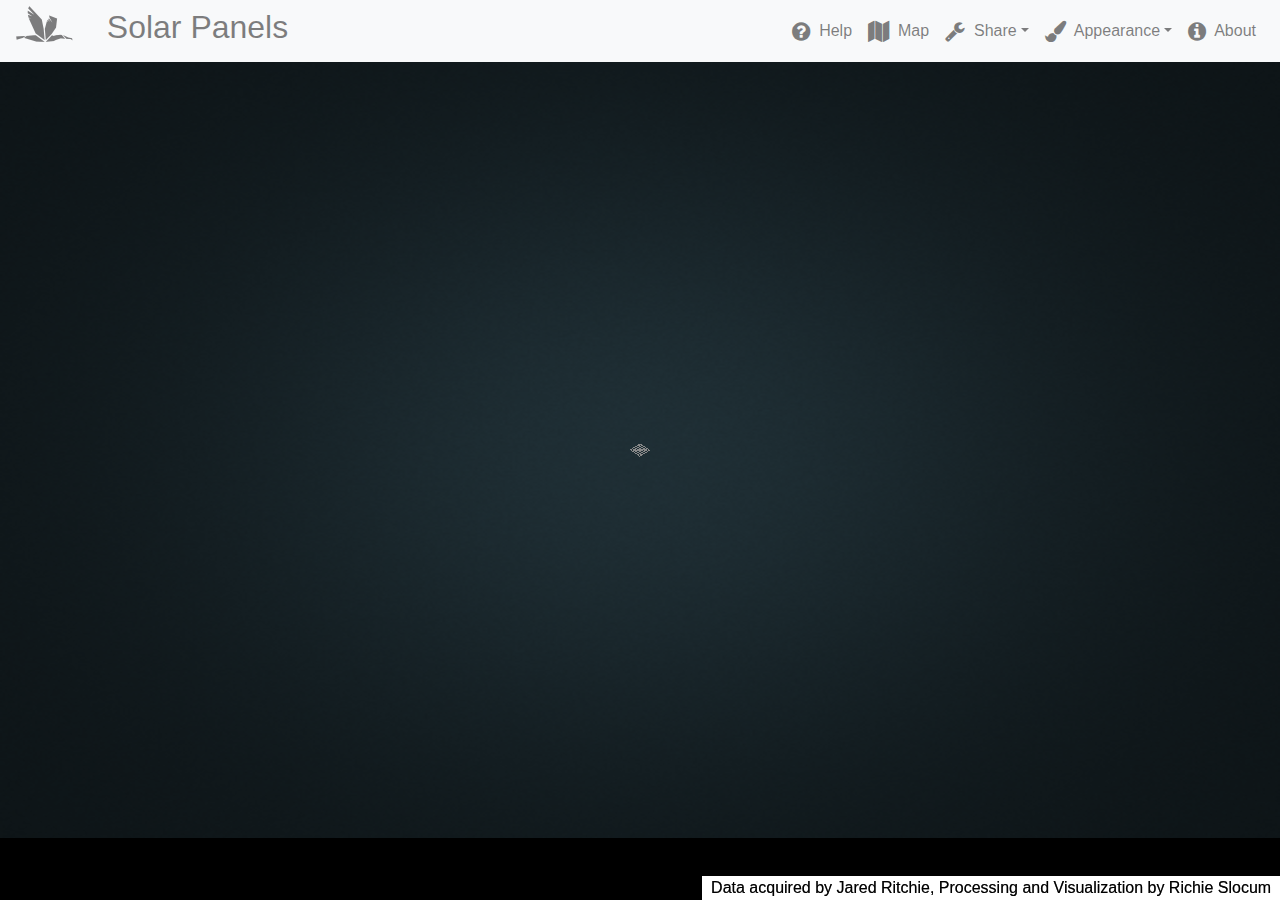
<file: index.html>
<!DOCTYPE html>
<html lang="en">
<head>
    <meta charset="utf-8">
    <meta name="description" content="">
    <meta name="author" content="">
    <meta name="viewport" content="width=device-width, initial-scale=1.0, user-scalable=no">
    <title>Potree Viewer</title>

    <link rel="stylesheet" type="text/css" href="libs/potree/potree.css">
    <link rel="stylesheet" type="text/css" href="libs/jquery-ui/jquery-ui.min.css">
    <link rel="stylesheet" type="text/css" href="libs/perfect-scrollbar/css/perfect-scrollbar.css">
    <link rel="stylesheet" type="text/css" href="libs/openlayers3/ol.css">
    <link rel="stylesheet" type="text/css" href="libs/spectrum/spectrum.css">
    <link rel="stylesheet" type="text/css" href="libs/jstree/themes/mixed/style.css">
    <link rel="stylesheet" type="text/css" href="https://maxcdn.bootstrapcdn.com/bootstrap/4.1.0/css/bootstrap.min.css">
    <link rel="stylesheet" type="text/css" href="https://cdnjs.cloudflare.com/ajax/libs/font-awesome/4.7.0/css/font-awesome.min.css">
    <link rel="stylesheet" type="text/css" href="css/main.css">
</head>

<body>
<script src="libs/jquery/jquery-3.1.1.min.js"></script>
<script src="libs/spectrum/spectrum.js"></script>
<script src="libs/perfect-scrollbar/js/perfect-scrollbar.jquery.js"></script>
<script src="libs/jquery-ui/jquery-ui.min.js"></script>
<script src="libs/three.js/build/three.min.js"></script>
<script src="libs/other/BinaryHeap.js"></script>
<script src="libs/tween/tween.min.js"></script>
<script src="libs/d3/d3.js"></script>
<script src="libs/proj4/proj4.js"></script>
<script src="libs/openlayers3/ol.js"></script>
<script src="libs/i18next/i18next.js"></script>
<script src="libs/jstree/jstree.js"></script>
<script src="libs/potree/potree.js"></script>
<script src="libs/plasio/js/laslaz.js"></script>
<script src="https://cdnjs.cloudflare.com/ajax/libs/popper.js/1.14.0/umd/popper.min.js"></script>
<script src="https://maxcdn.bootstrapcdn.com/bootstrap/4.1.0/js/bootstrap.min.js"></script>
<script src="assets/cameras.js"></script>

<!-- Bootstrap Layout -->
<nav class="navbar navbar-expand-lg navbar-light bg-light py-0" style="z-index:100;">
    <a class="navbar-brand" href="#">
        <img src="img/logo.png"  height="50px" class="d-inline-block align-top">
    </a>

    <div class="d-flex justify-content-left nav-item">
        <span class="navbar-text"><h2>&nbsp Solar Panels</h2></span>
    </div>


    <!-- Collect the nav links, forms, and other content for toggling -->
    <div class="collapse navbar-collapse" id="navbarNavDropdown">
        <!--Create class ml-auto for the navbar items you want on the right.-->
        <ul class="navbar-nav ml-auto" >
            <!--a simple top bar link-->
            <li class="nav-item">
                <a class="nav-link" href="#"><i class="fa fa-question-circle fa-lg"></i>&nbsp;<span> Help</span></a>
            </li>
            <!--a top bar link which opens the url in a new page-->
            <li class="nav-item">
                <a class="nav-link" href="#"><i class="fa fa-map fa-lg"></i>&nbsp;<span> Map</span></a>
            </li>
            <!--a drop-down menu-->
            <li class="nav-item dropdown">
                <a class="nav-link dropdown-toggle" href="#" role="button" data-toggle="dropdown" ><i class="fa fa-wrench fa-lg"></i>&nbsp;<span> Share</span></a>
                <div class="dropdown-menu" >
                    <!--use font awesome icons-->
                    <a class="dropdown-item" href="#"> <i class="fa fa-facebook-square"></i> Facebook</a>
                    <a class="dropdown-item" href="#"> <i class="fa fa-twitter-square"></i> Twitter</a>
                    <a class="dropdown-item" href="#"> <i class="fa fa-link"></i> Short Url </a>
                </div>
            </li>

            <!--use icons in the top bar menu-->
            <li class="nav-item dropdown">
                <a class="nav-link dropdown-toggle" href="#" role="button" data-toggle="dropdown" > <i class="fa fa-paint-brush fa-lg"></i>&nbsp;<span> Appearance</span></a>
                <div class="dropdown-menu" >
                    <!--use font awesome icons-->
                    <a class="dropdown-item" href="#"><button type="button" class="btn btn-primary" id="togglecam"><i class="fa fa-camera"></i> Toggle Cameras</button></a>
                    <a class="dropdown-item" href="#"><button type="button" class="btn btn-primary" id="toggleimageplane"><i class="fa fa-camera"></i> Toggle Image Overlay</button></a>
                </div>
            </li>
            <!--an about page which open the url in a new page-->
            <li>
                <a class="nav-link" href="#"> <i class="fa fa-info-circle fa-lg"></i>&nbsp;<span> About</span></a>
            </li>
        </ul>
    </div>
    <button class="navbar-toggler" type="button" data-toggle="collapse" data-target="#navbarNavDropdown" aria-controls="navbarNavDropdown" aria-expanded="false" aria-label="Toggle navigation">
        <span class="navbar-toggler-icon"></span>
    </button>
</nav>

<div class="potree_container" style="position: absolute; width: 100%; height: 100%; left: 0px; top: 0px;" >
    <div id="potree_render_area"></div>
    <div id="btnappearance" class="btn-group">

    </div>
    <div id="attribution" ><p class="attr">&nbsp Data acquired by Jared Ritchie, Processing and Visualization by Richie Slocum &nbsp</p></div>
</div>

<script src="js/loadpointcloud.js"></script>
<script src="js/addCameras.js"></script>
<script>
    $('#togglecam').on('click', function (e) {
        if(!$('#togglecam').hasClass('disabled')){
            toggleImagesVisible();
        }
    });

    $('#toggleimageplane').on('click', function (e) {
        if(!$('#toggleimageplane').hasClass('disabled')){
            imageplane.visible = !imageplane.visible;
        }
    });

    // TEST DATA
    var testcamnum = 50;



</script>


</body>
</html>
</file>
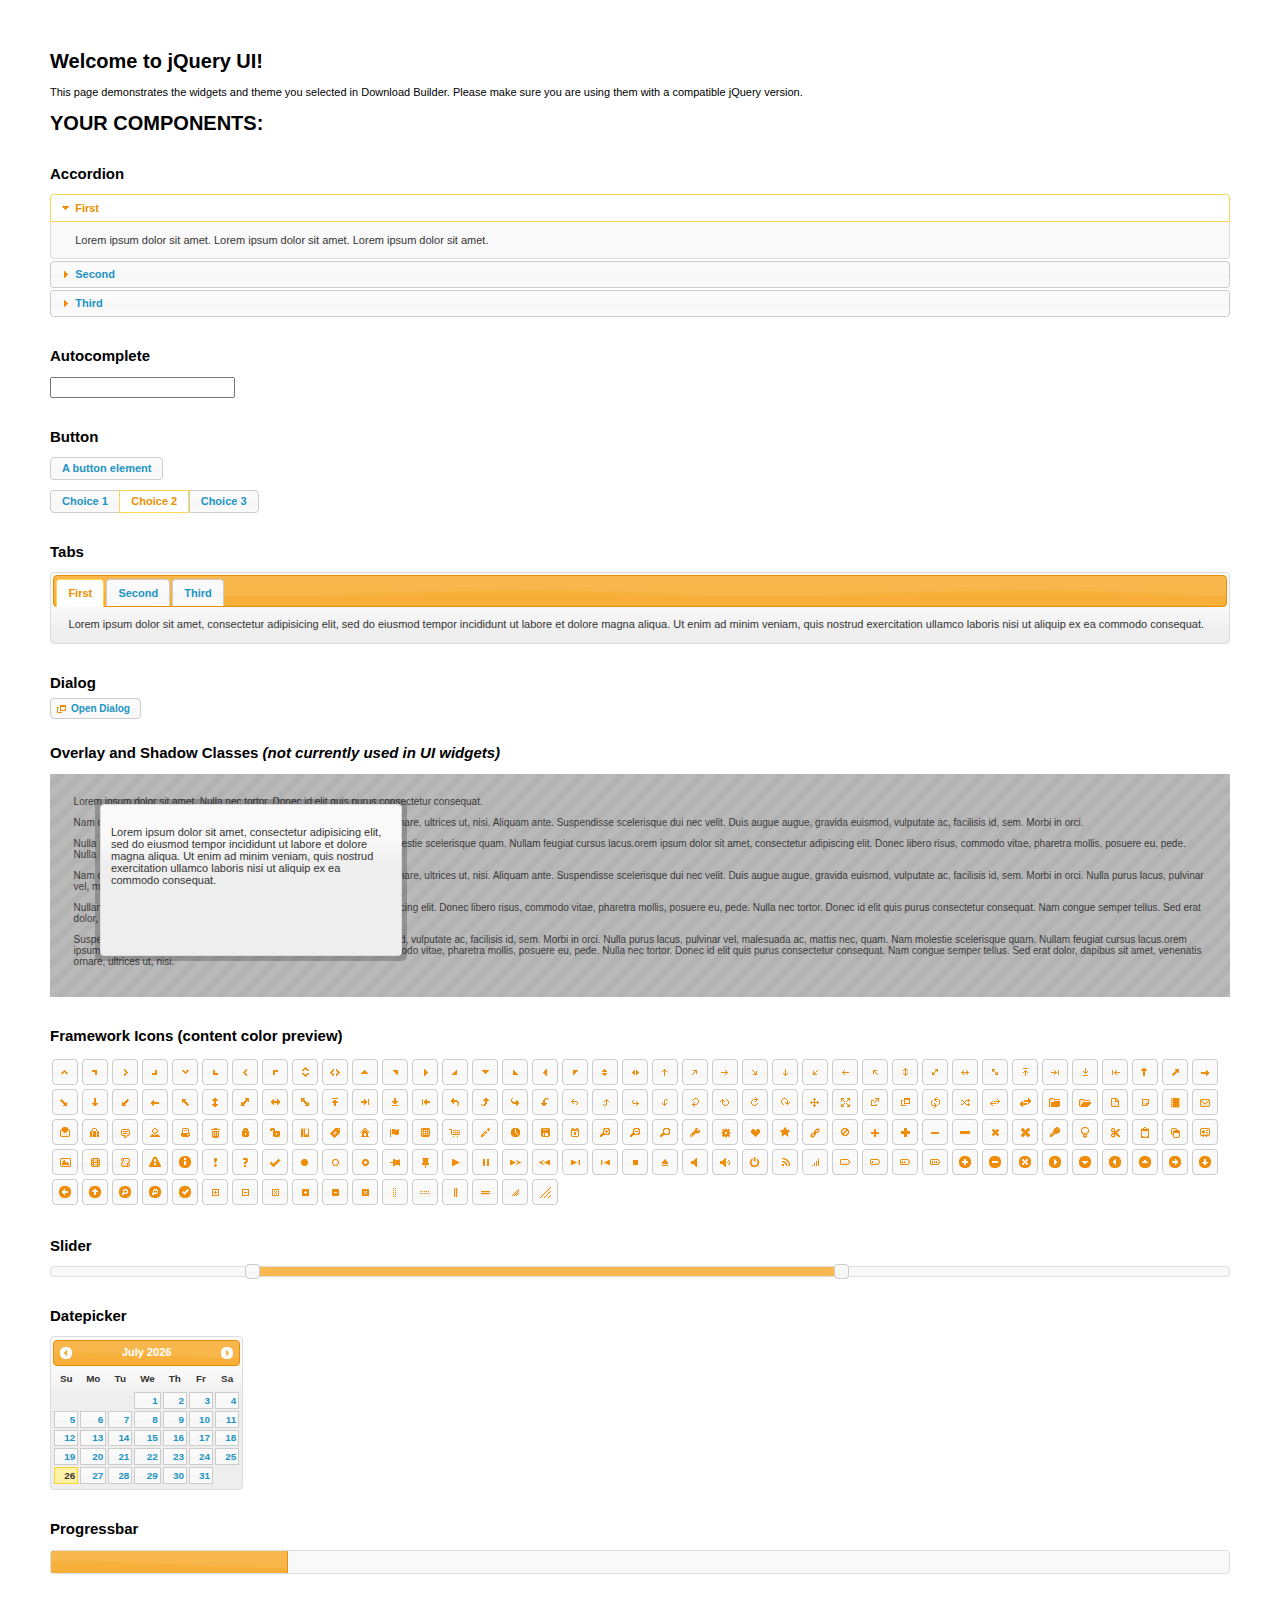
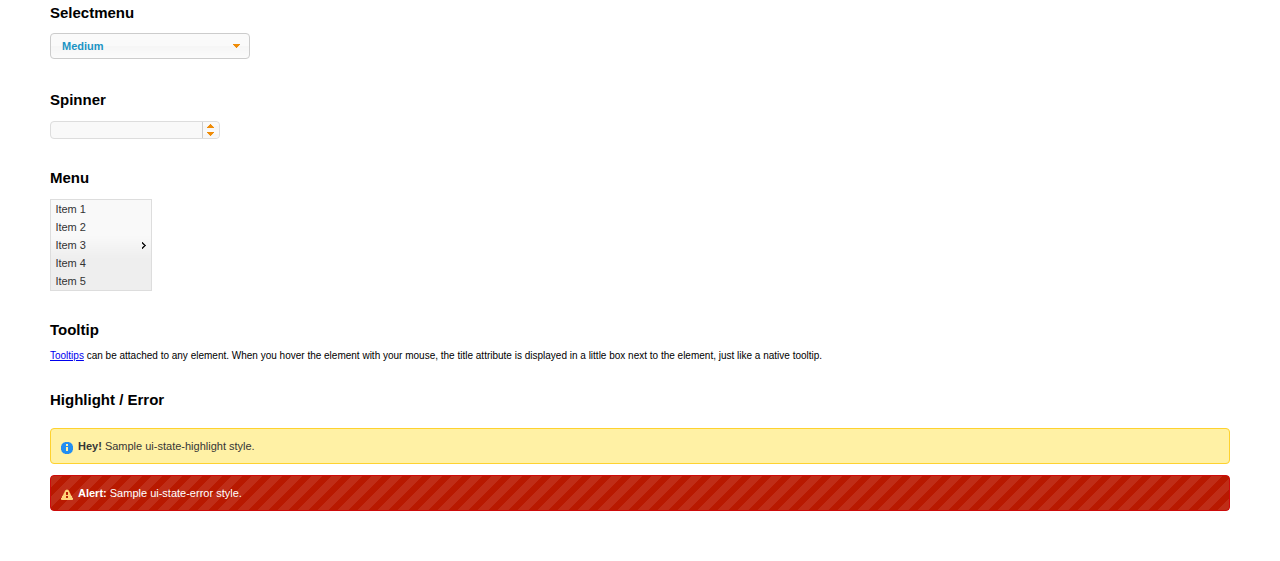
<file: libs/jquery-ui-1.11.4/index.html>
<!doctype html>
<html lang="us">
<head>
	<meta charset="utf-8">
	<title>jQuery UI Example Page</title>
	<link href="jquery-ui.css" rel="stylesheet">
	<style>
	body{
		font: 62.5% "Trebuchet MS", sans-serif;
		margin: 50px;
	}
	.demoHeaders {
		margin-top: 2em;
	}
	#dialog-link {
		padding: .4em 1em .4em 20px;
		text-decoration: none;
		position: relative;
	}
	#dialog-link span.ui-icon {
		margin: 0 5px 0 0;
		position: absolute;
		left: .2em;
		top: 50%;
		margin-top: -8px;
	}
	#icons {
		margin: 0;
		padding: 0;
	}
	#icons li {
		margin: 2px;
		position: relative;
		padding: 4px 0;
		cursor: pointer;
		float: left;
		list-style: none;
	}
	#icons span.ui-icon {
		float: left;
		margin: 0 4px;
	}
	.fakewindowcontain .ui-widget-overlay {
		position: absolute;
	}
	select {
		width: 200px;
	}
	</style>
</head>
<body>

<h1>Welcome to jQuery UI!</h1>

<div class="ui-widget">
	<p>This page demonstrates the widgets and theme you selected in Download Builder. Please make sure you are using them with a compatible jQuery version.</p>
</div>

<h1>YOUR COMPONENTS:</h1>


<!-- Accordion -->
<h2 class="demoHeaders">Accordion</h2>
<div id="accordion">
	<h3>First</h3>
	<div>Lorem ipsum dolor sit amet. Lorem ipsum dolor sit amet. Lorem ipsum dolor sit amet.</div>
	<h3>Second</h3>
	<div>Phasellus mattis tincidunt nibh.</div>
	<h3>Third</h3>
	<div>Nam dui erat, auctor a, dignissim quis.</div>
</div>



<!-- Autocomplete -->
<h2 class="demoHeaders">Autocomplete</h2>
<div>
	<input id="autocomplete" title="type &quot;a&quot;">
</div>



<!-- Button -->
<h2 class="demoHeaders">Button</h2>
<button id="button">A button element</button>
<form style="margin-top: 1em;">
	<div id="radioset">
		<input type="radio" id="radio1" name="radio"><label for="radio1">Choice 1</label>
		<input type="radio" id="radio2" name="radio" checked="checked"><label for="radio2">Choice 2</label>
		<input type="radio" id="radio3" name="radio"><label for="radio3">Choice 3</label>
	</div>
</form>



<!-- Tabs -->
<h2 class="demoHeaders">Tabs</h2>
<div id="tabs">
	<ul>
		<li><a href="#tabs-1">First</a></li>
		<li><a href="#tabs-2">Second</a></li>
		<li><a href="#tabs-3">Third</a></li>
	</ul>
	<div id="tabs-1">Lorem ipsum dolor sit amet, consectetur adipisicing elit, sed do eiusmod tempor incididunt ut labore et dolore magna aliqua. Ut enim ad minim veniam, quis nostrud exercitation ullamco laboris nisi ut aliquip ex ea commodo consequat.</div>
	<div id="tabs-2">Phasellus mattis tincidunt nibh. Cras orci urna, blandit id, pretium vel, aliquet ornare, felis. Maecenas scelerisque sem non nisl. Fusce sed lorem in enim dictum bibendum.</div>
	<div id="tabs-3">Nam dui erat, auctor a, dignissim quis, sollicitudin eu, felis. Pellentesque nisi urna, interdum eget, sagittis et, consequat vestibulum, lacus. Mauris porttitor ullamcorper augue.</div>
</div>



<!-- Dialog NOTE: Dialog is not generated by UI in this demo so it can be visually styled in themeroller-->
<h2 class="demoHeaders">Dialog</h2>
<p><a href="#" id="dialog-link" class="ui-state-default ui-corner-all"><span class="ui-icon ui-icon-newwin"></span>Open Dialog</a></p>

<h2 class="demoHeaders">Overlay and Shadow Classes <em>(not currently used in UI widgets)</em></h2>
<div style="position: relative; width: 96%; height: 200px; padding:1% 2%; overflow:hidden;" class="fakewindowcontain">
	<p>Lorem ipsum dolor sit amet,  Nulla nec tortor. Donec id elit quis purus consectetur consequat. </p><p>Nam congue semper tellus. Sed erat dolor, dapibus sit amet, venenatis ornare, ultrices ut, nisi. Aliquam ante. Suspendisse scelerisque dui nec velit. Duis augue augue, gravida euismod, vulputate ac, facilisis id, sem. Morbi in orci. </p><p>Nulla purus lacus, pulvinar vel, malesuada ac, mattis nec, quam. Nam molestie scelerisque quam. Nullam feugiat cursus lacus.orem ipsum dolor sit amet, consectetur adipiscing elit. Donec libero risus, commodo vitae, pharetra mollis, posuere eu, pede. Nulla nec tortor. Donec id elit quis purus consectetur consequat. </p><p>Nam congue semper tellus. Sed erat dolor, dapibus sit amet, venenatis ornare, ultrices ut, nisi. Aliquam ante. Suspendisse scelerisque dui nec velit. Duis augue augue, gravida euismod, vulputate ac, facilisis id, sem. Morbi in orci. Nulla purus lacus, pulvinar vel, malesuada ac, mattis nec, quam. Nam molestie scelerisque quam. </p><p>Nullam feugiat cursus lacus.orem ipsum dolor sit amet, consectetur adipiscing elit. Donec libero risus, commodo vitae, pharetra mollis, posuere eu, pede. Nulla nec tortor. Donec id elit quis purus consectetur consequat. Nam congue semper tellus. Sed erat dolor, dapibus sit amet, venenatis ornare, ultrices ut, nisi. Aliquam ante. </p><p>Suspendisse scelerisque dui nec velit. Duis augue augue, gravida euismod, vulputate ac, facilisis id, sem. Morbi in orci. Nulla purus lacus, pulvinar vel, malesuada ac, mattis nec, quam. Nam molestie scelerisque quam. Nullam feugiat cursus lacus.orem ipsum dolor sit amet, consectetur adipiscing elit. Donec libero risus, commodo vitae, pharetra mollis, posuere eu, pede. Nulla nec tortor. Donec id elit quis purus consectetur consequat. Nam congue semper tellus. Sed erat dolor, dapibus sit amet, venenatis ornare, ultrices ut, nisi. </p>

	<!-- ui-dialog -->
	<div class="ui-overlay"><div class="ui-widget-overlay"></div><div class="ui-widget-shadow ui-corner-all" style="width: 302px; height: 152px; position: absolute; left: 50px; top: 30px;"></div></div>
	<div style="position: absolute; width: 280px; height: 130px;left: 50px; top: 30px; padding: 10px;" class="ui-widget ui-widget-content ui-corner-all">
		<div class="ui-dialog-content ui-widget-content" style="background: none; border: 0;">
			<p>Lorem ipsum dolor sit amet, consectetur adipisicing elit, sed do eiusmod tempor incididunt ut labore et dolore magna aliqua. Ut enim ad minim veniam, quis nostrud exercitation ullamco laboris nisi ut aliquip ex ea commodo consequat.</p>
		</div>
	</div>

</div>

<!-- ui-dialog -->
<div id="dialog" title="Dialog Title">
	<p>Lorem ipsum dolor sit amet, consectetur adipisicing elit, sed do eiusmod tempor incididunt ut labore et dolore magna aliqua. Ut enim ad minim veniam, quis nostrud exercitation ullamco laboris nisi ut aliquip ex ea commodo consequat.</p>
</div>



<h2 class="demoHeaders">Framework Icons (content color preview)</h2>
<ul id="icons" class="ui-widget ui-helper-clearfix">
	<li class="ui-state-default ui-corner-all" title=".ui-icon-carat-1-n"><span class="ui-icon ui-icon-carat-1-n"></span></li>
	<li class="ui-state-default ui-corner-all" title=".ui-icon-carat-1-ne"><span class="ui-icon ui-icon-carat-1-ne"></span></li>
	<li class="ui-state-default ui-corner-all" title=".ui-icon-carat-1-e"><span class="ui-icon ui-icon-carat-1-e"></span></li>
	<li class="ui-state-default ui-corner-all" title=".ui-icon-carat-1-se"><span class="ui-icon ui-icon-carat-1-se"></span></li>
	<li class="ui-state-default ui-corner-all" title=".ui-icon-carat-1-s"><span class="ui-icon ui-icon-carat-1-s"></span></li>
	<li class="ui-state-default ui-corner-all" title=".ui-icon-carat-1-sw"><span class="ui-icon ui-icon-carat-1-sw"></span></li>
	<li class="ui-state-default ui-corner-all" title=".ui-icon-carat-1-w"><span class="ui-icon ui-icon-carat-1-w"></span></li>
	<li class="ui-state-default ui-corner-all" title=".ui-icon-carat-1-nw"><span class="ui-icon ui-icon-carat-1-nw"></span></li>
	<li class="ui-state-default ui-corner-all" title=".ui-icon-carat-2-n-s"><span class="ui-icon ui-icon-carat-2-n-s"></span></li>
	<li class="ui-state-default ui-corner-all" title=".ui-icon-carat-2-e-w"><span class="ui-icon ui-icon-carat-2-e-w"></span></li>
	<li class="ui-state-default ui-corner-all" title=".ui-icon-triangle-1-n"><span class="ui-icon ui-icon-triangle-1-n"></span></li>
	<li class="ui-state-default ui-corner-all" title=".ui-icon-triangle-1-ne"><span class="ui-icon ui-icon-triangle-1-ne"></span></li>
	<li class="ui-state-default ui-corner-all" title=".ui-icon-triangle-1-e"><span class="ui-icon ui-icon-triangle-1-e"></span></li>
	<li class="ui-state-default ui-corner-all" title=".ui-icon-triangle-1-se"><span class="ui-icon ui-icon-triangle-1-se"></span></li>
	<li class="ui-state-default ui-corner-all" title=".ui-icon-triangle-1-s"><span class="ui-icon ui-icon-triangle-1-s"></span></li>
	<li class="ui-state-default ui-corner-all" title=".ui-icon-triangle-1-sw"><span class="ui-icon ui-icon-triangle-1-sw"></span></li>
	<li class="ui-state-default ui-corner-all" title=".ui-icon-triangle-1-w"><span class="ui-icon ui-icon-triangle-1-w"></span></li>
	<li class="ui-state-default ui-corner-all" title=".ui-icon-triangle-1-nw"><span class="ui-icon ui-icon-triangle-1-nw"></span></li>
	<li class="ui-state-default ui-corner-all" title=".ui-icon-triangle-2-n-s"><span class="ui-icon ui-icon-triangle-2-n-s"></span></li>
	<li class="ui-state-default ui-corner-all" title=".ui-icon-triangle-2-e-w"><span class="ui-icon ui-icon-triangle-2-e-w"></span></li>
	<li class="ui-state-default ui-corner-all" title=".ui-icon-arrow-1-n"><span class="ui-icon ui-icon-arrow-1-n"></span></li>
	<li class="ui-state-default ui-corner-all" title=".ui-icon-arrow-1-ne"><span class="ui-icon ui-icon-arrow-1-ne"></span></li>
	<li class="ui-state-default ui-corner-all" title=".ui-icon-arrow-1-e"><span class="ui-icon ui-icon-arrow-1-e"></span></li>
	<li class="ui-state-default ui-corner-all" title=".ui-icon-arrow-1-se"><span class="ui-icon ui-icon-arrow-1-se"></span></li>
	<li class="ui-state-default ui-corner-all" title=".ui-icon-arrow-1-s"><span class="ui-icon ui-icon-arrow-1-s"></span></li>
	<li class="ui-state-default ui-corner-all" title=".ui-icon-arrow-1-sw"><span class="ui-icon ui-icon-arrow-1-sw"></span></li>
	<li class="ui-state-default ui-corner-all" title=".ui-icon-arrow-1-w"><span class="ui-icon ui-icon-arrow-1-w"></span></li>
	<li class="ui-state-default ui-corner-all" title=".ui-icon-arrow-1-nw"><span class="ui-icon ui-icon-arrow-1-nw"></span></li>
	<li class="ui-state-default ui-corner-all" title=".ui-icon-arrow-2-n-s"><span class="ui-icon ui-icon-arrow-2-n-s"></span></li>
	<li class="ui-state-default ui-corner-all" title=".ui-icon-arrow-2-ne-sw"><span class="ui-icon ui-icon-arrow-2-ne-sw"></span></li>
	<li class="ui-state-default ui-corner-all" title=".ui-icon-arrow-2-e-w"><span class="ui-icon ui-icon-arrow-2-e-w"></span></li>
	<li class="ui-state-default ui-corner-all" title=".ui-icon-arrow-2-se-nw"><span class="ui-icon ui-icon-arrow-2-se-nw"></span></li>
	<li class="ui-state-default ui-corner-all" title=".ui-icon-arrowstop-1-n"><span class="ui-icon ui-icon-arrowstop-1-n"></span></li>
	<li class="ui-state-default ui-corner-all" title=".ui-icon-arrowstop-1-e"><span class="ui-icon ui-icon-arrowstop-1-e"></span></li>
	<li class="ui-state-default ui-corner-all" title=".ui-icon-arrowstop-1-s"><span class="ui-icon ui-icon-arrowstop-1-s"></span></li>
	<li class="ui-state-default ui-corner-all" title=".ui-icon-arrowstop-1-w"><span class="ui-icon ui-icon-arrowstop-1-w"></span></li>
	<li class="ui-state-default ui-corner-all" title=".ui-icon-arrowthick-1-n"><span class="ui-icon ui-icon-arrowthick-1-n"></span></li>
	<li class="ui-state-default ui-corner-all" title=".ui-icon-arrowthick-1-ne"><span class="ui-icon ui-icon-arrowthick-1-ne"></span></li>
	<li class="ui-state-default ui-corner-all" title=".ui-icon-arrowthick-1-e"><span class="ui-icon ui-icon-arrowthick-1-e"></span></li>
	<li class="ui-state-default ui-corner-all" title=".ui-icon-arrowthick-1-se"><span class="ui-icon ui-icon-arrowthick-1-se"></span></li>
	<li class="ui-state-default ui-corner-all" title=".ui-icon-arrowthick-1-s"><span class="ui-icon ui-icon-arrowthick-1-s"></span></li>
	<li class="ui-state-default ui-corner-all" title=".ui-icon-arrowthick-1-sw"><span class="ui-icon ui-icon-arrowthick-1-sw"></span></li>
	<li class="ui-state-default ui-corner-all" title=".ui-icon-arrowthick-1-w"><span class="ui-icon ui-icon-arrowthick-1-w"></span></li>
	<li class="ui-state-default ui-corner-all" title=".ui-icon-arrowthick-1-nw"><span class="ui-icon ui-icon-arrowthick-1-nw"></span></li>
	<li class="ui-state-default ui-corner-all" title=".ui-icon-arrowthick-2-n-s"><span class="ui-icon ui-icon-arrowthick-2-n-s"></span></li>
	<li class="ui-state-default ui-corner-all" title=".ui-icon-arrowthick-2-ne-sw"><span class="ui-icon ui-icon-arrowthick-2-ne-sw"></span></li>
	<li class="ui-state-default ui-corner-all" title=".ui-icon-arrowthick-2-e-w"><span class="ui-icon ui-icon-arrowthick-2-e-w"></span></li>
	<li class="ui-state-default ui-corner-all" title=".ui-icon-arrowthick-2-se-nw"><span class="ui-icon ui-icon-arrowthick-2-se-nw"></span></li>
	<li class="ui-state-default ui-corner-all" title=".ui-icon-arrowthickstop-1-n"><span class="ui-icon ui-icon-arrowthickstop-1-n"></span></li>
	<li class="ui-state-default ui-corner-all" title=".ui-icon-arrowthickstop-1-e"><span class="ui-icon ui-icon-arrowthickstop-1-e"></span></li>
	<li class="ui-state-default ui-corner-all" title=".ui-icon-arrowthickstop-1-s"><span class="ui-icon ui-icon-arrowthickstop-1-s"></span></li>
	<li class="ui-state-default ui-corner-all" title=".ui-icon-arrowthickstop-1-w"><span class="ui-icon ui-icon-arrowthickstop-1-w"></span></li>
	<li class="ui-state-default ui-corner-all" title=".ui-icon-arrowreturnthick-1-w"><span class="ui-icon ui-icon-arrowreturnthick-1-w"></span></li>
	<li class="ui-state-default ui-corner-all" title=".ui-icon-arrowreturnthick-1-n"><span class="ui-icon ui-icon-arrowreturnthick-1-n"></span></li>
	<li class="ui-state-default ui-corner-all" title=".ui-icon-arrowreturnthick-1-e"><span class="ui-icon ui-icon-arrowreturnthick-1-e"></span></li>
	<li class="ui-state-default ui-corner-all" title=".ui-icon-arrowreturnthick-1-s"><span class="ui-icon ui-icon-arrowreturnthick-1-s"></span></li>
	<li class="ui-state-default ui-corner-all" title=".ui-icon-arrowreturn-1-w"><span class="ui-icon ui-icon-arrowreturn-1-w"></span></li>
	<li class="ui-state-default ui-corner-all" title=".ui-icon-arrowreturn-1-n"><span class="ui-icon ui-icon-arrowreturn-1-n"></span></li>
	<li class="ui-state-default ui-corner-all" title=".ui-icon-arrowreturn-1-e"><span class="ui-icon ui-icon-arrowreturn-1-e"></span></li>
	<li class="ui-state-default ui-corner-all" title=".ui-icon-arrowreturn-1-s"><span class="ui-icon ui-icon-arrowreturn-1-s"></span></li>
	<li class="ui-state-default ui-corner-all" title=".ui-icon-arrowrefresh-1-w"><span class="ui-icon ui-icon-arrowrefresh-1-w"></span></li>
	<li class="ui-state-default ui-corner-all" title=".ui-icon-arrowrefresh-1-n"><span class="ui-icon ui-icon-arrowrefresh-1-n"></span></li>
	<li class="ui-state-default ui-corner-all" title=".ui-icon-arrowrefresh-1-e"><span class="ui-icon ui-icon-arrowrefresh-1-e"></span></li>
	<li class="ui-state-default ui-corner-all" title=".ui-icon-arrowrefresh-1-s"><span class="ui-icon ui-icon-arrowrefresh-1-s"></span></li>
	<li class="ui-state-default ui-corner-all" title=".ui-icon-arrow-4"><span class="ui-icon ui-icon-arrow-4"></span></li>
	<li class="ui-state-default ui-corner-all" title=".ui-icon-arrow-4-diag"><span class="ui-icon ui-icon-arrow-4-diag"></span></li>
	<li class="ui-state-default ui-corner-all" title=".ui-icon-extlink"><span class="ui-icon ui-icon-extlink"></span></li>
	<li class="ui-state-default ui-corner-all" title=".ui-icon-newwin"><span class="ui-icon ui-icon-newwin"></span></li>
	<li class="ui-state-default ui-corner-all" title=".ui-icon-refresh"><span class="ui-icon ui-icon-refresh"></span></li>
	<li class="ui-state-default ui-corner-all" title=".ui-icon-shuffle"><span class="ui-icon ui-icon-shuffle"></span></li>
	<li class="ui-state-default ui-corner-all" title=".ui-icon-transfer-e-w"><span class="ui-icon ui-icon-transfer-e-w"></span></li>
	<li class="ui-state-default ui-corner-all" title=".ui-icon-transferthick-e-w"><span class="ui-icon ui-icon-transferthick-e-w"></span></li>
	<li class="ui-state-default ui-corner-all" title=".ui-icon-folder-collapsed"><span class="ui-icon ui-icon-folder-collapsed"></span></li>
	<li class="ui-state-default ui-corner-all" title=".ui-icon-folder-open"><span class="ui-icon ui-icon-folder-open"></span></li>
	<li class="ui-state-default ui-corner-all" title=".ui-icon-document"><span class="ui-icon ui-icon-document"></span></li>
	<li class="ui-state-default ui-corner-all" title=".ui-icon-document-b"><span class="ui-icon ui-icon-document-b"></span></li>
	<li class="ui-state-default ui-corner-all" title=".ui-icon-note"><span class="ui-icon ui-icon-note"></span></li>
	<li class="ui-state-default ui-corner-all" title=".ui-icon-mail-closed"><span class="ui-icon ui-icon-mail-closed"></span></li>
	<li class="ui-state-default ui-corner-all" title=".ui-icon-mail-open"><span class="ui-icon ui-icon-mail-open"></span></li>
	<li class="ui-state-default ui-corner-all" title=".ui-icon-suitcase"><span class="ui-icon ui-icon-suitcase"></span></li>
	<li class="ui-state-default ui-corner-all" title=".ui-icon-comment"><span class="ui-icon ui-icon-comment"></span></li>
	<li class="ui-state-default ui-corner-all" title=".ui-icon-person"><span class="ui-icon ui-icon-person"></span></li>
	<li class="ui-state-default ui-corner-all" title=".ui-icon-print"><span class="ui-icon ui-icon-print"></span></li>
	<li class="ui-state-default ui-corner-all" title=".ui-icon-trash"><span class="ui-icon ui-icon-trash"></span></li>
	<li class="ui-state-default ui-corner-all" title=".ui-icon-locked"><span class="ui-icon ui-icon-locked"></span></li>
	<li class="ui-state-default ui-corner-all" title=".ui-icon-unlocked"><span class="ui-icon ui-icon-unlocked"></span></li>
	<li class="ui-state-default ui-corner-all" title=".ui-icon-bookmark"><span class="ui-icon ui-icon-bookmark"></span></li>
	<li class="ui-state-default ui-corner-all" title=".ui-icon-tag"><span class="ui-icon ui-icon-tag"></span></li>
	<li class="ui-state-default ui-corner-all" title=".ui-icon-home"><span class="ui-icon ui-icon-home"></span></li>
	<li class="ui-state-default ui-corner-all" title=".ui-icon-flag"><span class="ui-icon ui-icon-flag"></span></li>
	<li class="ui-state-default ui-corner-all" title=".ui-icon-calculator"><span class="ui-icon ui-icon-calculator"></span></li>
	<li class="ui-state-default ui-corner-all" title=".ui-icon-cart"><span class="ui-icon ui-icon-cart"></span></li>
	<li class="ui-state-default ui-corner-all" title=".ui-icon-pencil"><span class="ui-icon ui-icon-pencil"></span></li>
	<li class="ui-state-default ui-corner-all" title=".ui-icon-clock"><span class="ui-icon ui-icon-clock"></span></li>
	<li class="ui-state-default ui-corner-all" title=".ui-icon-disk"><span class="ui-icon ui-icon-disk"></span></li>
	<li class="ui-state-default ui-corner-all" title=".ui-icon-calendar"><span class="ui-icon ui-icon-calendar"></span></li>
	<li class="ui-state-default ui-corner-all" title=".ui-icon-zoomin"><span class="ui-icon ui-icon-zoomin"></span></li>
	<li class="ui-state-default ui-corner-all" title=".ui-icon-zoomout"><span class="ui-icon ui-icon-zoomout"></span></li>
	<li class="ui-state-default ui-corner-all" title=".ui-icon-search"><span class="ui-icon ui-icon-search"></span></li>
	<li class="ui-state-default ui-corner-all" title=".ui-icon-wrench"><span class="ui-icon ui-icon-wrench"></span></li>
	<li class="ui-state-default ui-corner-all" title=".ui-icon-gear"><span class="ui-icon ui-icon-gear"></span></li>
	<li class="ui-state-default ui-corner-all" title=".ui-icon-heart"><span class="ui-icon ui-icon-heart"></span></li>
	<li class="ui-state-default ui-corner-all" title=".ui-icon-star"><span class="ui-icon ui-icon-star"></span></li>
	<li class="ui-state-default ui-corner-all" title=".ui-icon-link"><span class="ui-icon ui-icon-link"></span></li>
	<li class="ui-state-default ui-corner-all" title=".ui-icon-cancel"><span class="ui-icon ui-icon-cancel"></span></li>
	<li class="ui-state-default ui-corner-all" title=".ui-icon-plus"><span class="ui-icon ui-icon-plus"></span></li>
	<li class="ui-state-default ui-corner-all" title=".ui-icon-plusthick"><span class="ui-icon ui-icon-plusthick"></span></li>
	<li class="ui-state-default ui-corner-all" title=".ui-icon-minus"><span class="ui-icon ui-icon-minus"></span></li>
	<li class="ui-state-default ui-corner-all" title=".ui-icon-minusthick"><span class="ui-icon ui-icon-minusthick"></span></li>
	<li class="ui-state-default ui-corner-all" title=".ui-icon-close"><span class="ui-icon ui-icon-close"></span></li>
	<li class="ui-state-default ui-corner-all" title=".ui-icon-closethick"><span class="ui-icon ui-icon-closethick"></span></li>
	<li class="ui-state-default ui-corner-all" title=".ui-icon-key"><span class="ui-icon ui-icon-key"></span></li>
	<li class="ui-state-default ui-corner-all" title=".ui-icon-lightbulb"><span class="ui-icon ui-icon-lightbulb"></span></li>
	<li class="ui-state-default ui-corner-all" title=".ui-icon-scissors"><span class="ui-icon ui-icon-scissors"></span></li>
	<li class="ui-state-default ui-corner-all" title=".ui-icon-clipboard"><span class="ui-icon ui-icon-clipboard"></span></li>
	<li class="ui-state-default ui-corner-all" title=".ui-icon-copy"><span class="ui-icon ui-icon-copy"></span></li>
	<li class="ui-state-default ui-corner-all" title=".ui-icon-contact"><span class="ui-icon ui-icon-contact"></span></li>
	<li class="ui-state-default ui-corner-all" title=".ui-icon-image"><span class="ui-icon ui-icon-image"></span></li>
	<li class="ui-state-default ui-corner-all" title=".ui-icon-video"><span class="ui-icon ui-icon-video"></span></li>
	<li class="ui-state-default ui-corner-all" title=".ui-icon-script"><span class="ui-icon ui-icon-script"></span></li>
	<li class="ui-state-default ui-corner-all" title=".ui-icon-alert"><span class="ui-icon ui-icon-alert"></span></li>
	<li class="ui-state-default ui-corner-all" title=".ui-icon-info"><span class="ui-icon ui-icon-info"></span></li>
	<li class="ui-state-default ui-corner-all" title=".ui-icon-notice"><span class="ui-icon ui-icon-notice"></span></li>
	<li class="ui-state-default ui-corner-all" title=".ui-icon-help"><span class="ui-icon ui-icon-help"></span></li>
	<li class="ui-state-default ui-corner-all" title=".ui-icon-check"><span class="ui-icon ui-icon-check"></span></li>
	<li class="ui-state-default ui-corner-all" title=".ui-icon-bullet"><span class="ui-icon ui-icon-bullet"></span></li>
	<li class="ui-state-default ui-corner-all" title=".ui-icon-radio-off"><span class="ui-icon ui-icon-radio-off"></span></li>
	<li class="ui-state-default ui-corner-all" title=".ui-icon-radio-on"><span class="ui-icon ui-icon-radio-on"></span></li>
	<li class="ui-state-default ui-corner-all" title=".ui-icon-pin-w"><span class="ui-icon ui-icon-pin-w"></span></li>
	<li class="ui-state-default ui-corner-all" title=".ui-icon-pin-s"><span class="ui-icon ui-icon-pin-s"></span></li>
	<li class="ui-state-default ui-corner-all" title=".ui-icon-play"><span class="ui-icon ui-icon-play"></span></li>
	<li class="ui-state-default ui-corner-all" title=".ui-icon-pause"><span class="ui-icon ui-icon-pause"></span></li>
	<li class="ui-state-default ui-corner-all" title=".ui-icon-seek-next"><span class="ui-icon ui-icon-seek-next"></span></li>
	<li class="ui-state-default ui-corner-all" title=".ui-icon-seek-prev"><span class="ui-icon ui-icon-seek-prev"></span></li>
	<li class="ui-state-default ui-corner-all" title=".ui-icon-seek-end"><span class="ui-icon ui-icon-seek-end"></span></li>
	<li class="ui-state-default ui-corner-all" title=".ui-icon-seek-first"><span class="ui-icon ui-icon-seek-first"></span></li>
	<li class="ui-state-default ui-corner-all" title=".ui-icon-stop"><span class="ui-icon ui-icon-stop"></span></li>
	<li class="ui-state-default ui-corner-all" title=".ui-icon-eject"><span class="ui-icon ui-icon-eject"></span></li>
	<li class="ui-state-default ui-corner-all" title=".ui-icon-volume-off"><span class="ui-icon ui-icon-volume-off"></span></li>
	<li class="ui-state-default ui-corner-all" title=".ui-icon-volume-on"><span class="ui-icon ui-icon-volume-on"></span></li>
	<li class="ui-state-default ui-corner-all" title=".ui-icon-power"><span class="ui-icon ui-icon-power"></span></li>
	<li class="ui-state-default ui-corner-all" title=".ui-icon-signal-diag"><span class="ui-icon ui-icon-signal-diag"></span></li>
	<li class="ui-state-default ui-corner-all" title=".ui-icon-signal"><span class="ui-icon ui-icon-signal"></span></li>
	<li class="ui-state-default ui-corner-all" title=".ui-icon-battery-0"><span class="ui-icon ui-icon-battery-0"></span></li>
	<li class="ui-state-default ui-corner-all" title=".ui-icon-battery-1"><span class="ui-icon ui-icon-battery-1"></span></li>
	<li class="ui-state-default ui-corner-all" title=".ui-icon-battery-2"><span class="ui-icon ui-icon-battery-2"></span></li>
	<li class="ui-state-default ui-corner-all" title=".ui-icon-battery-3"><span class="ui-icon ui-icon-battery-3"></span></li>
	<li class="ui-state-default ui-corner-all" title=".ui-icon-circle-plus"><span class="ui-icon ui-icon-circle-plus"></span></li>
	<li class="ui-state-default ui-corner-all" title=".ui-icon-circle-minus"><span class="ui-icon ui-icon-circle-minus"></span></li>
	<li class="ui-state-default ui-corner-all" title=".ui-icon-circle-close"><span class="ui-icon ui-icon-circle-close"></span></li>
	<li class="ui-state-default ui-corner-all" title=".ui-icon-circle-triangle-e"><span class="ui-icon ui-icon-circle-triangle-e"></span></li>
	<li class="ui-state-default ui-corner-all" title=".ui-icon-circle-triangle-s"><span class="ui-icon ui-icon-circle-triangle-s"></span></li>
	<li class="ui-state-default ui-corner-all" title=".ui-icon-circle-triangle-w"><span class="ui-icon ui-icon-circle-triangle-w"></span></li>
	<li class="ui-state-default ui-corner-all" title=".ui-icon-circle-triangle-n"><span class="ui-icon ui-icon-circle-triangle-n"></span></li>
	<li class="ui-state-default ui-corner-all" title=".ui-icon-circle-arrow-e"><span class="ui-icon ui-icon-circle-arrow-e"></span></li>
	<li class="ui-state-default ui-corner-all" title=".ui-icon-circle-arrow-s"><span class="ui-icon ui-icon-circle-arrow-s"></span></li>
	<li class="ui-state-default ui-corner-all" title=".ui-icon-circle-arrow-w"><span class="ui-icon ui-icon-circle-arrow-w"></span></li>
	<li class="ui-state-default ui-corner-all" title=".ui-icon-circle-arrow-n"><span class="ui-icon ui-icon-circle-arrow-n"></span></li>
	<li class="ui-state-default ui-corner-all" title=".ui-icon-circle-zoomin"><span class="ui-icon ui-icon-circle-zoomin"></span></li>
	<li class="ui-state-default ui-corner-all" title=".ui-icon-circle-zoomout"><span class="ui-icon ui-icon-circle-zoomout"></span></li>
	<li class="ui-state-default ui-corner-all" title=".ui-icon-circle-check"><span class="ui-icon ui-icon-circle-check"></span></li>
	<li class="ui-state-default ui-corner-all" title=".ui-icon-circlesmall-plus"><span class="ui-icon ui-icon-circlesmall-plus"></span></li>
	<li class="ui-state-default ui-corner-all" title=".ui-icon-circlesmall-minus"><span class="ui-icon ui-icon-circlesmall-minus"></span></li>
	<li class="ui-state-default ui-corner-all" title=".ui-icon-circlesmall-close"><span class="ui-icon ui-icon-circlesmall-close"></span></li>
	<li class="ui-state-default ui-corner-all" title=".ui-icon-squaresmall-plus"><span class="ui-icon ui-icon-squaresmall-plus"></span></li>
	<li class="ui-state-default ui-corner-all" title=".ui-icon-squaresmall-minus"><span class="ui-icon ui-icon-squaresmall-minus"></span></li>
	<li class="ui-state-default ui-corner-all" title=".ui-icon-squaresmall-close"><span class="ui-icon ui-icon-squaresmall-close"></span></li>
	<li class="ui-state-default ui-corner-all" title=".ui-icon-grip-dotted-vertical"><span class="ui-icon ui-icon-grip-dotted-vertical"></span></li>
	<li class="ui-state-default ui-corner-all" title=".ui-icon-grip-dotted-horizontal"><span class="ui-icon ui-icon-grip-dotted-horizontal"></span></li>
	<li class="ui-state-default ui-corner-all" title=".ui-icon-grip-solid-vertical"><span class="ui-icon ui-icon-grip-solid-vertical"></span></li>
	<li class="ui-state-default ui-corner-all" title=".ui-icon-grip-solid-horizontal"><span class="ui-icon ui-icon-grip-solid-horizontal"></span></li>
	<li class="ui-state-default ui-corner-all" title=".ui-icon-gripsmall-diagonal-se"><span class="ui-icon ui-icon-gripsmall-diagonal-se"></span></li>
	<li class="ui-state-default ui-corner-all" title=".ui-icon-grip-diagonal-se"><span class="ui-icon ui-icon-grip-diagonal-se"></span></li>
</ul>


<!-- Slider -->
<h2 class="demoHeaders">Slider</h2>
<div id="slider"></div>



<!-- Datepicker -->
<h2 class="demoHeaders">Datepicker</h2>
<div id="datepicker"></div>



<!-- Progressbar -->
<h2 class="demoHeaders">Progressbar</h2>
<div id="progressbar"></div>



<!-- Progressbar -->
<h2 class="demoHeaders">Selectmenu</h2>
<select id="selectmenu">
	<option>Slower</option>
	<option>Slow</option>
	<option selected="selected">Medium</option>
	<option>Fast</option>
	<option>Faster</option>
</select>



<!-- Spinner -->
<h2 class="demoHeaders">Spinner</h2>
<input id="spinner">



<!-- Menu -->
<h2 class="demoHeaders">Menu</h2>
<ul style="width:100px;" id="menu">
	<li>Item 1</li>
	<li>Item 2</li>
	<li>Item 3
		<ul>
			<li>Item 3-1</li>
			<li>Item 3-2</li>
			<li>Item 3-3</li>
			<li>Item 3-4</li>
			<li>Item 3-5</li>
		</ul>
	</li>
	<li>Item 4</li>
	<li>Item 5</li>
</ul>



<!-- Tooltip -->
<h2 class="demoHeaders">Tooltip</h2>
<p id="tooltip">
	<a href="#" title="That&apos;s what this widget is">Tooltips</a> can be attached to any element. When you hover
the element with your mouse, the title attribute is displayed in a little box next to the element, just like a native tooltip.
</p>


<!-- Highlight / Error -->
<h2 class="demoHeaders">Highlight / Error</h2>
<div class="ui-widget">
	<div class="ui-state-highlight ui-corner-all" style="margin-top: 20px; padding: 0 .7em;">
		<p><span class="ui-icon ui-icon-info" style="float: left; margin-right: .3em;"></span>
		<strong>Hey!</strong> Sample ui-state-highlight style.</p>
	</div>
</div>
<br>
<div class="ui-widget">
	<div class="ui-state-error ui-corner-all" style="padding: 0 .7em;">
		<p><span class="ui-icon ui-icon-alert" style="float: left; margin-right: .3em;"></span>
		<strong>Alert:</strong> Sample ui-state-error style.</p>
	</div>
</div>

<script src="external/jquery/jquery.js"></script>
<script src="jquery-ui.js"></script>
<script>

$( "#accordion" ).accordion();



var availableTags = [
	"ActionScript",
	"AppleScript",
	"Asp",
	"BASIC",
	"C",
	"C++",
	"Clojure",
	"COBOL",
	"ColdFusion",
	"Erlang",
	"Fortran",
	"Groovy",
	"Haskell",
	"Java",
	"JavaScript",
	"Lisp",
	"Perl",
	"PHP",
	"Python",
	"Ruby",
	"Scala",
	"Scheme"
];
$( "#autocomplete" ).autocomplete({
	source: availableTags
});



$( "#button" ).button();
$( "#radioset" ).buttonset();



$( "#tabs" ).tabs();



$( "#dialog" ).dialog({
	autoOpen: false,
	width: 400,
	buttons: [
		{
			text: "Ok",
			click: function() {
				$( this ).dialog( "close" );
			}
		},
		{
			text: "Cancel",
			click: function() {
				$( this ).dialog( "close" );
			}
		}
	]
});

// Link to open the dialog
$( "#dialog-link" ).click(function( event ) {
	$( "#dialog" ).dialog( "open" );
	event.preventDefault();
});



$( "#datepicker" ).datepicker({
	inline: true
});



$( "#slider" ).slider({
	range: true,
	values: [ 17, 67 ]
});



$( "#progressbar" ).progressbar({
	value: 20
});



$( "#spinner" ).spinner();



$( "#menu" ).menu();



$( "#tooltip" ).tooltip();



$( "#selectmenu" ).selectmenu();


// Hover states on the static widgets
$( "#dialog-link, #icons li" ).hover(
	function() {
		$( this ).addClass( "ui-state-hover" );
	},
	function() {
		$( this ).removeClass( "ui-state-hover" );
	}
);
</script>
</body>
</html>
</file>
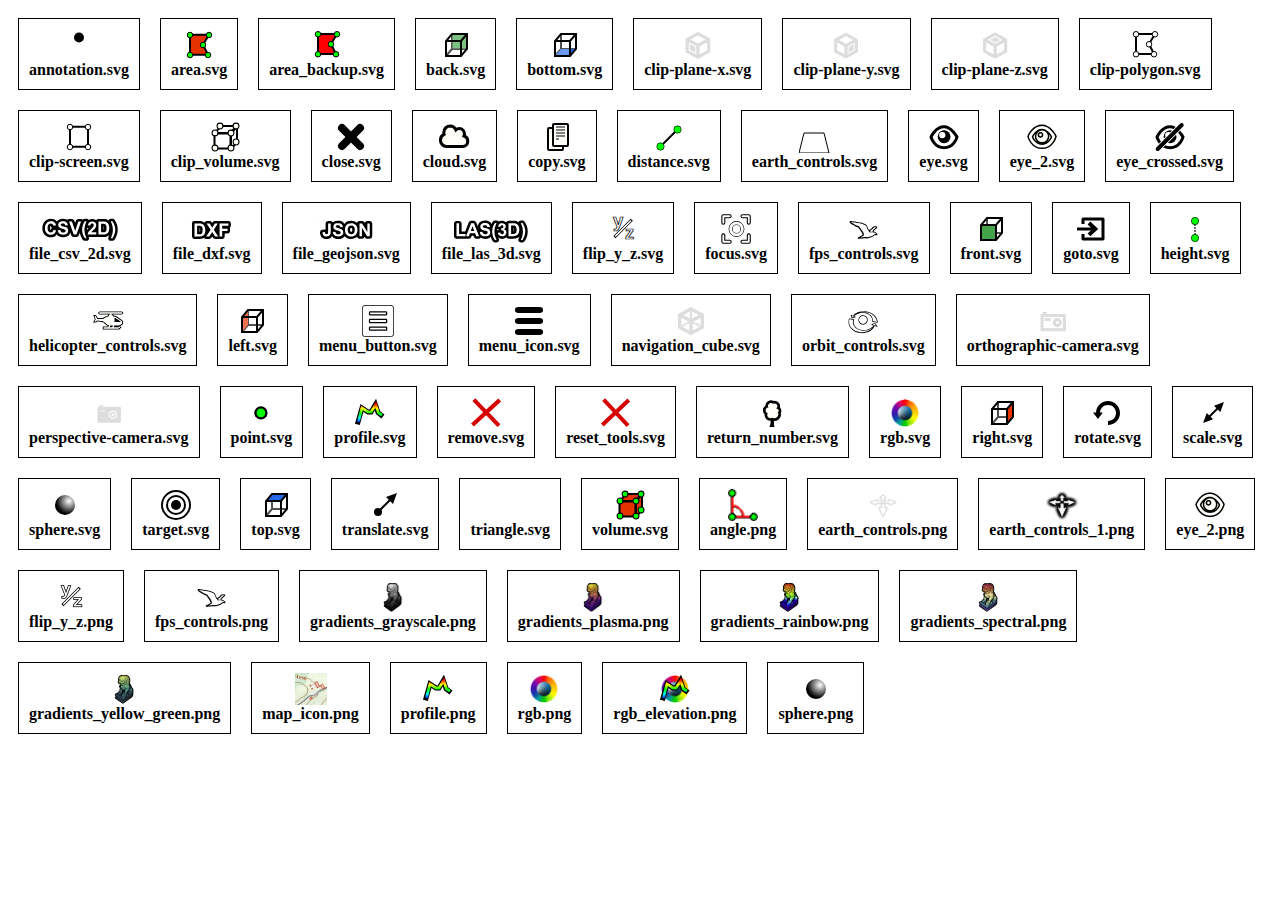
<file: libs/potree/resources/icons/index.html>
<html>
				<head>
					<style>
						.icon_container{
							border: 1px solid black;
							margin: 10px;
							padding: 10px;
						}
					</style>
				</head>
				<body>
					<div id="icons_container">
						
			<span class="icon_container" style="position: relative; float: left">
				<center>
				<img src="annotation.svg" style="height: 32px;"/>
				<div style="font-weight: bold">annotation.svg</div>
				</center>
			</span>
			
			<span class="icon_container" style="position: relative; float: left">
				<center>
				<img src="area.svg" style="height: 32px;"/>
				<div style="font-weight: bold">area.svg</div>
				</center>
			</span>
			
			<span class="icon_container" style="position: relative; float: left">
				<center>
				<img src="area_backup.svg" style="height: 32px;"/>
				<div style="font-weight: bold">area_backup.svg</div>
				</center>
			</span>
			
			<span class="icon_container" style="position: relative; float: left">
				<center>
				<img src="back.svg" style="height: 32px;"/>
				<div style="font-weight: bold">back.svg</div>
				</center>
			</span>
			
			<span class="icon_container" style="position: relative; float: left">
				<center>
				<img src="bottom.svg" style="height: 32px;"/>
				<div style="font-weight: bold">bottom.svg</div>
				</center>
			</span>
			
			<span class="icon_container" style="position: relative; float: left">
				<center>
				<img src="clip-plane-x.svg" style="height: 32px;"/>
				<div style="font-weight: bold">clip-plane-x.svg</div>
				</center>
			</span>
			
			<span class="icon_container" style="position: relative; float: left">
				<center>
				<img src="clip-plane-y.svg" style="height: 32px;"/>
				<div style="font-weight: bold">clip-plane-y.svg</div>
				</center>
			</span>
			
			<span class="icon_container" style="position: relative; float: left">
				<center>
				<img src="clip-plane-z.svg" style="height: 32px;"/>
				<div style="font-weight: bold">clip-plane-z.svg</div>
				</center>
			</span>
			
			<span class="icon_container" style="position: relative; float: left">
				<center>
				<img src="clip-polygon.svg" style="height: 32px;"/>
				<div style="font-weight: bold">clip-polygon.svg</div>
				</center>
			</span>
			
			<span class="icon_container" style="position: relative; float: left">
				<center>
				<img src="clip-screen.svg" style="height: 32px;"/>
				<div style="font-weight: bold">clip-screen.svg</div>
				</center>
			</span>
			
			<span class="icon_container" style="position: relative; float: left">
				<center>
				<img src="clip_volume.svg" style="height: 32px;"/>
				<div style="font-weight: bold">clip_volume.svg</div>
				</center>
			</span>
			
			<span class="icon_container" style="position: relative; float: left">
				<center>
				<img src="close.svg" style="height: 32px;"/>
				<div style="font-weight: bold">close.svg</div>
				</center>
			</span>
			
			<span class="icon_container" style="position: relative; float: left">
				<center>
				<img src="cloud.svg" style="height: 32px;"/>
				<div style="font-weight: bold">cloud.svg</div>
				</center>
			</span>
			
			<span class="icon_container" style="position: relative; float: left">
				<center>
				<img src="copy.svg" style="height: 32px;"/>
				<div style="font-weight: bold">copy.svg</div>
				</center>
			</span>
			
			<span class="icon_container" style="position: relative; float: left">
				<center>
				<img src="distance.svg" style="height: 32px;"/>
				<div style="font-weight: bold">distance.svg</div>
				</center>
			</span>
			
			<span class="icon_container" style="position: relative; float: left">
				<center>
				<img src="earth_controls.svg" style="height: 32px;"/>
				<div style="font-weight: bold">earth_controls.svg</div>
				</center>
			</span>
			
			<span class="icon_container" style="position: relative; float: left">
				<center>
				<img src="eye.svg" style="height: 32px;"/>
				<div style="font-weight: bold">eye.svg</div>
				</center>
			</span>
			
			<span class="icon_container" style="position: relative; float: left">
				<center>
				<img src="eye_2.svg" style="height: 32px;"/>
				<div style="font-weight: bold">eye_2.svg</div>
				</center>
			</span>
			
			<span class="icon_container" style="position: relative; float: left">
				<center>
				<img src="eye_crossed.svg" style="height: 32px;"/>
				<div style="font-weight: bold">eye_crossed.svg</div>
				</center>
			</span>
			
			<span class="icon_container" style="position: relative; float: left">
				<center>
				<img src="file_csv_2d.svg" style="height: 32px;"/>
				<div style="font-weight: bold">file_csv_2d.svg</div>
				</center>
			</span>
			
			<span class="icon_container" style="position: relative; float: left">
				<center>
				<img src="file_dxf.svg" style="height: 32px;"/>
				<div style="font-weight: bold">file_dxf.svg</div>
				</center>
			</span>
			
			<span class="icon_container" style="position: relative; float: left">
				<center>
				<img src="file_geojson.svg" style="height: 32px;"/>
				<div style="font-weight: bold">file_geojson.svg</div>
				</center>
			</span>
			
			<span class="icon_container" style="position: relative; float: left">
				<center>
				<img src="file_las_3d.svg" style="height: 32px;"/>
				<div style="font-weight: bold">file_las_3d.svg</div>
				</center>
			</span>
			
			<span class="icon_container" style="position: relative; float: left">
				<center>
				<img src="flip_y_z.svg" style="height: 32px;"/>
				<div style="font-weight: bold">flip_y_z.svg</div>
				</center>
			</span>
			
			<span class="icon_container" style="position: relative; float: left">
				<center>
				<img src="focus.svg" style="height: 32px;"/>
				<div style="font-weight: bold">focus.svg</div>
				</center>
			</span>
			
			<span class="icon_container" style="position: relative; float: left">
				<center>
				<img src="fps_controls.svg" style="height: 32px;"/>
				<div style="font-weight: bold">fps_controls.svg</div>
				</center>
			</span>
			
			<span class="icon_container" style="position: relative; float: left">
				<center>
				<img src="front.svg" style="height: 32px;"/>
				<div style="font-weight: bold">front.svg</div>
				</center>
			</span>
			
			<span class="icon_container" style="position: relative; float: left">
				<center>
				<img src="goto.svg" style="height: 32px;"/>
				<div style="font-weight: bold">goto.svg</div>
				</center>
			</span>
			
			<span class="icon_container" style="position: relative; float: left">
				<center>
				<img src="height.svg" style="height: 32px;"/>
				<div style="font-weight: bold">height.svg</div>
				</center>
			</span>
			
			<span class="icon_container" style="position: relative; float: left">
				<center>
				<img src="helicopter_controls.svg" style="height: 32px;"/>
				<div style="font-weight: bold">helicopter_controls.svg</div>
				</center>
			</span>
			
			<span class="icon_container" style="position: relative; float: left">
				<center>
				<img src="left.svg" style="height: 32px;"/>
				<div style="font-weight: bold">left.svg</div>
				</center>
			</span>
			
			<span class="icon_container" style="position: relative; float: left">
				<center>
				<img src="menu_button.svg" style="height: 32px;"/>
				<div style="font-weight: bold">menu_button.svg</div>
				</center>
			</span>
			
			<span class="icon_container" style="position: relative; float: left">
				<center>
				<img src="menu_icon.svg" style="height: 32px;"/>
				<div style="font-weight: bold">menu_icon.svg</div>
				</center>
			</span>
			
			<span class="icon_container" style="position: relative; float: left">
				<center>
				<img src="navigation_cube.svg" style="height: 32px;"/>
				<div style="font-weight: bold">navigation_cube.svg</div>
				</center>
			</span>
			
			<span class="icon_container" style="position: relative; float: left">
				<center>
				<img src="orbit_controls.svg" style="height: 32px;"/>
				<div style="font-weight: bold">orbit_controls.svg</div>
				</center>
			</span>
			
			<span class="icon_container" style="position: relative; float: left">
				<center>
				<img src="orthographic-camera.svg" style="height: 32px;"/>
				<div style="font-weight: bold">orthographic-camera.svg</div>
				</center>
			</span>
			
			<span class="icon_container" style="position: relative; float: left">
				<center>
				<img src="perspective-camera.svg" style="height: 32px;"/>
				<div style="font-weight: bold">perspective-camera.svg</div>
				</center>
			</span>
			
			<span class="icon_container" style="position: relative; float: left">
				<center>
				<img src="point.svg" style="height: 32px;"/>
				<div style="font-weight: bold">point.svg</div>
				</center>
			</span>
			
			<span class="icon_container" style="position: relative; float: left">
				<center>
				<img src="profile.svg" style="height: 32px;"/>
				<div style="font-weight: bold">profile.svg</div>
				</center>
			</span>
			
			<span class="icon_container" style="position: relative; float: left">
				<center>
				<img src="remove.svg" style="height: 32px;"/>
				<div style="font-weight: bold">remove.svg</div>
				</center>
			</span>
			
			<span class="icon_container" style="position: relative; float: left">
				<center>
				<img src="reset_tools.svg" style="height: 32px;"/>
				<div style="font-weight: bold">reset_tools.svg</div>
				</center>
			</span>
			
			<span class="icon_container" style="position: relative; float: left">
				<center>
				<img src="return_number.svg" style="height: 32px;"/>
				<div style="font-weight: bold">return_number.svg</div>
				</center>
			</span>
			
			<span class="icon_container" style="position: relative; float: left">
				<center>
				<img src="rgb.svg" style="height: 32px;"/>
				<div style="font-weight: bold">rgb.svg</div>
				</center>
			</span>
			
			<span class="icon_container" style="position: relative; float: left">
				<center>
				<img src="right.svg" style="height: 32px;"/>
				<div style="font-weight: bold">right.svg</div>
				</center>
			</span>
			
			<span class="icon_container" style="position: relative; float: left">
				<center>
				<img src="rotate.svg" style="height: 32px;"/>
				<div style="font-weight: bold">rotate.svg</div>
				</center>
			</span>
			
			<span class="icon_container" style="position: relative; float: left">
				<center>
				<img src="scale.svg" style="height: 32px;"/>
				<div style="font-weight: bold">scale.svg</div>
				</center>
			</span>
			
			<span class="icon_container" style="position: relative; float: left">
				<center>
				<img src="sphere.svg" style="height: 32px;"/>
				<div style="font-weight: bold">sphere.svg</div>
				</center>
			</span>
			
			<span class="icon_container" style="position: relative; float: left">
				<center>
				<img src="target.svg" style="height: 32px;"/>
				<div style="font-weight: bold">target.svg</div>
				</center>
			</span>
			
			<span class="icon_container" style="position: relative; float: left">
				<center>
				<img src="top.svg" style="height: 32px;"/>
				<div style="font-weight: bold">top.svg</div>
				</center>
			</span>
			
			<span class="icon_container" style="position: relative; float: left">
				<center>
				<img src="translate.svg" style="height: 32px;"/>
				<div style="font-weight: bold">translate.svg</div>
				</center>
			</span>
			
			<span class="icon_container" style="position: relative; float: left">
				<center>
				<img src="triangle.svg" style="height: 32px;"/>
				<div style="font-weight: bold">triangle.svg</div>
				</center>
			</span>
			
			<span class="icon_container" style="position: relative; float: left">
				<center>
				<img src="volume.svg" style="height: 32px;"/>
				<div style="font-weight: bold">volume.svg</div>
				</center>
			</span>
			
			<span class="icon_container" style="position: relative; float: left">
				<center>
				<img src="angle.png" style="height: 32px;"/>
				<div style="font-weight: bold">angle.png</div>
				</center>
			</span>
			
			<span class="icon_container" style="position: relative; float: left">
				<center>
				<img src="earth_controls.png" style="height: 32px;"/>
				<div style="font-weight: bold">earth_controls.png</div>
				</center>
			</span>
			
			<span class="icon_container" style="position: relative; float: left">
				<center>
				<img src="earth_controls_1.png" style="height: 32px;"/>
				<div style="font-weight: bold">earth_controls_1.png</div>
				</center>
			</span>
			
			<span class="icon_container" style="position: relative; float: left">
				<center>
				<img src="eye_2.png" style="height: 32px;"/>
				<div style="font-weight: bold">eye_2.png</div>
				</center>
			</span>
			
			<span class="icon_container" style="position: relative; float: left">
				<center>
				<img src="flip_y_z.png" style="height: 32px;"/>
				<div style="font-weight: bold">flip_y_z.png</div>
				</center>
			</span>
			
			<span class="icon_container" style="position: relative; float: left">
				<center>
				<img src="fps_controls.png" style="height: 32px;"/>
				<div style="font-weight: bold">fps_controls.png</div>
				</center>
			</span>
			
			<span class="icon_container" style="position: relative; float: left">
				<center>
				<img src="gradients_grayscale.png" style="height: 32px;"/>
				<div style="font-weight: bold">gradients_grayscale.png</div>
				</center>
			</span>
			
			<span class="icon_container" style="position: relative; float: left">
				<center>
				<img src="gradients_plasma.png" style="height: 32px;"/>
				<div style="font-weight: bold">gradients_plasma.png</div>
				</center>
			</span>
			
			<span class="icon_container" style="position: relative; float: left">
				<center>
				<img src="gradients_rainbow.png" style="height: 32px;"/>
				<div style="font-weight: bold">gradients_rainbow.png</div>
				</center>
			</span>
			
			<span class="icon_container" style="position: relative; float: left">
				<center>
				<img src="gradients_spectral.png" style="height: 32px;"/>
				<div style="font-weight: bold">gradients_spectral.png</div>
				</center>
			</span>
			
			<span class="icon_container" style="position: relative; float: left">
				<center>
				<img src="gradients_yellow_green.png" style="height: 32px;"/>
				<div style="font-weight: bold">gradients_yellow_green.png</div>
				</center>
			</span>
			
			<span class="icon_container" style="position: relative; float: left">
				<center>
				<img src="map_icon.png" style="height: 32px;"/>
				<div style="font-weight: bold">map_icon.png</div>
				</center>
			</span>
			
			<span class="icon_container" style="position: relative; float: left">
				<center>
				<img src="profile.png" style="height: 32px;"/>
				<div style="font-weight: bold">profile.png</div>
				</center>
			</span>
			
			<span class="icon_container" style="position: relative; float: left">
				<center>
				<img src="rgb.png" style="height: 32px;"/>
				<div style="font-weight: bold">rgb.png</div>
				</center>
			</span>
			
			<span class="icon_container" style="position: relative; float: left">
				<center>
				<img src="rgb_elevation.png" style="height: 32px;"/>
				<div style="font-weight: bold">rgb_elevation.png</div>
				</center>
			</span>
			
			<span class="icon_container" style="position: relative; float: left">
				<center>
				<img src="sphere.png" style="height: 32px;"/>
				<div style="font-weight: bold">sphere.png</div>
				</center>
			</span>
			
					</div>
				</body>
			</html>
</file>
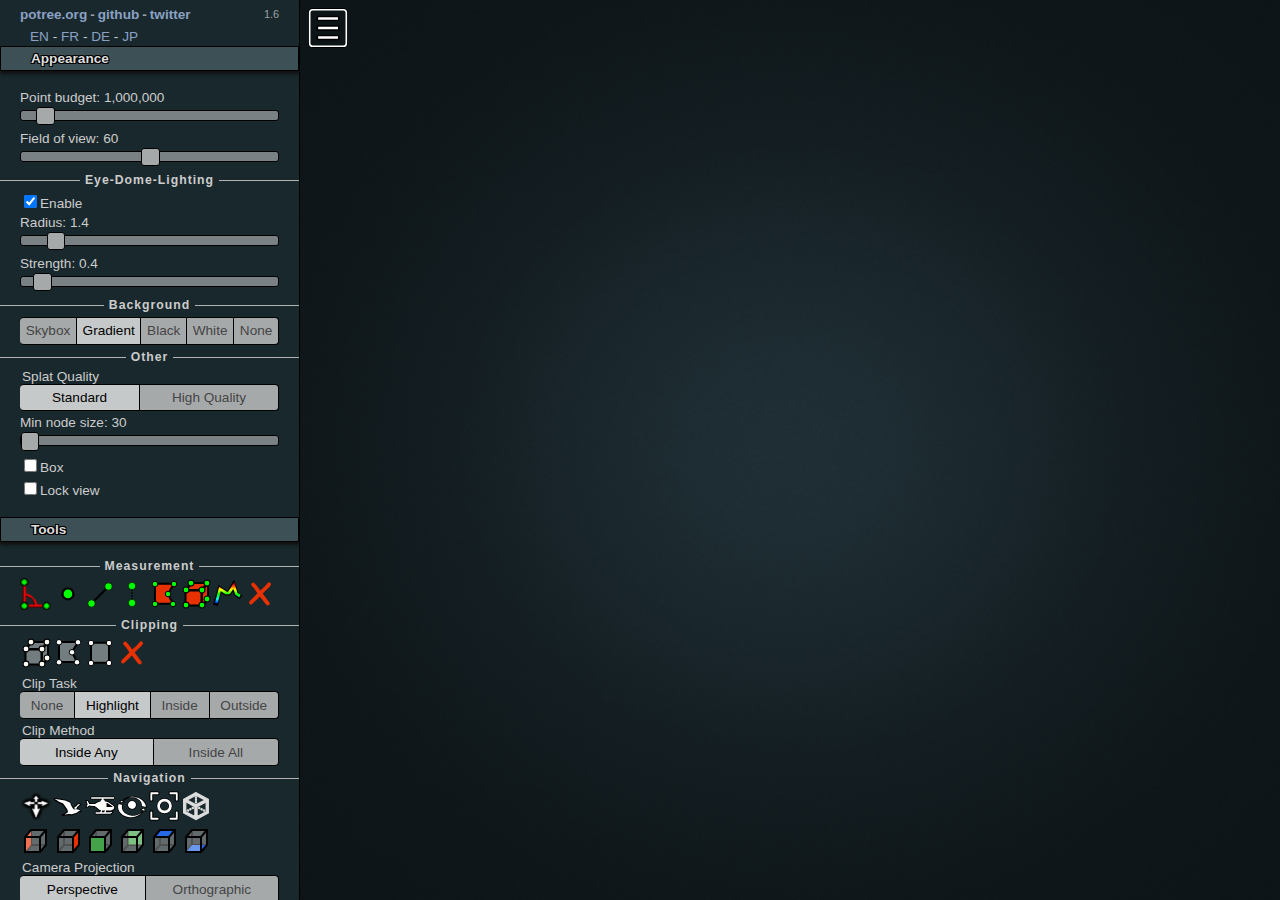
<file: assets/testdata/PotreeConverter_1.6_windows_x64/resources/page_template/viewer_template.html>
<!DOCTYPE html>
<html lang="en">
<head>
	<meta charset="utf-8">
	<meta name="description" content="">
	<meta name="author" content="">
	<meta name="viewport" content="width=device-width, initial-scale=1.0, user-scalable=no">
	<title>Potree Viewer</title>

	<link rel="stylesheet" type="text/css" href="libs/potree/potree.css">
	<link rel="stylesheet" type="text/css" href="libs/jquery-ui/jquery-ui.min.css">
	<link rel="stylesheet" type="text/css" href="libs/perfect-scrollbar/css/perfect-scrollbar.css">
	<link rel="stylesheet" type="text/css" href="libs/openlayers3/ol.css">
	<link rel="stylesheet" type="text/css" href="libs/spectrum/spectrum.css">
	<link rel="stylesheet" type="text/css" href="libs/jstree/themes/mixed/style.css">
</head>

<body>
	<script src="libs/jquery/jquery-3.1.1.min.js"></script>
	<script src="libs/spectrum/spectrum.js"></script>
	<script src="libs/perfect-scrollbar/js/perfect-scrollbar.jquery.js"></script>
	<script src="libs/jquery-ui/jquery-ui.min.js"></script>
	<script src="libs/three.js/build/three.min.js"></script>
	<script src="libs/other/BinaryHeap.js"></script>
	<script src="libs/tween/tween.min.js"></script>
	<script src="libs/d3/d3.js"></script>
	<script src="libs/proj4/proj4.js"></script>
	<script src="libs/openlayers3/ol.js"></script>
	<script src="libs/i18next/i18next.js"></script>
	<script src="libs/jstree/jstree.js"></script>
	<script src="libs/potree/potree.js"></script>
	<script src="libs/plasio/js/laslaz.js"></script>
	
	<!-- INCLUDE ADDITIONAL DEPENDENCIES HERE -->
	<!-- INCLUDE SETTINGS HERE -->
	
	<div class="potree_container" style="position: absolute; width: 100%; height: 100%; left: 0px; top: 0px; ">
		<div id="potree_render_area"></div>
		<div id="potree_sidebar_container"> </div>
	</div>
	
	<script>
	
		window.viewer = new Potree.Viewer(document.getElementById("potree_render_area"));
		
		viewer.setEDLEnabled(true);
		viewer.setFOV(60);
		viewer.setPointBudget(1*1000*1000);
		<!-- INCLUDE SETTINGS HERE -->
		viewer.loadSettingsFromURL();
		
		viewer.loadGUI(() => {
			viewer.setLanguage('en');
			$("#menu_appearance").next().show();
			$("#menu_tools").next().show();
			$("#menu_scene").next().show();
			viewer.toggleSidebar();
		});
		
		<!-- INCLUDE POINTCLOUD -->
		
	</script>
	
	
  </body>
</html>
</file>
<file: libs/potree/potree.css>
/* CSS - Cascading Style Sheet */
/* Palette color codes */
/* Palette URL: http://paletton.com/#uid=13p0u0kex8W2uqu8af7lEqaulDE */

/* Feel free to copy&paste color codes to your application */


/* As hex codes */

.color-primary-0 { color: #19282C }	/* Main Primary color */
.color-primary-1 { color: #7A8184 }
.color-primary-2 { color: #39474B }
.color-primary-3 { color: #2D6D82 }
.color-primary-4 { color: #108FB9 }



/* As RGBa codes */

.rgba-primary-0 { color: rgba( 25, 40, 44,1) }	/* Main Primary color */
.rgba-primary-1 { color: rgba(122,129,132,1) }
.rgba-primary-2 { color: rgba( 57, 71, 75,1) }
.rgba-primary-3 { color: rgba( 45,109,130,1) }
.rgba-primary-4 { color: rgba( 16,143,185,1) }



/* Generated by Paletton.com Â© 2002-2014 */
/* http://paletton.com */


.potree_container{
	/*font-size:	75%;*/
}

.potree_info_text{
	color:		white;
	font-weight: bold;
	text-shadow:  1px  1px 1px black,
				  1px -1px 1px black,
				 -1px  1px 1px black,
				 -1px -1px 1px black;
}

#potree_description{
	position: absolute; 
	top: 10px; 
	left: 50%; 
	transform: translateX(-50%); 
	text-align: center
}

#potree_sidebar_container{
	position:	absolute;
	z-index:	0;
	width:		300px;
	height:		100%;
	overflow-y:	auto;
	font-size:	85%;
	
}

.potree_sidebar_brand{
	margin:			1px 20px;
	line-height:	2em;
	font-size:		100%;
	font-weight:	bold;
	position:		relative;
}

#potree_sidebar_container a{
	color: 		#8Aa1c4;
}

.potree_menu_toggle{
	position:		absolute;
	float:			left;
	margin:			8px 8px;
	background:		none;
	width:			2.5em;
	height:			2.5em;
	z-index:		100;
	cursor: 		pointer;
}

#potree_map_toggle{
	position:		absolute;
	float:			left;
	margin:			8px 8px;
	background:		none;
	width:			2.5em;
	height:			2.5em;
	z-index:		100;
	top:			calc(2.5em + 8px);
	cursor: 		pointer;
}

.potree_menu_toggle_bars{
	border:			1px solid black;
	background-color:	white;
	width:			90%;
	height:			4px;
}


#potree_render_area{
	position: absolute;
	top: 0px;
	bottom: 0px;
	left: 0px;
	right: 0px;
	overflow: hidden;
	z-index: 1;
	-webkit-transition: left .35s;
	transition: left .35s;
}

.potree-panel {
    border: 1px solid black;
    border-radius: 0.4em;
    padding: 0px;
    background-color: rgba(255, 255, 255, 0.1);
}

.potree-panel-heading{
	background-color: rgba(0, 0, 0, 0.5);
}

a:hover, a:visited, a:link, a:active{
	color: #ccccff;
	text-decoration: none;
}

canvas { 
	width: 100%; 
	height: 100% 
}

body{ 
	margin: 0; 
	padding: 0
}

.axis {
  font: 10px sans-serif;
  color: white;
}

.axis path{
  fill: none;
  stroke: white;
  shape-rendering: crispEdges;
  opacity: 0.7;
}

.axis line {
  fill: none;
  stroke: white;
  shape-rendering: crispEdges;
  opacity: 0.1;
}

.annotation{
	-webkit-transition: opacity .5s;
	transition: opacity .5s;
}


.measurement-detail-node-marker{
	border: 1px solid black;
	border-radius: 6px;
	margin: auto;
	text-align: center;
	background-color: rgba(255, 255, 255, 0.4);
	color: black;
}

.measurement-detail-node-area{
	border: 3px solid #749b74;
	border-radius: 6px;
	margin: auto;
	margin-top: 15px;
	text-align: center;
	background-color: #eee;
}

.measurement-detail-node-angle{
	border: 1px solid #000;
	width: 50%;
	margin: auto;
	border-radius: 6px;
	text-align: center;
	background-color: rgba(255,255,255,0.1);
	color: black;
}

.measurement-detail-node-distance{
	border: 1px solid black;
	width: 50%;
	margin: auto;
	border-radius: 6px;
	text-align: center;
	background-color: rgba(255,255,255,0.1);
	color: black;
}

.measurement-detail-edge{
	border: 1px solid black;
	width: 0px;
	height: 2px;
	margin: auto;
}

#measurement_details .panel-body{
	padding: 5px 3px;
}

.measurement-detail-button{
	width: 100%;
	margin-top:	8px;
}

.pv-panel-heading{
	padding: 4px !important;
	display: flex; 
	flex-direction: row
}


.pv-menu-list > li > .ui-slider{
	background-color: #7A8184 !important;
	background: none;
	border: 1px solid black;
}

.panel-body > li > .ui-slider{
	background-color: #7A8184 !important;
	background: none;
	border: 1px solid black;
}

.pv-menu-list > li > label{
	width: 100%;
}

.pv-menu-list select{
	width: 100%;
}

.pv-menu-list > li > span{
	width: 100% !important;
}

.pv-select-label{
	margin: 1px;
	font-size: 90%;
	font-weight: 100;
}

.pv-menu-list .ui-selectmenu-button span.ui-selectmenu-text{
	line-height: 0.8em;
}

.button-icon:hover{
	background-color: #09181C;
}

.ui-accordion-content{
	padding: 0px 0px !important;
	border: none !important;
}

.ui-widget-content{
	background-color: none !important;
	color: #9AA1A4 !important;
}

.navmenu{
	background-color: #39474B !important;
	border-color: #39474B !important;
}

#accordion{
	background-color: #19282C;
	color: #7A8184;
}

#accordion > h3{
	background-color: #7A8184 !important;
	background: #f6f6f6 50% 50% repeat-x;
	border: none;
	color: #39474B;
	padding: 4px 10px 4px 30px;
}

.accordion > div{
	background: none !important;
}
	
.pv-menu-list{
	list-style-type: none;
	padding: 0;
}

.pv-menu-list > li{
	margin: 8px 20px;
}

#measurement_details .pv-menu-list > li{
	margin: 20px 10px;
}

.pv-menu-list > .pv-divider{
	border-top: 1px solid black;
	opacity: 0.2;
	margin: 8px 0px;
}

.pv-menu-list-header{
	opacity: 0.8;
}

.pv-menu-item{
	width: 100%;
}

.icon-bar{
	height: 4px !important;
	border: 1px solid black;
	background-color: white;
	border-radius: 2px;
}

.canvas{
	-webkit-transition: top .35s, left .35s, bottom .35s, right .35s, width .35s;
	transition: top .35s, left .35s, bottom .35s, right .35s, width .35s;
}

.profile-container-button{
	cursor: pointer;
}



/* no scrollbar styling in firefox, sadly */
.navmenu::-webkit-scrollbar{
  height: 12px;
}

.navmenu::-webkit-scrollbar-track{
  background: rgba(0, 0, 0, 0.1);
}

.navmenu::-webkit-scrollbar-thumb{
  background: rgba(0, 0, 0, 0.5);
}

.pv-titlebar{
	background-color: #7A8184;
	color: ##39474B;
	font-weight: 700;
	padding: 5px;
}

.pv-main-color{
	background: #19282C;
}

.profile-button:hover{
	background-color: #0000CC;
}

.unselectable{
	-webkit-touch-callout: none;
    -webkit-user-select: none;
    -khtml-user-select: none;
    -moz-user-select: none;
    -ms-user-select: none;
    user-select: none;
}

.selectable{
	-webkit-touch-callout: text;
    -webkit-user-select: text;
    -khtml-user-select: text;
    -moz-user-select: text;
    -ms-user-select: text;
    user-select: text;
}















































.ol-dragbox {
  background-color: rgba(255,255,255,0.4);
  border-color: rgba(100,150,0,1);
  border: 1px solid red;
}
</file>
<file: libs/perfect-scrollbar/css/perfect-scrollbar.css>
/* perfect-scrollbar v0.6.12 */
.ps-container {
  -ms-touch-action: none;
  touch-action: none;
  overflow: hidden !important;
  -ms-overflow-style: none; }
  @supports (-ms-overflow-style: none) {
    .ps-container {
      overflow: auto !important; } }
  @media screen and (-ms-high-contrast: active), (-ms-high-contrast: none) {
    .ps-container {
      overflow: auto !important; } }
  .ps-container.ps-active-x > .ps-scrollbar-x-rail,
  .ps-container.ps-active-y > .ps-scrollbar-y-rail {
    display: block;
    background-color: transparent; }
  .ps-container.ps-in-scrolling {
    pointer-events: none; }
    .ps-container.ps-in-scrolling.ps-x > .ps-scrollbar-x-rail {
      background-color: #eee;
      opacity: 0.9; }
      .ps-container.ps-in-scrolling.ps-x > .ps-scrollbar-x-rail > .ps-scrollbar-x {
        background-color: #999; }
    .ps-container.ps-in-scrolling.ps-y > .ps-scrollbar-y-rail {
      background-color: #eee;
      opacity: 0.9; }
      .ps-container.ps-in-scrolling.ps-y > .ps-scrollbar-y-rail > .ps-scrollbar-y {
        background-color: #999; }
  .ps-container > .ps-scrollbar-x-rail {
    display: none;
    position: absolute;
    /* please don't change 'position' */
    opacity: 0;
    -webkit-transition: background-color .2s linear, opacity .2s linear;
    -moz-transition: background-color .2s linear, opacity .2s linear;
    -o-transition: background-color .2s linear, opacity .2s linear;
    transition: background-color .2s linear, opacity .2s linear;
    bottom: 0px;
    /* there must be 'bottom' for ps-scrollbar-x-rail */
    height: 15px; }
    .ps-container > .ps-scrollbar-x-rail > .ps-scrollbar-x {
      position: absolute;
      /* please don't change 'position' */
      background-color: #aaa;
      -webkit-border-radius: 6px;
      -moz-border-radius: 6px;
      border-radius: 6px;
      -webkit-transition: background-color .2s linear, height .2s linear, width .2s ease-in-out, -webkit-border-radius .2s ease-in-out;
      transition: background-color .2s linear, height .2s linear, width .2s ease-in-out, -webkit-border-radius .2s ease-in-out;
      -moz-transition: background-color .2s linear, height .2s linear, width .2s ease-in-out, border-radius .2s ease-in-out, -moz-border-radius .2s ease-in-out;
      -o-transition: background-color .2s linear, height .2s linear, width .2s ease-in-out, border-radius .2s ease-in-out;
      transition: background-color .2s linear, height .2s linear, width .2s ease-in-out, border-radius .2s ease-in-out;
      transition: background-color .2s linear, height .2s linear, width .2s ease-in-out, border-radius .2s ease-in-out, -webkit-border-radius .2s ease-in-out, -moz-border-radius .2s ease-in-out;
      bottom: 2px;
      /* there must be 'bottom' for ps-scrollbar-x */
      height: 6px; }
    .ps-container > .ps-scrollbar-x-rail:hover > .ps-scrollbar-x, .ps-container > .ps-scrollbar-x-rail:active > .ps-scrollbar-x {
      height: 11px; }
  .ps-container > .ps-scrollbar-y-rail {
    display: none;
    position: absolute;
    /* please don't change 'position' */
    opacity: 0;
    -webkit-transition: background-color .2s linear, opacity .2s linear;
    -moz-transition: background-color .2s linear, opacity .2s linear;
    -o-transition: background-color .2s linear, opacity .2s linear;
    transition: background-color .2s linear, opacity .2s linear;
    right: 0;
    /* there must be 'right' for ps-scrollbar-y-rail */
    width: 15px; }
    .ps-container > .ps-scrollbar-y-rail > .ps-scrollbar-y {
      position: absolute;
      /* please don't change 'position' */
      background-color: #aaa;
      -webkit-border-radius: 6px;
      -moz-border-radius: 6px;
      border-radius: 6px;
      -webkit-transition: background-color .2s linear, height .2s linear, width .2s ease-in-out, -webkit-border-radius .2s ease-in-out;
      transition: background-color .2s linear, height .2s linear, width .2s ease-in-out, -webkit-border-radius .2s ease-in-out;
      -moz-transition: background-color .2s linear, height .2s linear, width .2s ease-in-out, border-radius .2s ease-in-out, -moz-border-radius .2s ease-in-out;
      -o-transition: background-color .2s linear, height .2s linear, width .2s ease-in-out, border-radius .2s ease-in-out;
      transition: background-color .2s linear, height .2s linear, width .2s ease-in-out, border-radius .2s ease-in-out;
      transition: background-color .2s linear, height .2s linear, width .2s ease-in-out, border-radius .2s ease-in-out, -webkit-border-radius .2s ease-in-out, -moz-border-radius .2s ease-in-out;
      right: 2px;
      /* there must be 'right' for ps-scrollbar-y */
      width: 6px; }
    .ps-container > .ps-scrollbar-y-rail:hover > .ps-scrollbar-y, .ps-container > .ps-scrollbar-y-rail:active > .ps-scrollbar-y {
      width: 11px; }
  .ps-container:hover.ps-in-scrolling {
    pointer-events: none; }
    .ps-container:hover.ps-in-scrolling.ps-x > .ps-scrollbar-x-rail {
      background-color: #eee;
      opacity: 0.9; }
      .ps-container:hover.ps-in-scrolling.ps-x > .ps-scrollbar-x-rail > .ps-scrollbar-x {
        background-color: #999; }
    .ps-container:hover.ps-in-scrolling.ps-y > .ps-scrollbar-y-rail {
      background-color: #eee;
      opacity: 0.9; }
      .ps-container:hover.ps-in-scrolling.ps-y > .ps-scrollbar-y-rail > .ps-scrollbar-y {
        background-color: #999; }
  .ps-container:hover > .ps-scrollbar-x-rail,
  .ps-container:hover > .ps-scrollbar-y-rail {
    opacity: 0.6; }
  .ps-container:hover > .ps-scrollbar-x-rail:hover {
    background-color: #eee;
    opacity: 0.9; }
    .ps-container:hover > .ps-scrollbar-x-rail:hover > .ps-scrollbar-x {
      background-color: #999; }
  .ps-container:hover > .ps-scrollbar-y-rail:hover {
    background-color: #eee;
    opacity: 0.9; }
    .ps-container:hover > .ps-scrollbar-y-rail:hover > .ps-scrollbar-y {
      background-color: #999; }
</file>
<file: libs/openlayers3/ol.css>
.ol-control,.ol-scale-line{position:absolute;padding:2px}.ol-box{box-sizing:border-box;border-radius:2px;border:2px solid #00f}.ol-mouse-position{top:8px;right:8px;position:absolute}.ol-scale-line{background:#95b9e6;background:rgba(0,60,136,.3);border-radius:4px;bottom:8px;left:8px}.ol-scale-line-inner{border:1px solid #eee;border-top:none;color:#eee;font-size:10px;text-align:center;margin:1px;will-change:contents,width}.ol-overlay-container{will-change:left,right,top,bottom}.ol-unsupported{display:none}.ol-viewport .ol-unselectable{-webkit-touch-callout:none;-webkit-user-select:none;-khtml-user-select:none;-moz-user-select:none;-ms-user-select:none;user-select:none;-webkit-tap-highlight-color:transparent}.ol-control{background-color:#eee;background-color:rgba(255,255,255,.4);border-radius:4px}.ol-control:hover{background-color:rgba(255,255,255,.6)}.ol-zoom{top:.5em;left:.5em}.ol-rotate{top:.5em;right:.5em;transition:opacity .25s linear,visibility 0s linear}.ol-rotate.ol-hidden{opacity:0;visibility:hidden;transition:opacity .25s linear,visibility 0s linear .25s}.ol-zoom-extent{top:4.643em;left:.5em}.ol-full-screen{right:.5em;top:.5em}@media print{.ol-control{display:none}}.ol-control button{display:block;margin:1px;padding:0;color:#fff;font-size:1.14em;font-weight:700;text-decoration:none;text-align:center;height:1.375em;width:1.375em;line-height:.4em;background-color:#7b98bc;background-color:rgba(0,60,136,.5);border:none;border-radius:2px}.ol-control button::-moz-focus-inner{border:none;padding:0}.ol-zoom-extent button{line-height:1.4em}.ol-compass{display:block;font-weight:400;font-size:1.2em;will-change:transform}.ol-touch .ol-control button{font-size:1.5em}.ol-touch .ol-zoom-extent{top:5.5em}.ol-control button:focus,.ol-control button:hover{text-decoration:none;background-color:#4c6079;background-color:rgba(0,60,136,.7)}.ol-zoom .ol-zoom-in{border-radius:2px 2px 0 0}.ol-zoom .ol-zoom-out{border-radius:0 0 2px 2px}.ol-attribution{text-align:right;bottom:.5em;right:.5em;max-width:calc(100% - 1.3em)}.ol-attribution ul{margin:0;padding:0 .5em;font-size:.7rem;line-height:1.375em;color:#000;text-shadow:0 0 2px #fff}.ol-attribution li{display:inline;list-style:none;line-height:inherit}.ol-attribution li:not(:last-child):after{content:" "}.ol-attribution img{max-height:2em;max-width:inherit;vertical-align:middle}.ol-attribution button,.ol-attribution ul{display:inline-block}.ol-attribution.ol-collapsed ul{display:none}.ol-attribution.ol-logo-only ul{display:block}.ol-attribution:not(.ol-collapsed){background:rgba(255,255,255,.8)}.ol-attribution.ol-uncollapsible{bottom:0;right:0;border-radius:4px 0 0;height:1.1em;line-height:1em}.ol-attribution.ol-logo-only{background:0 0;bottom:.4em;height:1.1em;line-height:1em}.ol-attribution.ol-uncollapsible img{margin-top:-.2em;max-height:1.6em}.ol-attribution.ol-logo-only button,.ol-attribution.ol-uncollapsible button{display:none}.ol-zoomslider{top:4.5em;left:.5em;height:200px}.ol-zoomslider button{position:relative;height:10px}.ol-touch .ol-zoomslider{top:5.5em}.ol-overviewmap{left:.5em;bottom:.5em}.ol-overviewmap.ol-uncollapsible{bottom:0;left:0;border-radius:0 4px 0 0}.ol-overviewmap .ol-overviewmap-map,.ol-overviewmap button{display:inline-block}.ol-overviewmap .ol-overviewmap-map{border:1px solid #7b98bc;height:150px;margin:2px;width:150px}.ol-overviewmap:not(.ol-collapsed) button{bottom:1px;left:2px;position:absolute}.ol-overviewmap.ol-collapsed .ol-overviewmap-map,.ol-overviewmap.ol-uncollapsible button{display:none}.ol-overviewmap:not(.ol-collapsed){background:rgba(255,255,255,.8)}.ol-overviewmap-box{border:2px dotted rgba(0,60,136,.7)}
</file>
<file: libs/spectrum/spectrum.css>
/***
Spectrum Colorpicker v1.8.0
https://github.com/bgrins/spectrum
Author: Brian Grinstead
License: MIT
***/

.sp-container {
    position:absolute;
    top:0;
    left:0;
    display:inline-block;
    *display: inline;
    *zoom: 1;
    /* https://github.com/bgrins/spectrum/issues/40 */
    z-index: 9999994;
    overflow: hidden;
}
.sp-container.sp-flat {
    position: relative;
}

/* Fix for * { box-sizing: border-box; } */
.sp-container,
.sp-container * {
    -webkit-box-sizing: content-box;
       -moz-box-sizing: content-box;
            box-sizing: content-box;
}

/* http://ansciath.tumblr.com/post/7347495869/css-aspect-ratio */
.sp-top {
  position:relative;
  width: 100%;
  display:inline-block;
}
.sp-top-inner {
   position:absolute;
   top:0;
   left:0;
   bottom:0;
   right:0;
}
.sp-color {
    position: absolute;
    top:0;
    left:0;
    bottom:0;
    right:20%;
}
.sp-hue {
    position: absolute;
    top:0;
    right:0;
    bottom:0;
    left:84%;
    height: 100%;
}

.sp-clear-enabled .sp-hue {
    top:33px;
    height: 77.5%;
}

.sp-fill {
    padding-top: 80%;
}
.sp-sat, .sp-val {
    position: absolute;
    top:0;
    left:0;
    right:0;
    bottom:0;
}

.sp-alpha-enabled .sp-top {
    margin-bottom: 18px;
}
.sp-alpha-enabled .sp-alpha {
    display: block;
}
.sp-alpha-handle {
    position:absolute;
    top:-4px;
    bottom: -4px;
    width: 6px;
    left: 50%;
    cursor: pointer;
    border: 1px solid black;
    background: white;
    opacity: .8;
}
.sp-alpha {
    display: none;
    position: absolute;
    bottom: -14px;
    right: 0;
    left: 0;
    height: 8px;
}
.sp-alpha-inner {
    border: solid 1px #333;
}

.sp-clear {
    display: none;
}

.sp-clear.sp-clear-display {
    background-position: center;
}

.sp-clear-enabled .sp-clear {
    display: block;
    position:absolute;
    top:0px;
    right:0;
    bottom:0;
    left:84%;
    height: 28px;
}

/* Don't allow text selection */
.sp-container, .sp-replacer, .sp-preview, .sp-dragger, .sp-slider, .sp-alpha, .sp-clear, .sp-alpha-handle, .sp-container.sp-dragging .sp-input, .sp-container button  {
    -webkit-user-select:none;
    -moz-user-select: -moz-none;
    -o-user-select:none;
    user-select: none;
}

.sp-container.sp-input-disabled .sp-input-container {
    display: none;
}
.sp-container.sp-buttons-disabled .sp-button-container {
    display: none;
}
.sp-container.sp-palette-buttons-disabled .sp-palette-button-container {
    display: none;
}
.sp-palette-only .sp-picker-container {
    display: none;
}
.sp-palette-disabled .sp-palette-container {
    display: none;
}

.sp-initial-disabled .sp-initial {
    display: none;
}


/* Gradients for hue, saturation and value instead of images.  Not pretty... but it works */
.sp-sat {
    background-image: -webkit-gradient(linear,  0 0, 100% 0, from(#FFF), to(rgba(204, 154, 129, 0)));
    background-image: -webkit-linear-gradient(left, #FFF, rgba(204, 154, 129, 0));
    background-image: -moz-linear-gradient(left, #fff, rgba(204, 154, 129, 0));
    background-image: -o-linear-gradient(left, #fff, rgba(204, 154, 129, 0));
    background-image: -ms-linear-gradient(left, #fff, rgba(204, 154, 129, 0));
    background-image: linear-gradient(to right, #fff, rgba(204, 154, 129, 0));
    -ms-filter: "progid:DXImageTransform.Microsoft.gradient(GradientType = 1, startColorstr=#FFFFFFFF, endColorstr=#00CC9A81)";
    filter : progid:DXImageTransform.Microsoft.gradient(GradientType = 1, startColorstr='#FFFFFFFF', endColorstr='#00CC9A81');
}
.sp-val {
    background-image: -webkit-gradient(linear, 0 100%, 0 0, from(#000000), to(rgba(204, 154, 129, 0)));
    background-image: -webkit-linear-gradient(bottom, #000000, rgba(204, 154, 129, 0));
    background-image: -moz-linear-gradient(bottom, #000, rgba(204, 154, 129, 0));
    background-image: -o-linear-gradient(bottom, #000, rgba(204, 154, 129, 0));
    background-image: -ms-linear-gradient(bottom, #000, rgba(204, 154, 129, 0));
    background-image: linear-gradient(to top, #000, rgba(204, 154, 129, 0));
    -ms-filter: "progid:DXImageTransform.Microsoft.gradient(startColorstr=#00CC9A81, endColorstr=#FF000000)";
    filter : progid:DXImageTransform.Microsoft.gradient(startColorstr='#00CC9A81', endColorstr='#FF000000');
}

.sp-hue {
    background: -moz-linear-gradient(top, #ff0000 0%, #ffff00 17%, #00ff00 33%, #00ffff 50%, #0000ff 67%, #ff00ff 83%, #ff0000 100%);
    background: -ms-linear-gradient(top, #ff0000 0%, #ffff00 17%, #00ff00 33%, #00ffff 50%, #0000ff 67%, #ff00ff 83%, #ff0000 100%);
    background: -o-linear-gradient(top, #ff0000 0%, #ffff00 17%, #00ff00 33%, #00ffff 50%, #0000ff 67%, #ff00ff 83%, #ff0000 100%);
    background: -webkit-gradient(linear, left top, left bottom, from(#ff0000), color-stop(0.17, #ffff00), color-stop(0.33, #00ff00), color-stop(0.5, #00ffff), color-stop(0.67, #0000ff), color-stop(0.83, #ff00ff), to(#ff0000));
    background: -webkit-linear-gradient(top, #ff0000 0%, #ffff00 17%, #00ff00 33%, #00ffff 50%, #0000ff 67%, #ff00ff 83%, #ff0000 100%);
    background: linear-gradient(to bottom, #ff0000 0%, #ffff00 17%, #00ff00 33%, #00ffff 50%, #0000ff 67%, #ff00ff 83%, #ff0000 100%);
}

/* IE filters do not support multiple color stops.
   Generate 6 divs, line them up, and do two color gradients for each.
   Yes, really.
 */
.sp-1 {
    height:17%;
    filter: progid:DXImageTransform.Microsoft.gradient(startColorstr='#ff0000', endColorstr='#ffff00');
}
.sp-2 {
    height:16%;
    filter: progid:DXImageTransform.Microsoft.gradient(startColorstr='#ffff00', endColorstr='#00ff00');
}
.sp-3 {
    height:17%;
    filter: progid:DXImageTransform.Microsoft.gradient(startColorstr='#00ff00', endColorstr='#00ffff');
}
.sp-4 {
    height:17%;
    filter: progid:DXImageTransform.Microsoft.gradient(startColorstr='#00ffff', endColorstr='#0000ff');
}
.sp-5 {
    height:16%;
    filter: progid:DXImageTransform.Microsoft.gradient(startColorstr='#0000ff', endColorstr='#ff00ff');
}
.sp-6 {
    height:17%;
    filter: progid:DXImageTransform.Microsoft.gradient(startColorstr='#ff00ff', endColorstr='#ff0000');
}

.sp-hidden {
    display: none !important;
}

/* Clearfix hack */
.sp-cf:before, .sp-cf:after { content: ""; display: table; }
.sp-cf:after { clear: both; }
.sp-cf { *zoom: 1; }

/* Mobile devices, make hue slider bigger so it is easier to slide */
@media (max-device-width: 480px) {
    .sp-color { right: 40%; }
    .sp-hue { left: 63%; }
    .sp-fill { padding-top: 60%; }
}
.sp-dragger {
   border-radius: 5px;
   height: 5px;
   width: 5px;
   border: 1px solid #fff;
   background: #000;
   cursor: pointer;
   position:absolute;
   top:0;
   left: 0;
}
.sp-slider {
    position: absolute;
    top:0;
    cursor:pointer;
    height: 3px;
    left: -1px;
    right: -1px;
    border: 1px solid #000;
    background: white;
    opacity: .8;
}

/*
Theme authors:
Here are the basic themeable display options (colors, fonts, global widths).
See http://bgrins.github.io/spectrum/themes/ for instructions.
*/

.sp-container {
    border-radius: 0;
    background-color: #ECECEC;
    border: solid 1px #f0c49B;
    padding: 0;
}
.sp-container, .sp-container button, .sp-container input, .sp-color, .sp-hue, .sp-clear {
    font: normal 12px "Lucida Grande", "Lucida Sans Unicode", "Lucida Sans", Geneva, Verdana, sans-serif;
    -webkit-box-sizing: border-box;
    -moz-box-sizing: border-box;
    -ms-box-sizing: border-box;
    box-sizing: border-box;
}
.sp-top {
    margin-bottom: 3px;
}
.sp-color, .sp-hue, .sp-clear {
    border: solid 1px #666;
}

/* Input */
.sp-input-container {
    float:right;
    width: 100px;
    margin-bottom: 4px;
}
.sp-initial-disabled  .sp-input-container {
    width: 100%;
}
.sp-input {
   font-size: 12px !important;
   border: 1px inset;
   padding: 4px 5px;
   margin: 0;
   width: 100%;
   background:transparent;
   border-radius: 3px;
   color: #222;
}
.sp-input:focus  {
    border: 1px solid orange;
}
.sp-input.sp-validation-error {
    border: 1px solid red;
    background: #fdd;
}
.sp-picker-container , .sp-palette-container {
    float:left;
    position: relative;
    padding: 10px;
    padding-bottom: 300px;
    margin-bottom: -290px;
}
.sp-picker-container {
    width: 172px;
    border-left: solid 1px #fff;
}

/* Palettes */
.sp-palette-container {
    border-right: solid 1px #ccc;
}

.sp-palette-only .sp-palette-container {
    border: 0;
}

.sp-palette .sp-thumb-el {
    display: block;
    position:relative;
    float:left;
    width: 24px;
    height: 15px;
    margin: 3px;
    cursor: pointer;
    border:solid 2px transparent;
}
.sp-palette .sp-thumb-el:hover, .sp-palette .sp-thumb-el.sp-thumb-active {
    border-color: orange;
}
.sp-thumb-el {
    position:relative;
}

/* Initial */
.sp-initial {
    float: left;
    border: solid 1px #333;
}
.sp-initial span {
    width: 30px;
    height: 25px;
    border:none;
    display:block;
    float:left;
    margin:0;
}

.sp-initial .sp-clear-display {
    background-position: center;
}

/* Buttons */
.sp-palette-button-container,
.sp-button-container {
    float: right;
}

/* Replacer (the little preview div that shows up instead of the <input>) */
.sp-replacer {
    margin:0;
    overflow:hidden;
    cursor:pointer;
    padding: 4px;
    display:inline-block;
    *zoom: 1;
    *display: inline;
    border: solid 1px #91765d;
    background: #eee;
    color: #333;
    vertical-align: middle;
}
.sp-replacer:hover, .sp-replacer.sp-active {
    border-color: #F0C49B;
    color: #111;
}
.sp-replacer.sp-disabled {
    cursor:default;
    border-color: silver;
    color: silver;
}
.sp-dd {
    padding: 2px 0;
    height: 16px;
    line-height: 16px;
    float:left;
    font-size:10px;
}
.sp-preview {
    position:relative;
    width:25px;
    height: 20px;
    border: solid 1px #222;
    margin-right: 5px;
    float:left;
    z-index: 0;
}

.sp-palette {
    *width: 220px;
    max-width: 220px;
}
.sp-palette .sp-thumb-el {
    width:16px;
    height: 16px;
    margin:2px 1px;
    border: solid 1px #d0d0d0;
}

.sp-container {
    padding-bottom:0;
}


/* Buttons: http://hellohappy.org/css3-buttons/ */
.sp-container button {
  background-color: #eeeeee;
  background-image: -webkit-linear-gradient(top, #eeeeee, #cccccc);
  background-image: -moz-linear-gradient(top, #eeeeee, #cccccc);
  background-image: -ms-linear-gradient(top, #eeeeee, #cccccc);
  background-image: -o-linear-gradient(top, #eeeeee, #cccccc);
  background-image: linear-gradient(to bottom, #eeeeee, #cccccc);
  border: 1px solid #ccc;
  border-bottom: 1px solid #bbb;
  border-radius: 3px;
  color: #333;
  font-size: 14px;
  line-height: 1;
  padding: 5px 4px;
  text-align: center;
  text-shadow: 0 1px 0 #eee;
  vertical-align: middle;
}
.sp-container button:hover {
    background-color: #dddddd;
    background-image: -webkit-linear-gradient(top, #dddddd, #bbbbbb);
    background-image: -moz-linear-gradient(top, #dddddd, #bbbbbb);
    background-image: -ms-linear-gradient(top, #dddddd, #bbbbbb);
    background-image: -o-linear-gradient(top, #dddddd, #bbbbbb);
    background-image: linear-gradient(to bottom, #dddddd, #bbbbbb);
    border: 1px solid #bbb;
    border-bottom: 1px solid #999;
    cursor: pointer;
    text-shadow: 0 1px 0 #ddd;
}
.sp-container button:active {
    border: 1px solid #aaa;
    border-bottom: 1px solid #888;
    -webkit-box-shadow: inset 0 0 5px 2px #aaaaaa, 0 1px 0 0 #eeeeee;
    -moz-box-shadow: inset 0 0 5px 2px #aaaaaa, 0 1px 0 0 #eeeeee;
    -ms-box-shadow: inset 0 0 5px 2px #aaaaaa, 0 1px 0 0 #eeeeee;
    -o-box-shadow: inset 0 0 5px 2px #aaaaaa, 0 1px 0 0 #eeeeee;
    box-shadow: inset 0 0 5px 2px #aaaaaa, 0 1px 0 0 #eeeeee;
}
.sp-cancel {
    font-size: 11px;
    color: #d93f3f !important;
    margin:0;
    padding:2px;
    margin-right: 5px;
    vertical-align: middle;
    text-decoration:none;

}
.sp-cancel:hover {
    color: #d93f3f !important;
    text-decoration: underline;
}


.sp-palette span:hover, .sp-palette span.sp-thumb-active {
    border-color: #000;
}

.sp-preview, .sp-alpha, .sp-thumb-el {
    position:relative;
    background-image: url([data-uri]);
}
.sp-preview-inner, .sp-alpha-inner, .sp-thumb-inner {
    display:block;
    position:absolute;
    top:0;left:0;bottom:0;right:0;
}

.sp-palette .sp-thumb-inner {
    background-position: 50% 50%;
    background-repeat: no-repeat;
}

.sp-palette .sp-thumb-light.sp-thumb-active .sp-thumb-inner {
    background-image: url([data-uri]);
}

.sp-palette .sp-thumb-dark.sp-thumb-active .sp-thumb-inner {
    background-image: url([data-uri]);
}

.sp-clear-display {
    background-repeat:no-repeat;
    background-position: center;
    background-image: url([data-uri]);
}
</file>
<file: libs/jstree/themes/mixed/style.css>
/* jsTree default theme */
.jstree-node,
.jstree-children,
.jstree-container-ul {
  display: block;
  margin: 0;
  padding: 0;
  list-style-type: none;
  list-style-image: none;
}
.jstree-node {
  white-space: nowrap;
}
.jstree-anchor {
  display: inline-block;
  color: black;
  white-space: nowrap;
  padding: 0 4px 0 1px;
  margin: 0;
  vertical-align: top;
}
.jstree-anchor:focus {
  outline: 0;
}
.jstree-anchor,
.jstree-anchor:link,
.jstree-anchor:visited,
.jstree-anchor:hover,
.jstree-anchor:active {
  text-decoration: none;
  color: inherit;
}
.jstree-icon {
  display: inline-block;
  text-decoration: none;
  margin: 0;
  padding: 0;
  vertical-align: top;
  text-align: center;
}
.jstree-icon:empty {
  display: inline-block;
  text-decoration: none;
  margin: 0;
  padding: 0;
  vertical-align: top;
  text-align: center;
}
.jstree-ocl {
  cursor: pointer;
}
.jstree-leaf > .jstree-ocl {
  cursor: default;
}
.jstree .jstree-open > .jstree-children {
  display: block;
}
.jstree .jstree-closed > .jstree-children,
.jstree .jstree-leaf > .jstree-children {
  display: none;
}
.jstree-anchor > .jstree-themeicon {
  margin-right: 2px;
}
.jstree-no-icons .jstree-themeicon,
.jstree-anchor > .jstree-themeicon-hidden {
  display: none;
}
.jstree-hidden,
.jstree-node.jstree-hidden {
  display: none;
}
.jstree-rtl .jstree-anchor {
  padding: 0 1px 0 4px;
}
.jstree-rtl .jstree-anchor > .jstree-themeicon {
  margin-left: 2px;
  margin-right: 0;
}
.jstree-rtl .jstree-node {
  margin-left: 0;
}
.jstree-rtl .jstree-container-ul > .jstree-node {
  margin-right: 0;
}
.jstree-wholerow-ul {
  position: relative;
  display: inline-block;
  min-width: 100%;
}
.jstree-wholerow-ul .jstree-leaf > .jstree-ocl {
  cursor: pointer;
}
.jstree-wholerow-ul .jstree-anchor,
.jstree-wholerow-ul .jstree-icon {
  position: relative;
}
.jstree-wholerow-ul .jstree-wholerow {
  width: 100%;
  cursor: pointer;
  position: absolute;
  left: 0;
  -webkit-user-select: none;
  -moz-user-select: none;
  -ms-user-select: none;
  user-select: none;
}
.jstree-contextmenu .jstree-anchor {
  -webkit-user-select: none;
  /* disable selection/Copy of UIWebView */
  -webkit-touch-callout: none;
  /* disable the IOS popup when long-press on a link */
}
.vakata-context {
  display: none;
}
.vakata-context,
.vakata-context ul {
  margin: 0;
  padding: 2px;
  position: absolute;
  background: #f5f5f5;
  border: 1px solid #979797;
  box-shadow: 2px 2px 2px #999999;
}
.vakata-context ul {
  list-style: none;
  left: 100%;
  margin-top: -2.7em;
  margin-left: -4px;
}
.vakata-context .vakata-context-right ul {
  left: auto;
  right: 100%;
  margin-left: auto;
  margin-right: -4px;
}
.vakata-context li {
  list-style: none;
}
.vakata-context li > a {
  display: block;
  padding: 0 2em 0 2em;
  text-decoration: none;
  width: auto;
  color: black;
  white-space: nowrap;
  line-height: 2.4em;
  text-shadow: 1px 1px 0 white;
  border-radius: 1px;
}
.vakata-context li > a:hover {
  position: relative;
  background-color: #e8eff7;
  box-shadow: 0 0 2px #0a6aa1;
}
.vakata-context li > a.vakata-context-parent {
  background-image: url("[data-uri]");
  background-position: right center;
  background-repeat: no-repeat;
}
.vakata-context li > a:focus {
  outline: 0;
}
.vakata-context .vakata-context-hover > a {
  position: relative;
  background-color: #e8eff7;
  box-shadow: 0 0 2px #0a6aa1;
}
.vakata-context .vakata-context-separator > a,
.vakata-context .vakata-context-separator > a:hover {
  background: white;
  border: 0;
  border-top: 1px solid #e2e3e3;
  height: 1px;
  min-height: 1px;
  max-height: 1px;
  padding: 0;
  margin: 0 0 0 2.4em;
  border-left: 1px solid #e0e0e0;
  text-shadow: 0 0 0 transparent;
  box-shadow: 0 0 0 transparent;
  border-radius: 0;
}
.vakata-context .vakata-contextmenu-disabled a,
.vakata-context .vakata-contextmenu-disabled a:hover {
  color: silver;
  background-color: transparent;
  border: 0;
  box-shadow: 0 0 0;
}
.vakata-context li > a > i {
  text-decoration: none;
  display: inline-block;
  width: 2.4em;
  height: 2.4em;
  background: transparent;
  margin: 0 0 0 -2em;
  vertical-align: top;
  text-align: center;
  line-height: 2.4em;
}
.vakata-context li > a > i:empty {
  width: 2.4em;
  line-height: 2.4em;
}
.vakata-context li > a .vakata-contextmenu-sep {
  display: inline-block;
  width: 1px;
  height: 2.4em;
  background: white;
  margin: 0 0.5em 0 0;
  border-left: 1px solid #e2e3e3;
}
.vakata-context .vakata-contextmenu-shortcut {
  font-size: 0.8em;
  color: silver;
  opacity: 0.5;
  display: none;
}
.vakata-context-rtl ul {
  left: auto;
  right: 100%;
  margin-left: auto;
  margin-right: -4px;
}
.vakata-context-rtl li > a.vakata-context-parent {
  background-image: url("[data-uri]");
  background-position: left center;
  background-repeat: no-repeat;
}
.vakata-context-rtl .vakata-context-separator > a {
  margin: 0 2.4em 0 0;
  border-left: 0;
  border-right: 1px solid #e2e3e3;
}
.vakata-context-rtl .vakata-context-left ul {
  right: auto;
  left: 100%;
  margin-left: -4px;
  margin-right: auto;
}
.vakata-context-rtl li > a > i {
  margin: 0 -2em 0 0;
}
.vakata-context-rtl li > a .vakata-contextmenu-sep {
  margin: 0 0 0 0.5em;
  border-left-color: white;
  background: #e2e3e3;
}
#jstree-marker {
  position: absolute;
  top: 0;
  left: 0;
  margin: -5px 0 0 0;
  padding: 0;
  border-right: 0;
  border-top: 5px solid transparent;
  border-bottom: 5px solid transparent;
  border-left: 5px solid;
  width: 0;
  height: 0;
  font-size: 0;
  line-height: 0;
}
#jstree-dnd {
  line-height: 16px;
  margin: 0;
  padding: 4px;
}
#jstree-dnd .jstree-icon,
#jstree-dnd .jstree-copy {
  display: inline-block;
  text-decoration: none;
  margin: 0 2px 0 0;
  padding: 0;
  width: 16px;
  height: 16px;
}
#jstree-dnd .jstree-ok {
  background: green;
}
#jstree-dnd .jstree-er {
  background: red;
}
#jstree-dnd .jstree-copy {
  margin: 0 2px 0 2px;
}
.jstree-default .jstree-node,
.jstree-default .jstree-icon {
  background-repeat: no-repeat;
  background-color: transparent;
}
.jstree-default .jstree-anchor,
.jstree-default .jstree-animated,
.jstree-default .jstree-wholerow {
  transition: background-color 0.15s, box-shadow 0.15s;
}
.jstree-default .jstree-hovered {
  background: #e7f4f9;
  border-radius: 2px;
  box-shadow: inset 0 0 1px #cccccc;
}
.jstree-default .jstree-context {
  background: #e7f4f9;
  border-radius: 2px;
  box-shadow: inset 0 0 1px #cccccc;
}
.jstree-default .jstree-clicked {
  background: #beebff;
  border-radius: 2px;
  box-shadow: inset 0 0 1px #999999;
}
.jstree-default .jstree-no-icons .jstree-anchor > .jstree-themeicon {
  display: none;
}
.jstree-default .jstree-disabled {
  background: transparent;
  color: #666666;
}
.jstree-default .jstree-disabled.jstree-hovered {
  background: transparent;
  box-shadow: none;
}
.jstree-default .jstree-disabled.jstree-clicked {
  background: #efefef;
}
.jstree-default .jstree-disabled > .jstree-icon {
  opacity: 0.8;
  filter: url("data:image/svg+xml;utf8,<svg xmlns=\'http://www.w3.org/2000/svg\'><filter id=\'jstree-grayscale\'><feColorMatrix type=\'matrix\' values=\'0.3333 0.3333 0.3333 0 0 0.3333 0.3333 0.3333 0 0 0.3333 0.3333 0.3333 0 0 0 0 0 1 0\'/></filter></svg>#jstree-grayscale");
  /* Firefox 10+ */
  filter: gray;
  /* IE6-9 */
  -webkit-filter: grayscale(100%);
  /* Chrome 19+ & Safari 6+ */
}
.jstree-default .jstree-search {
  font-style: italic;
  color: #8b0000;
  font-weight: bold;
}
.jstree-default .jstree-no-checkboxes .jstree-checkbox {
  display: none !important;
}
.jstree-default.jstree-checkbox-no-clicked .jstree-clicked {
  background: transparent;
  box-shadow: none;
}
.jstree-default.jstree-checkbox-no-clicked .jstree-clicked.jstree-hovered {
  background: #e7f4f9;
}
.jstree-default.jstree-checkbox-no-clicked > .jstree-wholerow-ul .jstree-wholerow-clicked {
  background: transparent;
}
.jstree-default.jstree-checkbox-no-clicked > .jstree-wholerow-ul .jstree-wholerow-clicked.jstree-wholerow-hovered {
  background: #e7f4f9;
}
.jstree-default > .jstree-striped {
  min-width: 100%;
  display: inline-block;
  background: url("[data-uri]") left top repeat;
}
.jstree-default > .jstree-wholerow-ul .jstree-hovered,
.jstree-default > .jstree-wholerow-ul .jstree-clicked {
  background: transparent;
  box-shadow: none;
  border-radius: 0;
}
.jstree-default .jstree-wholerow {
  -moz-box-sizing: border-box;
  -webkit-box-sizing: border-box;
  box-sizing: border-box;
}
.jstree-default .jstree-wholerow-hovered {
  background: #e7f4f9;
}
.jstree-default .jstree-wholerow-clicked {
  background: #beebff;
  background: -webkit-linear-gradient(top, #beebff 0%, #a8e4ff 100%);
  background: linear-gradient(to bottom, #beebff 0%, #a8e4ff 100%);
}
.jstree-default .jstree-node {
  min-height: 24px;
  line-height: 24px;
  margin-left: 24px;
  min-width: 24px;
}
.jstree-default .jstree-anchor {
  line-height: 24px;
  height: 24px;
}
.jstree-default .jstree-icon {
  width: 24px;
  height: 24px;
  line-height: 24px;
}
.jstree-default .jstree-icon:empty {
  width: 24px;
  height: 24px;
  line-height: 24px;
}
.jstree-default.jstree-rtl .jstree-node {
  margin-right: 24px;
}
.jstree-default .jstree-wholerow {
  height: 24px;
}
.jstree-default .jstree-node,
.jstree-default .jstree-icon {
  background-image: url("32px.png");
}
.jstree-default .jstree-node {
  background-position: -292px -4px;
  background-repeat: repeat-y;
}
.jstree-default .jstree-last {
  background: transparent;
}
.jstree-default .jstree-open > .jstree-ocl {
  background-position: -132px -4px;
}
.jstree-default .jstree-closed > .jstree-ocl {
  background-position: -100px -4px;
}
.jstree-default .jstree-leaf > .jstree-ocl {
  background-position: -68px -4px;
}
.jstree-default .jstree-themeicon {
  background-position: -260px -4px;
}
.jstree-default > .jstree-no-dots .jstree-node,
.jstree-default > .jstree-no-dots .jstree-leaf > .jstree-ocl {
  background: transparent;
}
.jstree-default > .jstree-no-dots .jstree-open > .jstree-ocl {
  background-position: -36px -4px;
}
.jstree-default > .jstree-no-dots .jstree-closed > .jstree-ocl {
  background-position: -4px -4px;
}
.jstree-default .jstree-disabled {
  background: transparent;
}
.jstree-default .jstree-disabled.jstree-hovered {
  background: transparent;
}
.jstree-default .jstree-disabled.jstree-clicked {
  background: #efefef;
}
.jstree-default .jstree-checkbox {
  background-position: -164px -4px;
}
.jstree-default .jstree-checkbox:hover {
  background-position: -164px -36px;
}
.jstree-default.jstree-checkbox-selection .jstree-clicked > .jstree-checkbox,
.jstree-default .jstree-checked > .jstree-checkbox {
  background-position: -228px -4px;
}
.jstree-default.jstree-checkbox-selection .jstree-clicked > .jstree-checkbox:hover,
.jstree-default .jstree-checked > .jstree-checkbox:hover {
  background-position: -228px -36px;
}
.jstree-default .jstree-anchor > .jstree-undetermined {
  background-position: -196px -4px;
}
.jstree-default .jstree-anchor > .jstree-undetermined:hover {
  background-position: -196px -36px;
}
.jstree-default .jstree-checkbox-disabled {
  opacity: 0.8;
  filter: url("data:image/svg+xml;utf8,<svg xmlns=\'http://www.w3.org/2000/svg\'><filter id=\'jstree-grayscale\'><feColorMatrix type=\'matrix\' values=\'0.3333 0.3333 0.3333 0 0 0.3333 0.3333 0.3333 0 0 0.3333 0.3333 0.3333 0 0 0 0 0 1 0\'/></filter></svg>#jstree-grayscale");
  /* Firefox 10+ */
  filter: gray;
  /* IE6-9 */
  -webkit-filter: grayscale(100%);
  /* Chrome 19+ & Safari 6+ */
}
.jstree-default > .jstree-striped {
  background-size: auto 48px;
}
.jstree-default.jstree-rtl .jstree-node {
  background-image: url("[data-uri]");
  background-position: 100% 1px;
  background-repeat: repeat-y;
}
.jstree-default.jstree-rtl .jstree-last {
  background: transparent;
}
.jstree-default.jstree-rtl .jstree-open > .jstree-ocl {
  background-position: -132px -36px;
}
.jstree-default.jstree-rtl .jstree-closed > .jstree-ocl {
  background-position: -100px -36px;
}
.jstree-default.jstree-rtl .jstree-leaf > .jstree-ocl {
  background-position: -68px -36px;
}
.jstree-default.jstree-rtl > .jstree-no-dots .jstree-node,
.jstree-default.jstree-rtl > .jstree-no-dots .jstree-leaf > .jstree-ocl {
  background: transparent;
}
.jstree-default.jstree-rtl > .jstree-no-dots .jstree-open > .jstree-ocl {
  background-position: -36px -36px;
}
.jstree-default.jstree-rtl > .jstree-no-dots .jstree-closed > .jstree-ocl {
  background-position: -4px -36px;
}
.jstree-default .jstree-themeicon-custom {
  background-color: transparent;
  background-image: none;
  background-position: 0 0;
}
.jstree-default > .jstree-container-ul .jstree-loading > .jstree-ocl {
  background: url("throbber.gif") center center no-repeat;
}
.jstree-default .jstree-file {
  background: url("32px.png") -100px -68px no-repeat;
}
.jstree-default .jstree-folder {
  background: url("32px.png") -260px -4px no-repeat;
}
.jstree-default > .jstree-container-ul > .jstree-node {
  margin-left: 0;
  margin-right: 0;
}
#jstree-dnd.jstree-default {
  line-height: 24px;
  padding: 0 4px;
}
#jstree-dnd.jstree-default .jstree-ok,
#jstree-dnd.jstree-default .jstree-er {
  background-image: url("32px.png");
  background-repeat: no-repeat;
  background-color: transparent;
}
#jstree-dnd.jstree-default i {
  background: transparent;
  width: 24px;
  height: 24px;
  line-height: 24px;
}
#jstree-dnd.jstree-default .jstree-ok {
  background-position: -4px -68px;
}
#jstree-dnd.jstree-default .jstree-er {
  background-position: -36px -68px;
}
.jstree-default .jstree-ellipsis {
  overflow: hidden;
}
.jstree-default .jstree-ellipsis .jstree-anchor {
  width: calc(100% - 29px);
  text-overflow: ellipsis;
  overflow: hidden;
}
.jstree-default .jstree-ellipsis.jstree-no-icons .jstree-anchor {
  width: calc(100% - 5px);
}
.jstree-default.jstree-rtl .jstree-node {
  background-image: url("[data-uri]");
}
.jstree-default.jstree-rtl .jstree-last {
  background: transparent;
}
.jstree-default-small .jstree-node {
  min-height: 18px;
  line-height: 18px;
  margin-left: 18px;
  min-width: 18px;
}
.jstree-default-small .jstree-anchor {
  line-height: 18px;
  height: 18px;
}
.jstree-default-small .jstree-icon {
  width: 18px;
  height: 18px;
  line-height: 18px;
}
.jstree-default-small .jstree-icon:empty {
  width: 18px;
  height: 18px;
  line-height: 18px;
}
.jstree-default-small.jstree-rtl .jstree-node {
  margin-right: 18px;
}
.jstree-default-small .jstree-wholerow {
  height: 18px;
}
.jstree-default-small .jstree-node,
.jstree-default-small .jstree-icon {
  background-image: url("32px.png");
}
.jstree-default-small .jstree-node {
  background-position: -295px -7px;
  background-repeat: repeat-y;
}
.jstree-default-small .jstree-last {
  background: transparent;
}
.jstree-default-small .jstree-open > .jstree-ocl {
  background-position: -135px -7px;
}
.jstree-default-small .jstree-closed > .jstree-ocl {
  background-position: -103px -7px;
}
.jstree-default-small .jstree-leaf > .jstree-ocl {
  background-position: -71px -7px;
}
.jstree-default-small .jstree-themeicon {
  background-position: -263px -7px;
}
.jstree-default-small > .jstree-no-dots .jstree-node,
.jstree-default-small > .jstree-no-dots .jstree-leaf > .jstree-ocl {
  background: transparent;
}
.jstree-default-small > .jstree-no-dots .jstree-open > .jstree-ocl {
  background-position: -39px -7px;
}
.jstree-default-small > .jstree-no-dots .jstree-closed > .jstree-ocl {
  background-position: -7px -7px;
}
.jstree-default-small .jstree-disabled {
  background: transparent;
}
.jstree-default-small .jstree-disabled.jstree-hovered {
  background: transparent;
}
.jstree-default-small .jstree-disabled.jstree-clicked {
  background: #efefef;
}
.jstree-default-small .jstree-checkbox {
  background-position: -167px -7px;
}
.jstree-default-small .jstree-checkbox:hover {
  background-position: -167px -39px;
}
.jstree-default-small.jstree-checkbox-selection .jstree-clicked > .jstree-checkbox,
.jstree-default-small .jstree-checked > .jstree-checkbox {
  background-position: -231px -7px;
}
.jstree-default-small.jstree-checkbox-selection .jstree-clicked > .jstree-checkbox:hover,
.jstree-default-small .jstree-checked > .jstree-checkbox:hover {
  background-position: -231px -39px;
}
.jstree-default-small .jstree-anchor > .jstree-undetermined {
  background-position: -199px -7px;
}
.jstree-default-small .jstree-anchor > .jstree-undetermined:hover {
  background-position: -199px -39px;
}
.jstree-default-small .jstree-checkbox-disabled {
  opacity: 0.8;
  filter: url("data:image/svg+xml;utf8,<svg xmlns=\'http://www.w3.org/2000/svg\'><filter id=\'jstree-grayscale\'><feColorMatrix type=\'matrix\' values=\'0.3333 0.3333 0.3333 0 0 0.3333 0.3333 0.3333 0 0 0.3333 0.3333 0.3333 0 0 0 0 0 1 0\'/></filter></svg>#jstree-grayscale");
  /* Firefox 10+ */
  filter: gray;
  /* IE6-9 */
  -webkit-filter: grayscale(100%);
  /* Chrome 19+ & Safari 6+ */
}
.jstree-default-small > .jstree-striped {
  background-size: auto 36px;
}
.jstree-default-small.jstree-rtl .jstree-node {
  background-image: url("[data-uri]");
  background-position: 100% 1px;
  background-repeat: repeat-y;
}
.jstree-default-small.jstree-rtl .jstree-last {
  background: transparent;
}
.jstree-default-small.jstree-rtl .jstree-open > .jstree-ocl {
  background-position: -135px -39px;
}
.jstree-default-small.jstree-rtl .jstree-closed > .jstree-ocl {
  background-position: -103px -39px;
}
.jstree-default-small.jstree-rtl .jstree-leaf > .jstree-ocl {
  background-position: -71px -39px;
}
.jstree-default-small.jstree-rtl > .jstree-no-dots .jstree-node,
.jstree-default-small.jstree-rtl > .jstree-no-dots .jstree-leaf > .jstree-ocl {
  background: transparent;
}
.jstree-default-small.jstree-rtl > .jstree-no-dots .jstree-open > .jstree-ocl {
  background-position: -39px -39px;
}
.jstree-default-small.jstree-rtl > .jstree-no-dots .jstree-closed > .jstree-ocl {
  background-position: -7px -39px;
}
.jstree-default-small .jstree-themeicon-custom {
  background-color: transparent;
  background-image: none;
  background-position: 0 0;
}
.jstree-default-small > .jstree-container-ul .jstree-loading > .jstree-ocl {
  background: url("throbber.gif") center center no-repeat;
}
.jstree-default-small .jstree-file {
  background: url("32px.png") -103px -71px no-repeat;
}
.jstree-default-small .jstree-folder {
  background: url("32px.png") -263px -7px no-repeat;
}
.jstree-default-small > .jstree-container-ul > .jstree-node {
  margin-left: 0;
  margin-right: 0;
}
#jstree-dnd.jstree-default-small {
  line-height: 18px;
  padding: 0 4px;
}
#jstree-dnd.jstree-default-small .jstree-ok,
#jstree-dnd.jstree-default-small .jstree-er {
  background-image: url("32px.png");
  background-repeat: no-repeat;
  background-color: transparent;
}
#jstree-dnd.jstree-default-small i {
  background: transparent;
  width: 18px;
  height: 18px;
  line-height: 18px;
}
#jstree-dnd.jstree-default-small .jstree-ok {
  background-position: -7px -71px;
}
#jstree-dnd.jstree-default-small .jstree-er {
  background-position: -39px -71px;
}
.jstree-default-small .jstree-ellipsis {
  overflow: hidden;
}
.jstree-default-small .jstree-ellipsis .jstree-anchor {
  width: calc(100% - 23px);
  text-overflow: ellipsis;
  overflow: hidden;
}
.jstree-default-small .jstree-ellipsis.jstree-no-icons .jstree-anchor {
  width: calc(100% - 5px);
}
.jstree-default-small.jstree-rtl .jstree-node {
  background-image: url("[data-uri]");
}
.jstree-default-small.jstree-rtl .jstree-last {
  background: transparent;
}
.jstree-default-large .jstree-node {
  min-height: 32px;
  line-height: 32px;
  margin-left: 32px;
  min-width: 32px;
}
.jstree-default-large .jstree-anchor {
  line-height: 32px;
  height: 32px;
}
.jstree-default-large .jstree-icon {
  width: 32px;
  height: 32px;
  line-height: 32px;
}
.jstree-default-large .jstree-icon:empty {
  width: 32px;
  height: 32px;
  line-height: 32px;
}
.jstree-default-large.jstree-rtl .jstree-node {
  margin-right: 32px;
}
.jstree-default-large .jstree-wholerow {
  height: 32px;
}
.jstree-default-large .jstree-node,
.jstree-default-large .jstree-icon {
  background-image: url("32px.png");
}
.jstree-default-large .jstree-node {
  background-position: -288px 0px;
  background-repeat: repeat-y;
}
.jstree-default-large .jstree-last {
  background: transparent;
}
.jstree-default-large .jstree-open > .jstree-ocl {
  background-position: -128px 0px;
}
.jstree-default-large .jstree-closed > .jstree-ocl {
  background-position: -96px 0px;
}
.jstree-default-large .jstree-leaf > .jstree-ocl {
  background-position: -64px 0px;
}
.jstree-default-large .jstree-themeicon {
  background-position: -256px 0px;
}
.jstree-default-large > .jstree-no-dots .jstree-node,
.jstree-default-large > .jstree-no-dots .jstree-leaf > .jstree-ocl {
  background: transparent;
}
.jstree-default-large > .jstree-no-dots .jstree-open > .jstree-ocl {
  background-position: -32px 0px;
}
.jstree-default-large > .jstree-no-dots .jstree-closed > .jstree-ocl {
  background-position: 0px 0px;
}
.jstree-default-large .jstree-disabled {
  background: transparent;
}
.jstree-default-large .jstree-disabled.jstree-hovered {
  background: transparent;
}
.jstree-default-large .jstree-disabled.jstree-clicked {
  background: #efefef;
}
.jstree-default-large .jstree-checkbox {
  background-position: -160px 0px;
}
.jstree-default-large .jstree-checkbox:hover {
  background-position: -160px -32px;
}
.jstree-default-large.jstree-checkbox-selection .jstree-clicked > .jstree-checkbox,
.jstree-default-large .jstree-checked > .jstree-checkbox {
  background-position: -224px 0px;
}
.jstree-default-large.jstree-checkbox-selection .jstree-clicked > .jstree-checkbox:hover,
.jstree-default-large .jstree-checked > .jstree-checkbox:hover {
  background-position: -224px -32px;
}
.jstree-default-large .jstree-anchor > .jstree-undetermined {
  background-position: -192px 0px;
}
.jstree-default-large .jstree-anchor > .jstree-undetermined:hover {
  background-position: -192px -32px;
}
.jstree-default-large .jstree-checkbox-disabled {
  opacity: 0.8;
  filter: url("data:image/svg+xml;utf8,<svg xmlns=\'http://www.w3.org/2000/svg\'><filter id=\'jstree-grayscale\'><feColorMatrix type=\'matrix\' values=\'0.3333 0.3333 0.3333 0 0 0.3333 0.3333 0.3333 0 0 0.3333 0.3333 0.3333 0 0 0 0 0 1 0\'/></filter></svg>#jstree-grayscale");
  /* Firefox 10+ */
  filter: gray;
  /* IE6-9 */
  -webkit-filter: grayscale(100%);
  /* Chrome 19+ & Safari 6+ */
}
.jstree-default-large > .jstree-striped {
  background-size: auto 64px;
}
.jstree-default-large.jstree-rtl .jstree-node {
  background-image: url("[data-uri]");
  background-position: 100% 1px;
  background-repeat: repeat-y;
}
.jstree-default-large.jstree-rtl .jstree-last {
  background: transparent;
}
.jstree-default-large.jstree-rtl .jstree-open > .jstree-ocl {
  background-position: -128px -32px;
}
.jstree-default-large.jstree-rtl .jstree-closed > .jstree-ocl {
  background-position: -96px -32px;
}
.jstree-default-large.jstree-rtl .jstree-leaf > .jstree-ocl {
  background-position: -64px -32px;
}
.jstree-default-large.jstree-rtl > .jstree-no-dots .jstree-node,
.jstree-default-large.jstree-rtl > .jstree-no-dots .jstree-leaf > .jstree-ocl {
  background: transparent;
}
.jstree-default-large.jstree-rtl > .jstree-no-dots .jstree-open > .jstree-ocl {
  background-position: -32px -32px;
}
.jstree-default-large.jstree-rtl > .jstree-no-dots .jstree-closed > .jstree-ocl {
  background-position: 0px -32px;
}
.jstree-default-large .jstree-themeicon-custom {
  background-color: transparent;
  background-image: none;
  background-position: 0 0;
}
.jstree-default-large > .jstree-container-ul .jstree-loading > .jstree-ocl {
  background: url("throbber.gif") center center no-repeat;
}
.jstree-default-large .jstree-file {
  background: url("32px.png") -96px -64px no-repeat;
}
.jstree-default-large .jstree-folder {
  background: url("32px.png") -256px 0px no-repeat;
}
.jstree-default-large > .jstree-container-ul > .jstree-node {
  margin-left: 0;
  margin-right: 0;
}
#jstree-dnd.jstree-default-large {
  line-height: 32px;
  padding: 0 4px;
}
#jstree-dnd.jstree-default-large .jstree-ok,
#jstree-dnd.jstree-default-large .jstree-er {
  background-image: url("32px.png");
  background-repeat: no-repeat;
  background-color: transparent;
}
#jstree-dnd.jstree-default-large i {
  background: transparent;
  width: 32px;
  height: 32px;
  line-height: 32px;
}
#jstree-dnd.jstree-default-large .jstree-ok {
  background-position: 0px -64px;
}
#jstree-dnd.jstree-default-large .jstree-er {
  background-position: -32px -64px;
}
.jstree-default-large .jstree-ellipsis {
  overflow: hidden;
}
.jstree-default-large .jstree-ellipsis .jstree-anchor {
  width: calc(100% - 37px);
  text-overflow: ellipsis;
  overflow: hidden;
}
.jstree-default-large .jstree-ellipsis.jstree-no-icons .jstree-anchor {
  width: calc(100% - 5px);
}
.jstree-default-large.jstree-rtl .jstree-node {
  background-image: url("[data-uri]");
}
.jstree-default-large.jstree-rtl .jstree-last {
  background: transparent;
}
@media (max-width: 768px) {
  #jstree-dnd.jstree-dnd-responsive {
    line-height: 40px;
    font-weight: bold;
    font-size: 1.1em;
    text-shadow: 1px 1px white;
  }
  #jstree-dnd.jstree-dnd-responsive > i {
    background: transparent;
    width: 40px;
    height: 40px;
  }
  #jstree-dnd.jstree-dnd-responsive > .jstree-ok {
    background-image: url("40px.png");
    background-position: 0 -200px;
    background-size: 120px 240px;
  }
  #jstree-dnd.jstree-dnd-responsive > .jstree-er {
    background-image: url("40px.png");
    background-position: -40px -200px;
    background-size: 120px 240px;
  }
  #jstree-marker.jstree-dnd-responsive {
    border-left-width: 10px;
    border-top-width: 10px;
    border-bottom-width: 10px;
    margin-top: -10px;
  }
}
@media (max-width: 768px) {
  .jstree-default-responsive {
    /*
	.jstree-open > .jstree-ocl,
	.jstree-closed > .jstree-ocl { border-radius:20px; background-color:white; }
	*/
  }
  .jstree-default-responsive .jstree-icon {
    background-image: url("40px.png");
  }
  .jstree-default-responsive .jstree-node,
  .jstree-default-responsive .jstree-leaf > .jstree-ocl {
    background: transparent;
  }
  .jstree-default-responsive .jstree-node {
    min-height: 40px;
    line-height: 40px;
    margin-left: 40px;
    min-width: 40px;
    white-space: nowrap;
  }
  .jstree-default-responsive .jstree-anchor {
    line-height: 40px;
    height: 40px;
  }
  .jstree-default-responsive .jstree-icon,
  .jstree-default-responsive .jstree-icon:empty {
    width: 40px;
    height: 40px;
    line-height: 40px;
  }
  .jstree-default-responsive > .jstree-container-ul > .jstree-node {
    margin-left: 0;
  }
  .jstree-default-responsive.jstree-rtl .jstree-node {
    margin-left: 0;
    margin-right: 40px;
    background: transparent;
  }
  .jstree-default-responsive.jstree-rtl .jstree-container-ul > .jstree-node {
    margin-right: 0;
  }
  .jstree-default-responsive .jstree-ocl,
  .jstree-default-responsive .jstree-themeicon,
  .jstree-default-responsive .jstree-checkbox {
    background-size: 120px 240px;
  }
  .jstree-default-responsive .jstree-leaf > .jstree-ocl,
  .jstree-default-responsive.jstree-rtl .jstree-leaf > .jstree-ocl {
    background: transparent;
  }
  .jstree-default-responsive .jstree-open > .jstree-ocl {
    background-position: 0 0px !important;
  }
  .jstree-default-responsive .jstree-closed > .jstree-ocl {
    background-position: 0 -40px !important;
  }
  .jstree-default-responsive.jstree-rtl .jstree-closed > .jstree-ocl {
    background-position: -40px 0px !important;
  }
  .jstree-default-responsive .jstree-themeicon {
    background-position: -40px -40px;
  }
  .jstree-default-responsive .jstree-checkbox,
  .jstree-default-responsive .jstree-checkbox:hover {
    background-position: -40px -80px;
  }
  .jstree-default-responsive.jstree-checkbox-selection .jstree-clicked > .jstree-checkbox,
  .jstree-default-responsive.jstree-checkbox-selection .jstree-clicked > .jstree-checkbox:hover,
  .jstree-default-responsive .jstree-checked > .jstree-checkbox,
  .jstree-default-responsive .jstree-checked > .jstree-checkbox:hover {
    background-position: 0 -80px;
  }
  .jstree-default-responsive .jstree-anchor > .jstree-undetermined,
  .jstree-default-responsive .jstree-anchor > .jstree-undetermined:hover {
    background-position: 0 -120px;
  }
  .jstree-default-responsive .jstree-anchor {
    font-weight: bold;
    font-size: 1.1em;
    text-shadow: 1px 1px white;
  }
  .jstree-default-responsive > .jstree-striped {
    background: transparent;
  }
  .jstree-default-responsive .jstree-wholerow {
    border-top: 1px solid rgba(255, 255, 255, 0.7);
    border-bottom: 1px solid rgba(64, 64, 64, 0.2);
    background: #ebebeb;
    height: 40px;
  }
  .jstree-default-responsive .jstree-wholerow-hovered {
    background: #e7f4f9;
  }
  .jstree-default-responsive .jstree-wholerow-clicked {
    background: #beebff;
  }
  .jstree-default-responsive .jstree-children .jstree-last > .jstree-wholerow {
    box-shadow: inset 0 -6px 3px -5px #666666;
  }
  .jstree-default-responsive .jstree-children .jstree-open > .jstree-wholerow {
    box-shadow: inset 0 6px 3px -5px #666666;
    border-top: 0;
  }
  .jstree-default-responsive .jstree-children .jstree-open + .jstree-open {
    box-shadow: none;
  }
  .jstree-default-responsive .jstree-node,
  .jstree-default-responsive .jstree-icon,
  .jstree-default-responsive .jstree-node > .jstree-ocl,
  .jstree-default-responsive .jstree-themeicon,
  .jstree-default-responsive .jstree-checkbox {
    background-image: url("40px.png");
    background-size: 120px 240px;
  }
  .jstree-default-responsive .jstree-node {
    background-position: -80px 0;
    background-repeat: repeat-y;
  }
  .jstree-default-responsive .jstree-last {
    background: transparent;
  }
  .jstree-default-responsive .jstree-leaf > .jstree-ocl {
    background-position: -40px -120px;
  }
  .jstree-default-responsive .jstree-last > .jstree-ocl {
    background-position: -40px -160px;
  }
  .jstree-default-responsive .jstree-themeicon-custom {
    background-color: transparent;
    background-image: none;
    background-position: 0 0;
  }
  .jstree-default-responsive .jstree-file {
    background: url("40px.png") 0 -160px no-repeat;
    background-size: 120px 240px;
  }
  .jstree-default-responsive .jstree-folder {
    background: url("40px.png") -40px -40px no-repeat;
    background-size: 120px 240px;
  }
  .jstree-default-responsive > .jstree-container-ul > .jstree-node {
    margin-left: 0;
    margin-right: 0;
  }
}
</file>
<file: css/main.css>
#attribution{
    position:absolute;
    bottom:0px;
    right:0px;
    height: 24px;
    z-index:10000;
    background-color:rgba(255,255,255,0.5);
}
.attr{
     color: black;
 }
</file>
<file: assets/testdata/PotreeConverter_1.6_windows_x64/resources/page_template/libs/potree/potree.css>
/* CSS - Cascading Style Sheet */
/* Palette color codes */
/* Palette URL: http://paletton.com/#uid=13p0u0kex8W2uqu8af7lEqaulDE */

/* Feel free to copy&paste color codes to your application */

/* As hex codes */
.color-primary-0 { color: #19282C }	/* Main Primary color */
.color-primary-1 { color: #7A8184 }
.color-primary-2 { color: #39474B }
.color-primary-3 { color: #2D6D82 }
.color-primary-4 { color: #108FB9 }

/* As RGBa codes */
.rgba-primary-0 { color: rgba( 25, 40, 44,1) }	/* Main Primary color */
.rgba-primary-1 { color: rgba(122,129,132,1) }
.rgba-primary-2 { color: rgba( 57, 71, 75,1) }
.rgba-primary-3 { color: rgba( 45,109,130,1) }
.rgba-primary-4 { color: rgba( 16,143,185,1) }

/* Generated by Paletton.com Â© 2002-2014 */
/* http://paletton.com */




:root{
	
	--color-0: 			rgba( 25, 40, 44, 1);
	--color-1: 			rgba(122,129,132, 1);
	--color-2: 			rgba( 57, 71, 75, 1);
	--color-3: 			rgba( 45,109,130, 1);
	--color-4: 			rgba( 16,143,185, 1);
	
	--bg-color:			var(--color-0);
	--bg-color-2:		rgb(60, 80, 85);
	--bg-light-color:	rgba( 48, 61, 65, 1);
	--bg-dark-color:	rgba( 24, 31, 33, 1);
	--bg-hover-color:	var(--color-2);
	
	--font-color:		#9AA1A4;
	--font-color-2:		#ddd;
	--font-color:		#cccccc;
	--border-color:		black;
	
	--measurement-detail-node-bg-light:		var(--color-1);
	--measurement-detail-node-bg-dark:		var(--color-2);
	--measurement-detail-area-bg-color:		#eee;

	
}


#sidebar_root{
	color:				var(--font-color);
	background-color:	var(--bg-color);
	font-family:		Arial,Helvetica,sans-serif;
	font-size:			1em;
}

.potree_failpage{
	width: 100%;
	height: 100%;
	background-color: white;
	position: absolute;
	margin: 15px;
}

.potree_failpage a{
	color: initial !important;
	text-decoration: underline !important;
}

.potree_info_text{
	color:		white;
	font-weight: bold;
	text-shadow:  1px  1px 1px black,
				  1px -1px 1px black,
				 -1px  1px 1px black,
				 -1px -1px 1px black;
}

.potree_message{
	width: 500px;
	background-color: var(--bg-color);
	padding: 5px;
	margin: 5px;
	border-radius: 4px;
	color: var(--font-color);
	font-family: Arial;
	opacity: 0.8;
	border: 1px solid black;
	display: flex;
	overflow: auto;
}

.potree_message_error{
	background-color: red;
}

#potree_description{
	position: absolute; 
	top: 10px; 
	left: 50%; 
	transform: translateX(-50%); 
	text-align: center;
	z-index:	1000;
}

#potree_sidebar_container{
	position:	absolute;
	z-index:	0;
	width:		350px;
	height:		100%;
	overflow-y:	auto;
	font-size:	85%;
	overflow: 	hidden;
	border-right:	1px solid black;
}

.potree_sidebar_brand{
	margin:			1px 20px;
	line-height:	2em;
	font-size:		100%;
	font-weight:	bold;
	position:		relative;
}

#potree_sidebar_container a{
	color: 			#8Aa1c4;
}

.potree_menu_toggle{
	position:		absolute;
	float:			left;
	margin:			8px 8px;
	background:		none;
	width:			2.5em;
	height:			2.5em;
	z-index:		100;
	cursor: 		pointer;
}

#potree_map_toggle{
	position:		absolute;
	float:			left;
	margin:			8px 8px;
	background:		none;
	width:			2.5em;
	height:			2.5em;
	z-index:		100;
	top:			calc(2.5em + 8px);
	cursor: 		pointer;
}

#potree_render_area{
	position: 	absolute;
	/*background: linear-gradient(-90deg, red, yellow);*/
	top: 		0px;
	bottom: 	0px;
	left: 		0px;
	right: 		0px;
	overflow: 	hidden;
	z-index: 	1;
	-webkit-transition: left .35s;
	transition: left .35s;
}

.potree-panel {
	border: 		1px solid black;
	border-radius: 	0.4em;
	padding: 		0px;
	background-color: var(--bg-light-color);
}

.potree-panel-heading{
	background-color: var(--bg-dark-color);
}

a:hover, a:visited, a:link, a:active{
	color: 				#ccccff;
	text-decoration: 	none;
}

.annotation{
	position:		absolute;
	padding:		10px;
	opacity:		0.5;
	transform:		translate(-50%, -30px);
	will-change:	left, top;
}

.annotation-titlebar{
	color:			white;
	background-color:	black;
	border-radius:	1.5em;
	border:			1px solid rgba(255, 255, 255, 0.7);
	font-size:		1em;
	opacity:		1;
	margin:			auto;
	display:		table;
	padding:		1px 8px;
	cursor: 	pointer;
}

.annotation-expand{
	color:			white;
	font-size:		0.6em;
	opacity:		1;
}

.annotation-action-icon{
	width:			20px;
	height:			20px;
	display:		inline-block;
	vertical-align:	middle;
	line-height:	1.5em;
	text-align:		center;
	font-family:	Arial;
	font-weight:	bold;
	cursor: 		pointer;
}

.annotation-action-icon:hover{
	filter:			drop-shadow(0px 0px 1px white);
	width:			24px;
	height:			24px;
	cursor: 		pointer;
	
}

.annotation-item {
	color:			white;
	background-color: 	black;
	opacity:		0.5;
	border-radius:	1.5em;
	font-size:		1em;
	line-height:	1.5em;
	padding:		1px 8px 0px 8px;
	font-weight:	bold;
	display:		flex;
	cursor:			default;
}

.annotation-item:hover {
	opacity:		1.0;
	box-shadow:		0 0 5px #ffffff;
}

.annotation-main{
	display:		flex;
	flex-grow:		1;
}

.annotation-label{
	display:		inline-block;
	height:			100%;
	flex-grow:		1;
	user-select:	none;
	-moz-user-select: none;
	z-index:		100;
	vertical-align:	middle;
	line-height:	1.5em;
	font-family:	Arial;
	font-weight:	bold;
	cursor: 		pointer;
	white-space:	nowrap;
}

.annotation-description{
	position:		relative;
	color:			white;
	background-color:	black;
	padding:		10px;
	margin:			5px 0px 0px 0px;
	border-radius:	4px;
	display:		none;
	max-width:		500px;
	width:			500px;
}

.annotation-description-close{
	filter:			invert(100%);
	float:			right;
	opacity:		0.5;
	margin:			0px 0px 8px 8px;
}

	
.annotation-description-content{
	color:			white;
}

.annotation-icon{
	width:		20px;
	height:		20px;
	filter:		invert(100%);
	margin:		2px 2px;
	opacity:	0.5;
}


canvas { 
	width: 100%; 
	height: 100% 
}

body{ 
	margin: 	0; 
	padding: 	0;
	position:	absolute;
	width: 		100%;
	height: 	100%;
	overflow:	hidden;
}

.axis {
  font: 		10px sans-serif;
  color: 		var(--font-color);
}

.axis path{
	fill: 		rgba(255, 255, 255, 0.5);
	stroke: 		var(--font-color);
	shape-rendering: crispEdges;
	opacity: 		0.7;
}

.axis line {
	fill: 		rgba(255, 255, 255, 0.5);
	stroke: 		var(--font-color);
	shape-rendering: crispEdges;
	opacity: 		0.1;
}

.tick text{
	font-size: 12px;
}

.scene_header{
	display:flex;
	cursor: pointer;
	padding: 2px;
}

.scene_content{
	padding: 5px 0px 5px 0px;
	/*background-color: rgba(0, 0, 0, 0.4);*/
}

.measurement_content{
	padding: 5px 15px 5px 10px;
	/*background-color: rgba(0, 0, 0, 0.4);*/
}

.propertypanel_content{
	padding: 5px 15px 5px 10px;
	/*background-color: rgba(0, 0, 0, 0.4);*/
}

.measurement_value_table{
	width: 100%;
}

.coordinates_table_container table td {
	width: 33%;
	text-align: center;
}

#scene_object_properties{
	margin:		0px;
}




.pv-panel-heading{
	padding: 	4px !important;
	display: 	flex; 
	flex-direction: row
}

.pv-menu-list{
	list-style-type:	none;
	padding:			0;
	margin:				15px 0px;
	overflow:			hidden;
}

.pv-menu-list > *{
	margin: 	4px 20px;
}

.ui-slider {
	margin-top: 5px;
	margin-bottom: 10px;
	background-color: 	var(--color-1) !important;
	background: 		none;
	border: 			1px solid black;
}

.ui-selectmenu-button.ui-button{
	width: 		100% !important;
}

.pv-menu-list > li > .ui-slider{
	background-color: 	var(--color-1) !important;
	background: 		none;
	border: 			1px solid black;
}

.pv-menu-list .ui-slider{
	background-color: 	var(--color-1) !important;
	background: 		none;
	border: 			1px solid black !important;
}

.ui-slider-handle{
	border: 			1px solid black !important;
}

.ui-widget{
	box-sizing:border-box
}

.panel-body > li > .ui-slider{
	background-color: var(--color-1) !important;
	background: none;
	border: 1px solid black;
}

.panel-body > div > li > .ui-slider{
	background-color: var(--color-1) !important;
	background: none;
	border: 1px solid black;
}

.pv-select-label{
	margin: 1px;
	font-size: 90%;
	font-weight: 100;
}

.button-icon:hover{
	/*background-color:	#09181C;*/
	filter:				drop-shadow(0px 0px 4px white);
}

.ui-widget-content{
	/*color: var(--font-color) !important;*/
}

.accordion > h3{
	background-color: var(--bg-color-2) !important;
	background: #f6f6f6 50% 50% repeat-x;
	border:		1px solid black;
	color:		var(--font-color-2);
	cursor:		pointer;
	margin:		2px 0 0 0;
	padding:	4px 10px 4px 30px;
	box-shadow:	0px 3px 3px #111;
	text-shadow:	1px 1px 0 #000, -1px -1px 0 #000, 1px -1px 0 #000, -1px 1px 0 #000, 1px 1px 0 #000;
	font-size:	1em;
}

.accordion > h3:hover{
	filter: brightness(125%);
}

.accordion-content{
	padding: 0px 0px !important;
	border: none !important;
}

.icon-bar{
	height: 4px !important;
	border: 1px solid black;
	background-color: white;
	border-radius: 2px;
}

.canvas{
	-webkit-transition: top .35s, left .35s, bottom .35s, right .35s, width .35s;
	transition: top .35s, left .35s, bottom .35s, right .35s, width .35s;
}

#profile_window{
	background-color:	var(--bg-color);
}

#profile_titlebar{
	background-color:	var(--bg-color-2);
	color: var(--font-color-2);
	text-shadow: 1px 1px 0 #000, -1px -1px 0 #000, 1px -1px 0 #000, -1px 1px 0 #000, 1px 1px 0 #000;
	font-size: 1em;
	font-weight: bold;
}

#profile_window_title{
	position: absolute;
	margin: 5px;
}

.profile-container-button{
	cursor: pointer;
}

.profile-button:hover{
	background-color: #0000CC;
}

.unselectable{
	-webkit-touch-callout: 	none;
	-webkit-user-select: 	none;
	-khtml-user-select: 	none;
	-moz-user-select: 		none;
	-ms-user-select: 		none;
	user-select: 			none;
}

.selectable{
	-webkit-touch-callout: 	text;
	-webkit-user-select: 	text;
	-khtml-user-select: 	text;
	-moz-user-select: 		text;
	-ms-user-select: 		text;
	user-select: 			text;
}



.divider {
	display: 		block;
	text-align: 	center;
	overflow: 		hidden;
	white-space: 	nowrap; 
	font-weight:	bold;
	font-size:		90%;
	letter-spacing:	1px;
	margin-left:	0px;
	margin-right:	0px;
	margin-top: 	1px;
	margin-bottom: 	1px;
	padding:		1px !important;
}

.divider > span {
	position: 	relative;
	display: 	inline-block;
}

.divider > span:before,
.divider > span:after {
	content: 	"";
	position: 	absolute;
	top: 		50%;
	width: 		9999px;
	height: 	1px;
	background: #b2b2b2;
}

.divider > span:before {
	right: 100%;
	margin-right: 5px;
}

.divider > span:after {
	left: 100%;
	margin-left: 5px;
}











.ol-dragbox {
  background-color: rgba(255,255,255,0.4);
  border-color: rgba(100,150,0,1);
  border: 1px solid red;
}

.text-icon{
	opacity:	0.5;
	height:		24px;
}

.text-icon:hover{
	opacity:	1.0;
}

.input-grid-cell{
	flex-grow: 1; margin: 0px 3px 0px 3px;
}

.input-grid-label{
	flex-grow: 1; 
	margin: 0px 3px 0px 3px; 
	text-align:center; 
	font-weight: bold;
}

.input-grid-cell > input{
	width: 100%
}

.invalid_value{
	color: #e05e5e;
}


































/** 
 * OVERRIDES
 */


.ui-spinner-input{
	color: black;
}

.jstree-themeicon-custom{
	background-size: 16px !important;
}

.jstree-default .jstree-clicked{
	/*background-color: #ffffff !important;*/
	background-color: #34494f !important;
}

.jstree-default .jstree-hovered{
	background-color: #34494f !important;
}

.jstree-anchor{
	width: 100% !important;
}

.ui-state-default{
	background: #a6a9aa !important;
	border: 1px solid black;
	color: black;
}

.ui-state-active{
	background: #c6c9ca !important;
	color: black !important;
}

.cesium-viewer .cesium-viewer-cesiumWidgetContainer{
	position: absolute;
	height: 100%;
	width: 100%;
}
</file>
<file: assets/testdata/PotreeConverter_1.6_windows_x64/resources/page_template/libs/perfect-scrollbar/css/perfect-scrollbar.css>
/* perfect-scrollbar v0.6.12 */
.ps-container {
  -ms-touch-action: none;
  touch-action: none;
  overflow: hidden !important;
  -ms-overflow-style: none; }
  @supports (-ms-overflow-style: none) {
    .ps-container {
      overflow: auto !important; } }
  @media screen and (-ms-high-contrast: active), (-ms-high-contrast: none) {
    .ps-container {
      overflow: auto !important; } }
  .ps-container.ps-active-x > .ps-scrollbar-x-rail,
  .ps-container.ps-active-y > .ps-scrollbar-y-rail {
    display: block;
    background-color: transparent; }
  .ps-container.ps-in-scrolling {
    pointer-events: none; }
    .ps-container.ps-in-scrolling.ps-x > .ps-scrollbar-x-rail {
      background-color: #eee;
      opacity: 0.9; }
      .ps-container.ps-in-scrolling.ps-x > .ps-scrollbar-x-rail > .ps-scrollbar-x {
        background-color: #999; }
    .ps-container.ps-in-scrolling.ps-y > .ps-scrollbar-y-rail {
      background-color: #eee;
      opacity: 0.9; }
      .ps-container.ps-in-scrolling.ps-y > .ps-scrollbar-y-rail > .ps-scrollbar-y {
        background-color: #999; }
  .ps-container > .ps-scrollbar-x-rail {
    display: none;
    position: absolute;
    /* please don't change 'position' */
    opacity: 0;
    -webkit-transition: background-color .2s linear, opacity .2s linear;
    -moz-transition: background-color .2s linear, opacity .2s linear;
    -o-transition: background-color .2s linear, opacity .2s linear;
    transition: background-color .2s linear, opacity .2s linear;
    bottom: 0px;
    /* there must be 'bottom' for ps-scrollbar-x-rail */
    height: 15px; }
    .ps-container > .ps-scrollbar-x-rail > .ps-scrollbar-x {
      position: absolute;
      /* please don't change 'position' */
      background-color: #aaa;
      -webkit-border-radius: 6px;
      -moz-border-radius: 6px;
      border-radius: 6px;
      -webkit-transition: background-color .2s linear, height .2s linear, width .2s ease-in-out, -webkit-border-radius .2s ease-in-out;
      transition: background-color .2s linear, height .2s linear, width .2s ease-in-out, -webkit-border-radius .2s ease-in-out;
      -moz-transition: background-color .2s linear, height .2s linear, width .2s ease-in-out, border-radius .2s ease-in-out, -moz-border-radius .2s ease-in-out;
      -o-transition: background-color .2s linear, height .2s linear, width .2s ease-in-out, border-radius .2s ease-in-out;
      transition: background-color .2s linear, height .2s linear, width .2s ease-in-out, border-radius .2s ease-in-out;
      transition: background-color .2s linear, height .2s linear, width .2s ease-in-out, border-radius .2s ease-in-out, -webkit-border-radius .2s ease-in-out, -moz-border-radius .2s ease-in-out;
      bottom: 2px;
      /* there must be 'bottom' for ps-scrollbar-x */
      height: 6px; }
    .ps-container > .ps-scrollbar-x-rail:hover > .ps-scrollbar-x, .ps-container > .ps-scrollbar-x-rail:active > .ps-scrollbar-x {
      height: 11px; }
  .ps-container > .ps-scrollbar-y-rail {
    display: none;
    position: absolute;
    /* please don't change 'position' */
    opacity: 0;
    -webkit-transition: background-color .2s linear, opacity .2s linear;
    -moz-transition: background-color .2s linear, opacity .2s linear;
    -o-transition: background-color .2s linear, opacity .2s linear;
    transition: background-color .2s linear, opacity .2s linear;
    right: 0;
    /* there must be 'right' for ps-scrollbar-y-rail */
    width: 15px; }
    .ps-container > .ps-scrollbar-y-rail > .ps-scrollbar-y {
      position: absolute;
      /* please don't change 'position' */
      background-color: #aaa;
      -webkit-border-radius: 6px;
      -moz-border-radius: 6px;
      border-radius: 6px;
      -webkit-transition: background-color .2s linear, height .2s linear, width .2s ease-in-out, -webkit-border-radius .2s ease-in-out;
      transition: background-color .2s linear, height .2s linear, width .2s ease-in-out, -webkit-border-radius .2s ease-in-out;
      -moz-transition: background-color .2s linear, height .2s linear, width .2s ease-in-out, border-radius .2s ease-in-out, -moz-border-radius .2s ease-in-out;
      -o-transition: background-color .2s linear, height .2s linear, width .2s ease-in-out, border-radius .2s ease-in-out;
      transition: background-color .2s linear, height .2s linear, width .2s ease-in-out, border-radius .2s ease-in-out;
      transition: background-color .2s linear, height .2s linear, width .2s ease-in-out, border-radius .2s ease-in-out, -webkit-border-radius .2s ease-in-out, -moz-border-radius .2s ease-in-out;
      right: 2px;
      /* there must be 'right' for ps-scrollbar-y */
      width: 6px; }
    .ps-container > .ps-scrollbar-y-rail:hover > .ps-scrollbar-y, .ps-container > .ps-scrollbar-y-rail:active > .ps-scrollbar-y {
      width: 11px; }
  .ps-container:hover.ps-in-scrolling {
    pointer-events: none; }
    .ps-container:hover.ps-in-scrolling.ps-x > .ps-scrollbar-x-rail {
      background-color: #eee;
      opacity: 0.9; }
      .ps-container:hover.ps-in-scrolling.ps-x > .ps-scrollbar-x-rail > .ps-scrollbar-x {
        background-color: #999; }
    .ps-container:hover.ps-in-scrolling.ps-y > .ps-scrollbar-y-rail {
      background-color: #eee;
      opacity: 0.9; }
      .ps-container:hover.ps-in-scrolling.ps-y > .ps-scrollbar-y-rail > .ps-scrollbar-y {
        background-color: #999; }
  .ps-container:hover > .ps-scrollbar-x-rail,
  .ps-container:hover > .ps-scrollbar-y-rail {
    opacity: 0.6; }
  .ps-container:hover > .ps-scrollbar-x-rail:hover {
    background-color: #eee;
    opacity: 0.9; }
    .ps-container:hover > .ps-scrollbar-x-rail:hover > .ps-scrollbar-x {
      background-color: #999; }
  .ps-container:hover > .ps-scrollbar-y-rail:hover {
    background-color: #eee;
    opacity: 0.9; }
    .ps-container:hover > .ps-scrollbar-y-rail:hover > .ps-scrollbar-y {
      background-color: #999; }
</file>
<file: assets/testdata/PotreeConverter_1.6_windows_x64/resources/page_template/libs/openlayers3/ol.css>
.ol-control,.ol-scale-line{position:absolute;padding:2px}.ol-box{box-sizing:border-box;border-radius:2px;border:2px solid #00f}.ol-mouse-position{top:8px;right:8px;position:absolute}.ol-scale-line{background:#95b9e6;background:rgba(0,60,136,.3);border-radius:4px;bottom:8px;left:8px}.ol-scale-line-inner{border:1px solid #eee;border-top:none;color:#eee;font-size:10px;text-align:center;margin:1px;will-change:contents,width}.ol-overlay-container{will-change:left,right,top,bottom}.ol-unsupported{display:none}.ol-viewport .ol-unselectable{-webkit-touch-callout:none;-webkit-user-select:none;-khtml-user-select:none;-moz-user-select:none;-ms-user-select:none;user-select:none;-webkit-tap-highlight-color:transparent}.ol-control{background-color:#eee;background-color:rgba(255,255,255,.4);border-radius:4px}.ol-control:hover{background-color:rgba(255,255,255,.6)}.ol-zoom{top:.5em;left:.5em}.ol-rotate{top:.5em;right:.5em;transition:opacity .25s linear,visibility 0s linear}.ol-rotate.ol-hidden{opacity:0;visibility:hidden;transition:opacity .25s linear,visibility 0s linear .25s}.ol-zoom-extent{top:4.643em;left:.5em}.ol-full-screen{right:.5em;top:.5em}@media print{.ol-control{display:none}}.ol-control button{display:block;margin:1px;padding:0;color:#fff;font-size:1.14em;font-weight:700;text-decoration:none;text-align:center;height:1.375em;width:1.375em;line-height:.4em;background-color:#7b98bc;background-color:rgba(0,60,136,.5);border:none;border-radius:2px}.ol-control button::-moz-focus-inner{border:none;padding:0}.ol-zoom-extent button{line-height:1.4em}.ol-compass{display:block;font-weight:400;font-size:1.2em;will-change:transform}.ol-touch .ol-control button{font-size:1.5em}.ol-touch .ol-zoom-extent{top:5.5em}.ol-control button:focus,.ol-control button:hover{text-decoration:none;background-color:#4c6079;background-color:rgba(0,60,136,.7)}.ol-zoom .ol-zoom-in{border-radius:2px 2px 0 0}.ol-zoom .ol-zoom-out{border-radius:0 0 2px 2px}.ol-attribution{text-align:right;bottom:.5em;right:.5em;max-width:calc(100% - 1.3em)}.ol-attribution ul{margin:0;padding:0 .5em;font-size:.7rem;line-height:1.375em;color:#000;text-shadow:0 0 2px #fff}.ol-attribution li{display:inline;list-style:none;line-height:inherit}.ol-attribution li:not(:last-child):after{content:" "}.ol-attribution img{max-height:2em;max-width:inherit;vertical-align:middle}.ol-attribution button,.ol-attribution ul{display:inline-block}.ol-attribution.ol-collapsed ul{display:none}.ol-attribution.ol-logo-only ul{display:block}.ol-attribution:not(.ol-collapsed){background:rgba(255,255,255,.8)}.ol-attribution.ol-uncollapsible{bottom:0;right:0;border-radius:4px 0 0;height:1.1em;line-height:1em}.ol-attribution.ol-logo-only{background:0 0;bottom:.4em;height:1.1em;line-height:1em}.ol-attribution.ol-uncollapsible img{margin-top:-.2em;max-height:1.6em}.ol-attribution.ol-logo-only button,.ol-attribution.ol-uncollapsible button{display:none}.ol-zoomslider{top:4.5em;left:.5em;height:200px}.ol-zoomslider button{position:relative;height:10px}.ol-touch .ol-zoomslider{top:5.5em}.ol-overviewmap{left:.5em;bottom:.5em}.ol-overviewmap.ol-uncollapsible{bottom:0;left:0;border-radius:0 4px 0 0}.ol-overviewmap .ol-overviewmap-map,.ol-overviewmap button{display:inline-block}.ol-overviewmap .ol-overviewmap-map{border:1px solid #7b98bc;height:150px;margin:2px;width:150px}.ol-overviewmap:not(.ol-collapsed) button{bottom:1px;left:2px;position:absolute}.ol-overviewmap.ol-collapsed .ol-overviewmap-map,.ol-overviewmap.ol-uncollapsible button{display:none}.ol-overviewmap:not(.ol-collapsed){background:rgba(255,255,255,.8)}.ol-overviewmap-box{border:2px dotted rgba(0,60,136,.7)}
</file>
<file: assets/testdata/PotreeConverter_1.6_windows_x64/resources/page_template/libs/spectrum/spectrum.css>
/***
Spectrum Colorpicker v1.8.0
https://github.com/bgrins/spectrum
Author: Brian Grinstead
License: MIT
***/

.sp-container {
    position:absolute;
    top:0;
    left:0;
    display:inline-block;
    *display: inline;
    *zoom: 1;
    /* https://github.com/bgrins/spectrum/issues/40 */
    z-index: 9999994;
    overflow: hidden;
}
.sp-container.sp-flat {
    position: relative;
}

/* Fix for * { box-sizing: border-box; } */
.sp-container,
.sp-container * {
    -webkit-box-sizing: content-box;
       -moz-box-sizing: content-box;
            box-sizing: content-box;
}

/* http://ansciath.tumblr.com/post/7347495869/css-aspect-ratio */
.sp-top {
  position:relative;
  width: 100%;
  display:inline-block;
}
.sp-top-inner {
   position:absolute;
   top:0;
   left:0;
   bottom:0;
   right:0;
}
.sp-color {
    position: absolute;
    top:0;
    left:0;
    bottom:0;
    right:20%;
}
.sp-hue {
    position: absolute;
    top:0;
    right:0;
    bottom:0;
    left:84%;
    height: 100%;
}

.sp-clear-enabled .sp-hue {
    top:33px;
    height: 77.5%;
}

.sp-fill {
    padding-top: 80%;
}
.sp-sat, .sp-val {
    position: absolute;
    top:0;
    left:0;
    right:0;
    bottom:0;
}

.sp-alpha-enabled .sp-top {
    margin-bottom: 18px;
}
.sp-alpha-enabled .sp-alpha {
    display: block;
}
.sp-alpha-handle {
    position:absolute;
    top:-4px;
    bottom: -4px;
    width: 6px;
    left: 50%;
    cursor: pointer;
    border: 1px solid black;
    background: white;
    opacity: .8;
}
.sp-alpha {
    display: none;
    position: absolute;
    bottom: -14px;
    right: 0;
    left: 0;
    height: 8px;
}
.sp-alpha-inner {
    border: solid 1px #333;
}

.sp-clear {
    display: none;
}

.sp-clear.sp-clear-display {
    background-position: center;
}

.sp-clear-enabled .sp-clear {
    display: block;
    position:absolute;
    top:0px;
    right:0;
    bottom:0;
    left:84%;
    height: 28px;
}

/* Don't allow text selection */
.sp-container, .sp-replacer, .sp-preview, .sp-dragger, .sp-slider, .sp-alpha, .sp-clear, .sp-alpha-handle, .sp-container.sp-dragging .sp-input, .sp-container button  {
    -webkit-user-select:none;
    -moz-user-select: -moz-none;
    -o-user-select:none;
    user-select: none;
}

.sp-container.sp-input-disabled .sp-input-container {
    display: none;
}
.sp-container.sp-buttons-disabled .sp-button-container {
    display: none;
}
.sp-container.sp-palette-buttons-disabled .sp-palette-button-container {
    display: none;
}
.sp-palette-only .sp-picker-container {
    display: none;
}
.sp-palette-disabled .sp-palette-container {
    display: none;
}

.sp-initial-disabled .sp-initial {
    display: none;
}


/* Gradients for hue, saturation and value instead of images.  Not pretty... but it works */
.sp-sat {
    background-image: -webkit-gradient(linear,  0 0, 100% 0, from(#FFF), to(rgba(204, 154, 129, 0)));
    background-image: -webkit-linear-gradient(left, #FFF, rgba(204, 154, 129, 0));
    background-image: -moz-linear-gradient(left, #fff, rgba(204, 154, 129, 0));
    background-image: -o-linear-gradient(left, #fff, rgba(204, 154, 129, 0));
    background-image: -ms-linear-gradient(left, #fff, rgba(204, 154, 129, 0));
    background-image: linear-gradient(to right, #fff, rgba(204, 154, 129, 0));
    -ms-filter: "progid:DXImageTransform.Microsoft.gradient(GradientType = 1, startColorstr=#FFFFFFFF, endColorstr=#00CC9A81)";
    filter : progid:DXImageTransform.Microsoft.gradient(GradientType = 1, startColorstr='#FFFFFFFF', endColorstr='#00CC9A81');
}
.sp-val {
    background-image: -webkit-gradient(linear, 0 100%, 0 0, from(#000000), to(rgba(204, 154, 129, 0)));
    background-image: -webkit-linear-gradient(bottom, #000000, rgba(204, 154, 129, 0));
    background-image: -moz-linear-gradient(bottom, #000, rgba(204, 154, 129, 0));
    background-image: -o-linear-gradient(bottom, #000, rgba(204, 154, 129, 0));
    background-image: -ms-linear-gradient(bottom, #000, rgba(204, 154, 129, 0));
    background-image: linear-gradient(to top, #000, rgba(204, 154, 129, 0));
    -ms-filter: "progid:DXImageTransform.Microsoft.gradient(startColorstr=#00CC9A81, endColorstr=#FF000000)";
    filter : progid:DXImageTransform.Microsoft.gradient(startColorstr='#00CC9A81', endColorstr='#FF000000');
}

.sp-hue {
    background: -moz-linear-gradient(top, #ff0000 0%, #ffff00 17%, #00ff00 33%, #00ffff 50%, #0000ff 67%, #ff00ff 83%, #ff0000 100%);
    background: -ms-linear-gradient(top, #ff0000 0%, #ffff00 17%, #00ff00 33%, #00ffff 50%, #0000ff 67%, #ff00ff 83%, #ff0000 100%);
    background: -o-linear-gradient(top, #ff0000 0%, #ffff00 17%, #00ff00 33%, #00ffff 50%, #0000ff 67%, #ff00ff 83%, #ff0000 100%);
    background: -webkit-gradient(linear, left top, left bottom, from(#ff0000), color-stop(0.17, #ffff00), color-stop(0.33, #00ff00), color-stop(0.5, #00ffff), color-stop(0.67, #0000ff), color-stop(0.83, #ff00ff), to(#ff0000));
    background: -webkit-linear-gradient(top, #ff0000 0%, #ffff00 17%, #00ff00 33%, #00ffff 50%, #0000ff 67%, #ff00ff 83%, #ff0000 100%);
    background: linear-gradient(to bottom, #ff0000 0%, #ffff00 17%, #00ff00 33%, #00ffff 50%, #0000ff 67%, #ff00ff 83%, #ff0000 100%);
}

/* IE filters do not support multiple color stops.
   Generate 6 divs, line them up, and do two color gradients for each.
   Yes, really.
 */
.sp-1 {
    height:17%;
    filter: progid:DXImageTransform.Microsoft.gradient(startColorstr='#ff0000', endColorstr='#ffff00');
}
.sp-2 {
    height:16%;
    filter: progid:DXImageTransform.Microsoft.gradient(startColorstr='#ffff00', endColorstr='#00ff00');
}
.sp-3 {
    height:17%;
    filter: progid:DXImageTransform.Microsoft.gradient(startColorstr='#00ff00', endColorstr='#00ffff');
}
.sp-4 {
    height:17%;
    filter: progid:DXImageTransform.Microsoft.gradient(startColorstr='#00ffff', endColorstr='#0000ff');
}
.sp-5 {
    height:16%;
    filter: progid:DXImageTransform.Microsoft.gradient(startColorstr='#0000ff', endColorstr='#ff00ff');
}
.sp-6 {
    height:17%;
    filter: progid:DXImageTransform.Microsoft.gradient(startColorstr='#ff00ff', endColorstr='#ff0000');
}

.sp-hidden {
    display: none !important;
}

/* Clearfix hack */
.sp-cf:before, .sp-cf:after { content: ""; display: table; }
.sp-cf:after { clear: both; }
.sp-cf { *zoom: 1; }

/* Mobile devices, make hue slider bigger so it is easier to slide */
@media (max-device-width: 480px) {
    .sp-color { right: 40%; }
    .sp-hue { left: 63%; }
    .sp-fill { padding-top: 60%; }
}
.sp-dragger {
   border-radius: 5px;
   height: 5px;
   width: 5px;
   border: 1px solid #fff;
   background: #000;
   cursor: pointer;
   position:absolute;
   top:0;
   left: 0;
}
.sp-slider {
    position: absolute;
    top:0;
    cursor:pointer;
    height: 3px;
    left: -1px;
    right: -1px;
    border: 1px solid #000;
    background: white;
    opacity: .8;
}

/*
Theme authors:
Here are the basic themeable display options (colors, fonts, global widths).
See http://bgrins.github.io/spectrum/themes/ for instructions.
*/

.sp-container {
    border-radius: 0;
    background-color: #ECECEC;
    border: solid 1px #f0c49B;
    padding: 0;
}
.sp-container, .sp-container button, .sp-container input, .sp-color, .sp-hue, .sp-clear {
    font: normal 12px "Lucida Grande", "Lucida Sans Unicode", "Lucida Sans", Geneva, Verdana, sans-serif;
    -webkit-box-sizing: border-box;
    -moz-box-sizing: border-box;
    -ms-box-sizing: border-box;
    box-sizing: border-box;
}
.sp-top {
    margin-bottom: 3px;
}
.sp-color, .sp-hue, .sp-clear {
    border: solid 1px #666;
}

/* Input */
.sp-input-container {
    float:right;
    width: 100px;
    margin-bottom: 4px;
}
.sp-initial-disabled  .sp-input-container {
    width: 100%;
}
.sp-input {
   font-size: 12px !important;
   border: 1px inset;
   padding: 4px 5px;
   margin: 0;
   width: 100%;
   background:transparent;
   border-radius: 3px;
   color: #222;
}
.sp-input:focus  {
    border: 1px solid orange;
}
.sp-input.sp-validation-error {
    border: 1px solid red;
    background: #fdd;
}
.sp-picker-container , .sp-palette-container {
    float:left;
    position: relative;
    padding: 10px;
    padding-bottom: 300px;
    margin-bottom: -290px;
}
.sp-picker-container {
    width: 172px;
    border-left: solid 1px #fff;
}

/* Palettes */
.sp-palette-container {
    border-right: solid 1px #ccc;
}

.sp-palette-only .sp-palette-container {
    border: 0;
}

.sp-palette .sp-thumb-el {
    display: block;
    position:relative;
    float:left;
    width: 24px;
    height: 15px;
    margin: 3px;
    cursor: pointer;
    border:solid 2px transparent;
}
.sp-palette .sp-thumb-el:hover, .sp-palette .sp-thumb-el.sp-thumb-active {
    border-color: orange;
}
.sp-thumb-el {
    position:relative;
}

/* Initial */
.sp-initial {
    float: left;
    border: solid 1px #333;
}
.sp-initial span {
    width: 30px;
    height: 25px;
    border:none;
    display:block;
    float:left;
    margin:0;
}

.sp-initial .sp-clear-display {
    background-position: center;
}

/* Buttons */
.sp-palette-button-container,
.sp-button-container {
    float: right;
}

/* Replacer (the little preview div that shows up instead of the <input>) */
.sp-replacer {
    margin:0;
    overflow:hidden;
    cursor:pointer;
    padding: 4px;
    display:inline-block;
    *zoom: 1;
    *display: inline;
    border: solid 1px #91765d;
    background: #eee;
    color: #333;
    vertical-align: middle;
}
.sp-replacer:hover, .sp-replacer.sp-active {
    border-color: #F0C49B;
    color: #111;
}
.sp-replacer.sp-disabled {
    cursor:default;
    border-color: silver;
    color: silver;
}
.sp-dd {
    padding: 2px 0;
    height: 16px;
    line-height: 16px;
    float:left;
    font-size:10px;
}
.sp-preview {
    position:relative;
    width:25px;
    height: 20px;
    border: solid 1px #222;
    margin-right: 5px;
    float:left;
    z-index: 0;
}

.sp-palette {
    *width: 220px;
    max-width: 220px;
}
.sp-palette .sp-thumb-el {
    width:16px;
    height: 16px;
    margin:2px 1px;
    border: solid 1px #d0d0d0;
}

.sp-container {
    padding-bottom:0;
}


/* Buttons: http://hellohappy.org/css3-buttons/ */
.sp-container button {
  background-color: #eeeeee;
  background-image: -webkit-linear-gradient(top, #eeeeee, #cccccc);
  background-image: -moz-linear-gradient(top, #eeeeee, #cccccc);
  background-image: -ms-linear-gradient(top, #eeeeee, #cccccc);
  background-image: -o-linear-gradient(top, #eeeeee, #cccccc);
  background-image: linear-gradient(to bottom, #eeeeee, #cccccc);
  border: 1px solid #ccc;
  border-bottom: 1px solid #bbb;
  border-radius: 3px;
  color: #333;
  font-size: 14px;
  line-height: 1;
  padding: 5px 4px;
  text-align: center;
  text-shadow: 0 1px 0 #eee;
  vertical-align: middle;
}
.sp-container button:hover {
    background-color: #dddddd;
    background-image: -webkit-linear-gradient(top, #dddddd, #bbbbbb);
    background-image: -moz-linear-gradient(top, #dddddd, #bbbbbb);
    background-image: -ms-linear-gradient(top, #dddddd, #bbbbbb);
    background-image: -o-linear-gradient(top, #dddddd, #bbbbbb);
    background-image: linear-gradient(to bottom, #dddddd, #bbbbbb);
    border: 1px solid #bbb;
    border-bottom: 1px solid #999;
    cursor: pointer;
    text-shadow: 0 1px 0 #ddd;
}
.sp-container button:active {
    border: 1px solid #aaa;
    border-bottom: 1px solid #888;
    -webkit-box-shadow: inset 0 0 5px 2px #aaaaaa, 0 1px 0 0 #eeeeee;
    -moz-box-shadow: inset 0 0 5px 2px #aaaaaa, 0 1px 0 0 #eeeeee;
    -ms-box-shadow: inset 0 0 5px 2px #aaaaaa, 0 1px 0 0 #eeeeee;
    -o-box-shadow: inset 0 0 5px 2px #aaaaaa, 0 1px 0 0 #eeeeee;
    box-shadow: inset 0 0 5px 2px #aaaaaa, 0 1px 0 0 #eeeeee;
}
.sp-cancel {
    font-size: 11px;
    color: #d93f3f !important;
    margin:0;
    padding:2px;
    margin-right: 5px;
    vertical-align: middle;
    text-decoration:none;

}
.sp-cancel:hover {
    color: #d93f3f !important;
    text-decoration: underline;
}


.sp-palette span:hover, .sp-palette span.sp-thumb-active {
    border-color: #000;
}

.sp-preview, .sp-alpha, .sp-thumb-el {
    position:relative;
    background-image: url([data-uri]);
}
.sp-preview-inner, .sp-alpha-inner, .sp-thumb-inner {
    display:block;
    position:absolute;
    top:0;left:0;bottom:0;right:0;
}

.sp-palette .sp-thumb-inner {
    background-position: 50% 50%;
    background-repeat: no-repeat;
}

.sp-palette .sp-thumb-light.sp-thumb-active .sp-thumb-inner {
    background-image: url([data-uri]);
}

.sp-palette .sp-thumb-dark.sp-thumb-active .sp-thumb-inner {
    background-image: url([data-uri]);
}

.sp-clear-display {
    background-repeat:no-repeat;
    background-position: center;
    background-image: url([data-uri]);
}
</file>
<file: assets/testdata/PotreeConverter_1.6_windows_x64/resources/page_template/libs/jstree/themes/mixed/style.css>
/* jsTree default theme */
.jstree-node,
.jstree-children,
.jstree-container-ul {
  display: block;
  margin: 0;
  padding: 0;
  list-style-type: none;
  list-style-image: none;
}
.jstree-node {
  white-space: nowrap;
}
.jstree-anchor {
  display: inline-block;
  color: black;
  white-space: nowrap;
  padding: 0 4px 0 1px;
  margin: 0;
  vertical-align: top;
}
.jstree-anchor:focus {
  outline: 0;
}
.jstree-anchor,
.jstree-anchor:link,
.jstree-anchor:visited,
.jstree-anchor:hover,
.jstree-anchor:active {
  text-decoration: none;
  color: inherit;
}
.jstree-icon {
  display: inline-block;
  text-decoration: none;
  margin: 0;
  padding: 0;
  vertical-align: top;
  text-align: center;
}
.jstree-icon:empty {
  display: inline-block;
  text-decoration: none;
  margin: 0;
  padding: 0;
  vertical-align: top;
  text-align: center;
}
.jstree-ocl {
  cursor: pointer;
}
.jstree-leaf > .jstree-ocl {
  cursor: default;
}
.jstree .jstree-open > .jstree-children {
  display: block;
}
.jstree .jstree-closed > .jstree-children,
.jstree .jstree-leaf > .jstree-children {
  display: none;
}
.jstree-anchor > .jstree-themeicon {
  margin-right: 2px;
}
.jstree-no-icons .jstree-themeicon,
.jstree-anchor > .jstree-themeicon-hidden {
  display: none;
}
.jstree-hidden,
.jstree-node.jstree-hidden {
  display: none;
}
.jstree-rtl .jstree-anchor {
  padding: 0 1px 0 4px;
}
.jstree-rtl .jstree-anchor > .jstree-themeicon {
  margin-left: 2px;
  margin-right: 0;
}
.jstree-rtl .jstree-node {
  margin-left: 0;
}
.jstree-rtl .jstree-container-ul > .jstree-node {
  margin-right: 0;
}
.jstree-wholerow-ul {
  position: relative;
  display: inline-block;
  min-width: 100%;
}
.jstree-wholerow-ul .jstree-leaf > .jstree-ocl {
  cursor: pointer;
}
.jstree-wholerow-ul .jstree-anchor,
.jstree-wholerow-ul .jstree-icon {
  position: relative;
}
.jstree-wholerow-ul .jstree-wholerow {
  width: 100%;
  cursor: pointer;
  position: absolute;
  left: 0;
  -webkit-user-select: none;
  -moz-user-select: none;
  -ms-user-select: none;
  user-select: none;
}
.jstree-contextmenu .jstree-anchor {
  -webkit-user-select: none;
  /* disable selection/Copy of UIWebView */
  -webkit-touch-callout: none;
  /* disable the IOS popup when long-press on a link */
}
.vakata-context {
  display: none;
}
.vakata-context,
.vakata-context ul {
  margin: 0;
  padding: 2px;
  position: absolute;
  background: #f5f5f5;
  border: 1px solid #979797;
  box-shadow: 2px 2px 2px #999999;
}
.vakata-context ul {
  list-style: none;
  left: 100%;
  margin-top: -2.7em;
  margin-left: -4px;
}
.vakata-context .vakata-context-right ul {
  left: auto;
  right: 100%;
  margin-left: auto;
  margin-right: -4px;
}
.vakata-context li {
  list-style: none;
}
.vakata-context li > a {
  display: block;
  padding: 0 2em 0 2em;
  text-decoration: none;
  width: auto;
  color: black;
  white-space: nowrap;
  line-height: 2.4em;
  text-shadow: 1px 1px 0 white;
  border-radius: 1px;
}
.vakata-context li > a:hover {
  position: relative;
  background-color: #e8eff7;
  box-shadow: 0 0 2px #0a6aa1;
}
.vakata-context li > a.vakata-context-parent {
  background-image: url("[data-uri]");
  background-position: right center;
  background-repeat: no-repeat;
}
.vakata-context li > a:focus {
  outline: 0;
}
.vakata-context .vakata-context-hover > a {
  position: relative;
  background-color: #e8eff7;
  box-shadow: 0 0 2px #0a6aa1;
}
.vakata-context .vakata-context-separator > a,
.vakata-context .vakata-context-separator > a:hover {
  background: white;
  border: 0;
  border-top: 1px solid #e2e3e3;
  height: 1px;
  min-height: 1px;
  max-height: 1px;
  padding: 0;
  margin: 0 0 0 2.4em;
  border-left: 1px solid #e0e0e0;
  text-shadow: 0 0 0 transparent;
  box-shadow: 0 0 0 transparent;
  border-radius: 0;
}
.vakata-context .vakata-contextmenu-disabled a,
.vakata-context .vakata-contextmenu-disabled a:hover {
  color: silver;
  background-color: transparent;
  border: 0;
  box-shadow: 0 0 0;
}
.vakata-context li > a > i {
  text-decoration: none;
  display: inline-block;
  width: 2.4em;
  height: 2.4em;
  background: transparent;
  margin: 0 0 0 -2em;
  vertical-align: top;
  text-align: center;
  line-height: 2.4em;
}
.vakata-context li > a > i:empty {
  width: 2.4em;
  line-height: 2.4em;
}
.vakata-context li > a .vakata-contextmenu-sep {
  display: inline-block;
  width: 1px;
  height: 2.4em;
  background: white;
  margin: 0 0.5em 0 0;
  border-left: 1px solid #e2e3e3;
}
.vakata-context .vakata-contextmenu-shortcut {
  font-size: 0.8em;
  color: silver;
  opacity: 0.5;
  display: none;
}
.vakata-context-rtl ul {
  left: auto;
  right: 100%;
  margin-left: auto;
  margin-right: -4px;
}
.vakata-context-rtl li > a.vakata-context-parent {
  background-image: url("[data-uri]");
  background-position: left center;
  background-repeat: no-repeat;
}
.vakata-context-rtl .vakata-context-separator > a {
  margin: 0 2.4em 0 0;
  border-left: 0;
  border-right: 1px solid #e2e3e3;
}
.vakata-context-rtl .vakata-context-left ul {
  right: auto;
  left: 100%;
  margin-left: -4px;
  margin-right: auto;
}
.vakata-context-rtl li > a > i {
  margin: 0 -2em 0 0;
}
.vakata-context-rtl li > a .vakata-contextmenu-sep {
  margin: 0 0 0 0.5em;
  border-left-color: white;
  background: #e2e3e3;
}
#jstree-marker {
  position: absolute;
  top: 0;
  left: 0;
  margin: -5px 0 0 0;
  padding: 0;
  border-right: 0;
  border-top: 5px solid transparent;
  border-bottom: 5px solid transparent;
  border-left: 5px solid;
  width: 0;
  height: 0;
  font-size: 0;
  line-height: 0;
}
#jstree-dnd {
  line-height: 16px;
  margin: 0;
  padding: 4px;
}
#jstree-dnd .jstree-icon,
#jstree-dnd .jstree-copy {
  display: inline-block;
  text-decoration: none;
  margin: 0 2px 0 0;
  padding: 0;
  width: 16px;
  height: 16px;
}
#jstree-dnd .jstree-ok {
  background: green;
}
#jstree-dnd .jstree-er {
  background: red;
}
#jstree-dnd .jstree-copy {
  margin: 0 2px 0 2px;
}
.jstree-default .jstree-node,
.jstree-default .jstree-icon {
  background-repeat: no-repeat;
  background-color: transparent;
}
.jstree-default .jstree-anchor,
.jstree-default .jstree-animated,
.jstree-default .jstree-wholerow {
  transition: background-color 0.15s, box-shadow 0.15s;
}
.jstree-default .jstree-hovered {
  background: #e7f4f9;
  border-radius: 2px;
  box-shadow: inset 0 0 1px #cccccc;
}
.jstree-default .jstree-context {
  background: #e7f4f9;
  border-radius: 2px;
  box-shadow: inset 0 0 1px #cccccc;
}
.jstree-default .jstree-clicked {
  background: #beebff;
  border-radius: 2px;
  box-shadow: inset 0 0 1px #999999;
}
.jstree-default .jstree-no-icons .jstree-anchor > .jstree-themeicon {
  display: none;
}
.jstree-default .jstree-disabled {
  background: transparent;
  color: #666666;
}
.jstree-default .jstree-disabled.jstree-hovered {
  background: transparent;
  box-shadow: none;
}
.jstree-default .jstree-disabled.jstree-clicked {
  background: #efefef;
}
.jstree-default .jstree-disabled > .jstree-icon {
  opacity: 0.8;
  filter: url("data:image/svg+xml;utf8,<svg xmlns=\'http://www.w3.org/2000/svg\'><filter id=\'jstree-grayscale\'><feColorMatrix type=\'matrix\' values=\'0.3333 0.3333 0.3333 0 0 0.3333 0.3333 0.3333 0 0 0.3333 0.3333 0.3333 0 0 0 0 0 1 0\'/></filter></svg>#jstree-grayscale");
  /* Firefox 10+ */
  filter: gray;
  /* IE6-9 */
  -webkit-filter: grayscale(100%);
  /* Chrome 19+ & Safari 6+ */
}
.jstree-default .jstree-search {
  font-style: italic;
  color: #8b0000;
  font-weight: bold;
}
.jstree-default .jstree-no-checkboxes .jstree-checkbox {
  display: none !important;
}
.jstree-default.jstree-checkbox-no-clicked .jstree-clicked {
  background: transparent;
  box-shadow: none;
}
.jstree-default.jstree-checkbox-no-clicked .jstree-clicked.jstree-hovered {
  background: #e7f4f9;
}
.jstree-default.jstree-checkbox-no-clicked > .jstree-wholerow-ul .jstree-wholerow-clicked {
  background: transparent;
}
.jstree-default.jstree-checkbox-no-clicked > .jstree-wholerow-ul .jstree-wholerow-clicked.jstree-wholerow-hovered {
  background: #e7f4f9;
}
.jstree-default > .jstree-striped {
  min-width: 100%;
  display: inline-block;
  background: url("[data-uri]") left top repeat;
}
.jstree-default > .jstree-wholerow-ul .jstree-hovered,
.jstree-default > .jstree-wholerow-ul .jstree-clicked {
  background: transparent;
  box-shadow: none;
  border-radius: 0;
}
.jstree-default .jstree-wholerow {
  -moz-box-sizing: border-box;
  -webkit-box-sizing: border-box;
  box-sizing: border-box;
}
.jstree-default .jstree-wholerow-hovered {
  background: #e7f4f9;
}
.jstree-default .jstree-wholerow-clicked {
  background: #beebff;
  background: -webkit-linear-gradient(top, #beebff 0%, #a8e4ff 100%);
  background: linear-gradient(to bottom, #beebff 0%, #a8e4ff 100%);
}
.jstree-default .jstree-node {
  min-height: 24px;
  line-height: 24px;
  margin-left: 24px;
  min-width: 24px;
}
.jstree-default .jstree-anchor {
  line-height: 24px;
  height: 24px;
}
.jstree-default .jstree-icon {
  width: 24px;
  height: 24px;
  line-height: 24px;
}
.jstree-default .jstree-icon:empty {
  width: 24px;
  height: 24px;
  line-height: 24px;
}
.jstree-default.jstree-rtl .jstree-node {
  margin-right: 24px;
}
.jstree-default .jstree-wholerow {
  height: 24px;
}
.jstree-default .jstree-node,
.jstree-default .jstree-icon {
  background-image: url("32px.png");
}
.jstree-default .jstree-node {
  background-position: -292px -4px;
  background-repeat: repeat-y;
}
.jstree-default .jstree-last {
  background: transparent;
}
.jstree-default .jstree-open > .jstree-ocl {
  background-position: -132px -4px;
}
.jstree-default .jstree-closed > .jstree-ocl {
  background-position: -100px -4px;
}
.jstree-default .jstree-leaf > .jstree-ocl {
  background-position: -68px -4px;
}
.jstree-default .jstree-themeicon {
  background-position: -260px -4px;
}
.jstree-default > .jstree-no-dots .jstree-node,
.jstree-default > .jstree-no-dots .jstree-leaf > .jstree-ocl {
  background: transparent;
}
.jstree-default > .jstree-no-dots .jstree-open > .jstree-ocl {
  background-position: -36px -4px;
}
.jstree-default > .jstree-no-dots .jstree-closed > .jstree-ocl {
  background-position: -4px -4px;
}
.jstree-default .jstree-disabled {
  background: transparent;
}
.jstree-default .jstree-disabled.jstree-hovered {
  background: transparent;
}
.jstree-default .jstree-disabled.jstree-clicked {
  background: #efefef;
}
.jstree-default .jstree-checkbox {
  background-position: -164px -4px;
}
.jstree-default .jstree-checkbox:hover {
  background-position: -164px -36px;
}
.jstree-default.jstree-checkbox-selection .jstree-clicked > .jstree-checkbox,
.jstree-default .jstree-checked > .jstree-checkbox {
  background-position: -228px -4px;
}
.jstree-default.jstree-checkbox-selection .jstree-clicked > .jstree-checkbox:hover,
.jstree-default .jstree-checked > .jstree-checkbox:hover {
  background-position: -228px -36px;
}
.jstree-default .jstree-anchor > .jstree-undetermined {
  background-position: -196px -4px;
}
.jstree-default .jstree-anchor > .jstree-undetermined:hover {
  background-position: -196px -36px;
}
.jstree-default .jstree-checkbox-disabled {
  opacity: 0.8;
  filter: url("data:image/svg+xml;utf8,<svg xmlns=\'http://www.w3.org/2000/svg\'><filter id=\'jstree-grayscale\'><feColorMatrix type=\'matrix\' values=\'0.3333 0.3333 0.3333 0 0 0.3333 0.3333 0.3333 0 0 0.3333 0.3333 0.3333 0 0 0 0 0 1 0\'/></filter></svg>#jstree-grayscale");
  /* Firefox 10+ */
  filter: gray;
  /* IE6-9 */
  -webkit-filter: grayscale(100%);
  /* Chrome 19+ & Safari 6+ */
}
.jstree-default > .jstree-striped {
  background-size: auto 48px;
}
.jstree-default.jstree-rtl .jstree-node {
  background-image: url("[data-uri]");
  background-position: 100% 1px;
  background-repeat: repeat-y;
}
.jstree-default.jstree-rtl .jstree-last {
  background: transparent;
}
.jstree-default.jstree-rtl .jstree-open > .jstree-ocl {
  background-position: -132px -36px;
}
.jstree-default.jstree-rtl .jstree-closed > .jstree-ocl {
  background-position: -100px -36px;
}
.jstree-default.jstree-rtl .jstree-leaf > .jstree-ocl {
  background-position: -68px -36px;
}
.jstree-default.jstree-rtl > .jstree-no-dots .jstree-node,
.jstree-default.jstree-rtl > .jstree-no-dots .jstree-leaf > .jstree-ocl {
  background: transparent;
}
.jstree-default.jstree-rtl > .jstree-no-dots .jstree-open > .jstree-ocl {
  background-position: -36px -36px;
}
.jstree-default.jstree-rtl > .jstree-no-dots .jstree-closed > .jstree-ocl {
  background-position: -4px -36px;
}
.jstree-default .jstree-themeicon-custom {
  background-color: transparent;
  background-image: none;
  background-position: 0 0;
}
.jstree-default > .jstree-container-ul .jstree-loading > .jstree-ocl {
  background: url("throbber.gif") center center no-repeat;
}
.jstree-default .jstree-file {
  background: url("32px.png") -100px -68px no-repeat;
}
.jstree-default .jstree-folder {
  background: url("32px.png") -260px -4px no-repeat;
}
.jstree-default > .jstree-container-ul > .jstree-node {
  margin-left: 0;
  margin-right: 0;
}
#jstree-dnd.jstree-default {
  line-height: 24px;
  padding: 0 4px;
}
#jstree-dnd.jstree-default .jstree-ok,
#jstree-dnd.jstree-default .jstree-er {
  background-image: url("32px.png");
  background-repeat: no-repeat;
  background-color: transparent;
}
#jstree-dnd.jstree-default i {
  background: transparent;
  width: 24px;
  height: 24px;
  line-height: 24px;
}
#jstree-dnd.jstree-default .jstree-ok {
  background-position: -4px -68px;
}
#jstree-dnd.jstree-default .jstree-er {
  background-position: -36px -68px;
}
.jstree-default .jstree-ellipsis {
  overflow: hidden;
}
.jstree-default .jstree-ellipsis .jstree-anchor {
  width: calc(100% - 29px);
  text-overflow: ellipsis;
  overflow: hidden;
}
.jstree-default .jstree-ellipsis.jstree-no-icons .jstree-anchor {
  width: calc(100% - 5px);
}
.jstree-default.jstree-rtl .jstree-node {
  background-image: url("[data-uri]");
}
.jstree-default.jstree-rtl .jstree-last {
  background: transparent;
}
.jstree-default-small .jstree-node {
  min-height: 18px;
  line-height: 18px;
  margin-left: 18px;
  min-width: 18px;
}
.jstree-default-small .jstree-anchor {
  line-height: 18px;
  height: 18px;
}
.jstree-default-small .jstree-icon {
  width: 18px;
  height: 18px;
  line-height: 18px;
}
.jstree-default-small .jstree-icon:empty {
  width: 18px;
  height: 18px;
  line-height: 18px;
}
.jstree-default-small.jstree-rtl .jstree-node {
  margin-right: 18px;
}
.jstree-default-small .jstree-wholerow {
  height: 18px;
}
.jstree-default-small .jstree-node,
.jstree-default-small .jstree-icon {
  background-image: url("32px.png");
}
.jstree-default-small .jstree-node {
  background-position: -295px -7px;
  background-repeat: repeat-y;
}
.jstree-default-small .jstree-last {
  background: transparent;
}
.jstree-default-small .jstree-open > .jstree-ocl {
  background-position: -135px -7px;
}
.jstree-default-small .jstree-closed > .jstree-ocl {
  background-position: -103px -7px;
}
.jstree-default-small .jstree-leaf > .jstree-ocl {
  background-position: -71px -7px;
}
.jstree-default-small .jstree-themeicon {
  background-position: -263px -7px;
}
.jstree-default-small > .jstree-no-dots .jstree-node,
.jstree-default-small > .jstree-no-dots .jstree-leaf > .jstree-ocl {
  background: transparent;
}
.jstree-default-small > .jstree-no-dots .jstree-open > .jstree-ocl {
  background-position: -39px -7px;
}
.jstree-default-small > .jstree-no-dots .jstree-closed > .jstree-ocl {
  background-position: -7px -7px;
}
.jstree-default-small .jstree-disabled {
  background: transparent;
}
.jstree-default-small .jstree-disabled.jstree-hovered {
  background: transparent;
}
.jstree-default-small .jstree-disabled.jstree-clicked {
  background: #efefef;
}
.jstree-default-small .jstree-checkbox {
  background-position: -167px -7px;
}
.jstree-default-small .jstree-checkbox:hover {
  background-position: -167px -39px;
}
.jstree-default-small.jstree-checkbox-selection .jstree-clicked > .jstree-checkbox,
.jstree-default-small .jstree-checked > .jstree-checkbox {
  background-position: -231px -7px;
}
.jstree-default-small.jstree-checkbox-selection .jstree-clicked > .jstree-checkbox:hover,
.jstree-default-small .jstree-checked > .jstree-checkbox:hover {
  background-position: -231px -39px;
}
.jstree-default-small .jstree-anchor > .jstree-undetermined {
  background-position: -199px -7px;
}
.jstree-default-small .jstree-anchor > .jstree-undetermined:hover {
  background-position: -199px -39px;
}
.jstree-default-small .jstree-checkbox-disabled {
  opacity: 0.8;
  filter: url("data:image/svg+xml;utf8,<svg xmlns=\'http://www.w3.org/2000/svg\'><filter id=\'jstree-grayscale\'><feColorMatrix type=\'matrix\' values=\'0.3333 0.3333 0.3333 0 0 0.3333 0.3333 0.3333 0 0 0.3333 0.3333 0.3333 0 0 0 0 0 1 0\'/></filter></svg>#jstree-grayscale");
  /* Firefox 10+ */
  filter: gray;
  /* IE6-9 */
  -webkit-filter: grayscale(100%);
  /* Chrome 19+ & Safari 6+ */
}
.jstree-default-small > .jstree-striped {
  background-size: auto 36px;
}
.jstree-default-small.jstree-rtl .jstree-node {
  background-image: url("[data-uri]");
  background-position: 100% 1px;
  background-repeat: repeat-y;
}
.jstree-default-small.jstree-rtl .jstree-last {
  background: transparent;
}
.jstree-default-small.jstree-rtl .jstree-open > .jstree-ocl {
  background-position: -135px -39px;
}
.jstree-default-small.jstree-rtl .jstree-closed > .jstree-ocl {
  background-position: -103px -39px;
}
.jstree-default-small.jstree-rtl .jstree-leaf > .jstree-ocl {
  background-position: -71px -39px;
}
.jstree-default-small.jstree-rtl > .jstree-no-dots .jstree-node,
.jstree-default-small.jstree-rtl > .jstree-no-dots .jstree-leaf > .jstree-ocl {
  background: transparent;
}
.jstree-default-small.jstree-rtl > .jstree-no-dots .jstree-open > .jstree-ocl {
  background-position: -39px -39px;
}
.jstree-default-small.jstree-rtl > .jstree-no-dots .jstree-closed > .jstree-ocl {
  background-position: -7px -39px;
}
.jstree-default-small .jstree-themeicon-custom {
  background-color: transparent;
  background-image: none;
  background-position: 0 0;
}
.jstree-default-small > .jstree-container-ul .jstree-loading > .jstree-ocl {
  background: url("throbber.gif") center center no-repeat;
}
.jstree-default-small .jstree-file {
  background: url("32px.png") -103px -71px no-repeat;
}
.jstree-default-small .jstree-folder {
  background: url("32px.png") -263px -7px no-repeat;
}
.jstree-default-small > .jstree-container-ul > .jstree-node {
  margin-left: 0;
  margin-right: 0;
}
#jstree-dnd.jstree-default-small {
  line-height: 18px;
  padding: 0 4px;
}
#jstree-dnd.jstree-default-small .jstree-ok,
#jstree-dnd.jstree-default-small .jstree-er {
  background-image: url("32px.png");
  background-repeat: no-repeat;
  background-color: transparent;
}
#jstree-dnd.jstree-default-small i {
  background: transparent;
  width: 18px;
  height: 18px;
  line-height: 18px;
}
#jstree-dnd.jstree-default-small .jstree-ok {
  background-position: -7px -71px;
}
#jstree-dnd.jstree-default-small .jstree-er {
  background-position: -39px -71px;
}
.jstree-default-small .jstree-ellipsis {
  overflow: hidden;
}
.jstree-default-small .jstree-ellipsis .jstree-anchor {
  width: calc(100% - 23px);
  text-overflow: ellipsis;
  overflow: hidden;
}
.jstree-default-small .jstree-ellipsis.jstree-no-icons .jstree-anchor {
  width: calc(100% - 5px);
}
.jstree-default-small.jstree-rtl .jstree-node {
  background-image: url("[data-uri]");
}
.jstree-default-small.jstree-rtl .jstree-last {
  background: transparent;
}
.jstree-default-large .jstree-node {
  min-height: 32px;
  line-height: 32px;
  margin-left: 32px;
  min-width: 32px;
}
.jstree-default-large .jstree-anchor {
  line-height: 32px;
  height: 32px;
}
.jstree-default-large .jstree-icon {
  width: 32px;
  height: 32px;
  line-height: 32px;
}
.jstree-default-large .jstree-icon:empty {
  width: 32px;
  height: 32px;
  line-height: 32px;
}
.jstree-default-large.jstree-rtl .jstree-node {
  margin-right: 32px;
}
.jstree-default-large .jstree-wholerow {
  height: 32px;
}
.jstree-default-large .jstree-node,
.jstree-default-large .jstree-icon {
  background-image: url("32px.png");
}
.jstree-default-large .jstree-node {
  background-position: -288px 0px;
  background-repeat: repeat-y;
}
.jstree-default-large .jstree-last {
  background: transparent;
}
.jstree-default-large .jstree-open > .jstree-ocl {
  background-position: -128px 0px;
}
.jstree-default-large .jstree-closed > .jstree-ocl {
  background-position: -96px 0px;
}
.jstree-default-large .jstree-leaf > .jstree-ocl {
  background-position: -64px 0px;
}
.jstree-default-large .jstree-themeicon {
  background-position: -256px 0px;
}
.jstree-default-large > .jstree-no-dots .jstree-node,
.jstree-default-large > .jstree-no-dots .jstree-leaf > .jstree-ocl {
  background: transparent;
}
.jstree-default-large > .jstree-no-dots .jstree-open > .jstree-ocl {
  background-position: -32px 0px;
}
.jstree-default-large > .jstree-no-dots .jstree-closed > .jstree-ocl {
  background-position: 0px 0px;
}
.jstree-default-large .jstree-disabled {
  background: transparent;
}
.jstree-default-large .jstree-disabled.jstree-hovered {
  background: transparent;
}
.jstree-default-large .jstree-disabled.jstree-clicked {
  background: #efefef;
}
.jstree-default-large .jstree-checkbox {
  background-position: -160px 0px;
}
.jstree-default-large .jstree-checkbox:hover {
  background-position: -160px -32px;
}
.jstree-default-large.jstree-checkbox-selection .jstree-clicked > .jstree-checkbox,
.jstree-default-large .jstree-checked > .jstree-checkbox {
  background-position: -224px 0px;
}
.jstree-default-large.jstree-checkbox-selection .jstree-clicked > .jstree-checkbox:hover,
.jstree-default-large .jstree-checked > .jstree-checkbox:hover {
  background-position: -224px -32px;
}
.jstree-default-large .jstree-anchor > .jstree-undetermined {
  background-position: -192px 0px;
}
.jstree-default-large .jstree-anchor > .jstree-undetermined:hover {
  background-position: -192px -32px;
}
.jstree-default-large .jstree-checkbox-disabled {
  opacity: 0.8;
  filter: url("data:image/svg+xml;utf8,<svg xmlns=\'http://www.w3.org/2000/svg\'><filter id=\'jstree-grayscale\'><feColorMatrix type=\'matrix\' values=\'0.3333 0.3333 0.3333 0 0 0.3333 0.3333 0.3333 0 0 0.3333 0.3333 0.3333 0 0 0 0 0 1 0\'/></filter></svg>#jstree-grayscale");
  /* Firefox 10+ */
  filter: gray;
  /* IE6-9 */
  -webkit-filter: grayscale(100%);
  /* Chrome 19+ & Safari 6+ */
}
.jstree-default-large > .jstree-striped {
  background-size: auto 64px;
}
.jstree-default-large.jstree-rtl .jstree-node {
  background-image: url("[data-uri]");
  background-position: 100% 1px;
  background-repeat: repeat-y;
}
.jstree-default-large.jstree-rtl .jstree-last {
  background: transparent;
}
.jstree-default-large.jstree-rtl .jstree-open > .jstree-ocl {
  background-position: -128px -32px;
}
.jstree-default-large.jstree-rtl .jstree-closed > .jstree-ocl {
  background-position: -96px -32px;
}
.jstree-default-large.jstree-rtl .jstree-leaf > .jstree-ocl {
  background-position: -64px -32px;
}
.jstree-default-large.jstree-rtl > .jstree-no-dots .jstree-node,
.jstree-default-large.jstree-rtl > .jstree-no-dots .jstree-leaf > .jstree-ocl {
  background: transparent;
}
.jstree-default-large.jstree-rtl > .jstree-no-dots .jstree-open > .jstree-ocl {
  background-position: -32px -32px;
}
.jstree-default-large.jstree-rtl > .jstree-no-dots .jstree-closed > .jstree-ocl {
  background-position: 0px -32px;
}
.jstree-default-large .jstree-themeicon-custom {
  background-color: transparent;
  background-image: none;
  background-position: 0 0;
}
.jstree-default-large > .jstree-container-ul .jstree-loading > .jstree-ocl {
  background: url("throbber.gif") center center no-repeat;
}
.jstree-default-large .jstree-file {
  background: url("32px.png") -96px -64px no-repeat;
}
.jstree-default-large .jstree-folder {
  background: url("32px.png") -256px 0px no-repeat;
}
.jstree-default-large > .jstree-container-ul > .jstree-node {
  margin-left: 0;
  margin-right: 0;
}
#jstree-dnd.jstree-default-large {
  line-height: 32px;
  padding: 0 4px;
}
#jstree-dnd.jstree-default-large .jstree-ok,
#jstree-dnd.jstree-default-large .jstree-er {
  background-image: url("32px.png");
  background-repeat: no-repeat;
  background-color: transparent;
}
#jstree-dnd.jstree-default-large i {
  background: transparent;
  width: 32px;
  height: 32px;
  line-height: 32px;
}
#jstree-dnd.jstree-default-large .jstree-ok {
  background-position: 0px -64px;
}
#jstree-dnd.jstree-default-large .jstree-er {
  background-position: -32px -64px;
}
.jstree-default-large .jstree-ellipsis {
  overflow: hidden;
}
.jstree-default-large .jstree-ellipsis .jstree-anchor {
  width: calc(100% - 37px);
  text-overflow: ellipsis;
  overflow: hidden;
}
.jstree-default-large .jstree-ellipsis.jstree-no-icons .jstree-anchor {
  width: calc(100% - 5px);
}
.jstree-default-large.jstree-rtl .jstree-node {
  background-image: url("[data-uri]");
}
.jstree-default-large.jstree-rtl .jstree-last {
  background: transparent;
}
@media (max-width: 768px) {
  #jstree-dnd.jstree-dnd-responsive {
    line-height: 40px;
    font-weight: bold;
    font-size: 1.1em;
    text-shadow: 1px 1px white;
  }
  #jstree-dnd.jstree-dnd-responsive > i {
    background: transparent;
    width: 40px;
    height: 40px;
  }
  #jstree-dnd.jstree-dnd-responsive > .jstree-ok {
    background-image: url("40px.png");
    background-position: 0 -200px;
    background-size: 120px 240px;
  }
  #jstree-dnd.jstree-dnd-responsive > .jstree-er {
    background-image: url("40px.png");
    background-position: -40px -200px;
    background-size: 120px 240px;
  }
  #jstree-marker.jstree-dnd-responsive {
    border-left-width: 10px;
    border-top-width: 10px;
    border-bottom-width: 10px;
    margin-top: -10px;
  }
}
@media (max-width: 768px) {
  .jstree-default-responsive {
    /*
	.jstree-open > .jstree-ocl,
	.jstree-closed > .jstree-ocl { border-radius:20px; background-color:white; }
	*/
  }
  .jstree-default-responsive .jstree-icon {
    background-image: url("40px.png");
  }
  .jstree-default-responsive .jstree-node,
  .jstree-default-responsive .jstree-leaf > .jstree-ocl {
    background: transparent;
  }
  .jstree-default-responsive .jstree-node {
    min-height: 40px;
    line-height: 40px;
    margin-left: 40px;
    min-width: 40px;
    white-space: nowrap;
  }
  .jstree-default-responsive .jstree-anchor {
    line-height: 40px;
    height: 40px;
  }
  .jstree-default-responsive .jstree-icon,
  .jstree-default-responsive .jstree-icon:empty {
    width: 40px;
    height: 40px;
    line-height: 40px;
  }
  .jstree-default-responsive > .jstree-container-ul > .jstree-node {
    margin-left: 0;
  }
  .jstree-default-responsive.jstree-rtl .jstree-node {
    margin-left: 0;
    margin-right: 40px;
    background: transparent;
  }
  .jstree-default-responsive.jstree-rtl .jstree-container-ul > .jstree-node {
    margin-right: 0;
  }
  .jstree-default-responsive .jstree-ocl,
  .jstree-default-responsive .jstree-themeicon,
  .jstree-default-responsive .jstree-checkbox {
    background-size: 120px 240px;
  }
  .jstree-default-responsive .jstree-leaf > .jstree-ocl,
  .jstree-default-responsive.jstree-rtl .jstree-leaf > .jstree-ocl {
    background: transparent;
  }
  .jstree-default-responsive .jstree-open > .jstree-ocl {
    background-position: 0 0px !important;
  }
  .jstree-default-responsive .jstree-closed > .jstree-ocl {
    background-position: 0 -40px !important;
  }
  .jstree-default-responsive.jstree-rtl .jstree-closed > .jstree-ocl {
    background-position: -40px 0px !important;
  }
  .jstree-default-responsive .jstree-themeicon {
    background-position: -40px -40px;
  }
  .jstree-default-responsive .jstree-checkbox,
  .jstree-default-responsive .jstree-checkbox:hover {
    background-position: -40px -80px;
  }
  .jstree-default-responsive.jstree-checkbox-selection .jstree-clicked > .jstree-checkbox,
  .jstree-default-responsive.jstree-checkbox-selection .jstree-clicked > .jstree-checkbox:hover,
  .jstree-default-responsive .jstree-checked > .jstree-checkbox,
  .jstree-default-responsive .jstree-checked > .jstree-checkbox:hover {
    background-position: 0 -80px;
  }
  .jstree-default-responsive .jstree-anchor > .jstree-undetermined,
  .jstree-default-responsive .jstree-anchor > .jstree-undetermined:hover {
    background-position: 0 -120px;
  }
  .jstree-default-responsive .jstree-anchor {
    font-weight: bold;
    font-size: 1.1em;
    text-shadow: 1px 1px white;
  }
  .jstree-default-responsive > .jstree-striped {
    background: transparent;
  }
  .jstree-default-responsive .jstree-wholerow {
    border-top: 1px solid rgba(255, 255, 255, 0.7);
    border-bottom: 1px solid rgba(64, 64, 64, 0.2);
    background: #ebebeb;
    height: 40px;
  }
  .jstree-default-responsive .jstree-wholerow-hovered {
    background: #e7f4f9;
  }
  .jstree-default-responsive .jstree-wholerow-clicked {
    background: #beebff;
  }
  .jstree-default-responsive .jstree-children .jstree-last > .jstree-wholerow {
    box-shadow: inset 0 -6px 3px -5px #666666;
  }
  .jstree-default-responsive .jstree-children .jstree-open > .jstree-wholerow {
    box-shadow: inset 0 6px 3px -5px #666666;
    border-top: 0;
  }
  .jstree-default-responsive .jstree-children .jstree-open + .jstree-open {
    box-shadow: none;
  }
  .jstree-default-responsive .jstree-node,
  .jstree-default-responsive .jstree-icon,
  .jstree-default-responsive .jstree-node > .jstree-ocl,
  .jstree-default-responsive .jstree-themeicon,
  .jstree-default-responsive .jstree-checkbox {
    background-image: url("40px.png");
    background-size: 120px 240px;
  }
  .jstree-default-responsive .jstree-node {
    background-position: -80px 0;
    background-repeat: repeat-y;
  }
  .jstree-default-responsive .jstree-last {
    background: transparent;
  }
  .jstree-default-responsive .jstree-leaf > .jstree-ocl {
    background-position: -40px -120px;
  }
  .jstree-default-responsive .jstree-last > .jstree-ocl {
    background-position: -40px -160px;
  }
  .jstree-default-responsive .jstree-themeicon-custom {
    background-color: transparent;
    background-image: none;
    background-position: 0 0;
  }
  .jstree-default-responsive .jstree-file {
    background: url("40px.png") 0 -160px no-repeat;
    background-size: 120px 240px;
  }
  .jstree-default-responsive .jstree-folder {
    background: url("40px.png") -40px -40px no-repeat;
    background-size: 120px 240px;
  }
  .jstree-default-responsive > .jstree-container-ul > .jstree-node {
    margin-left: 0;
    margin-right: 0;
  }
}
</file>
